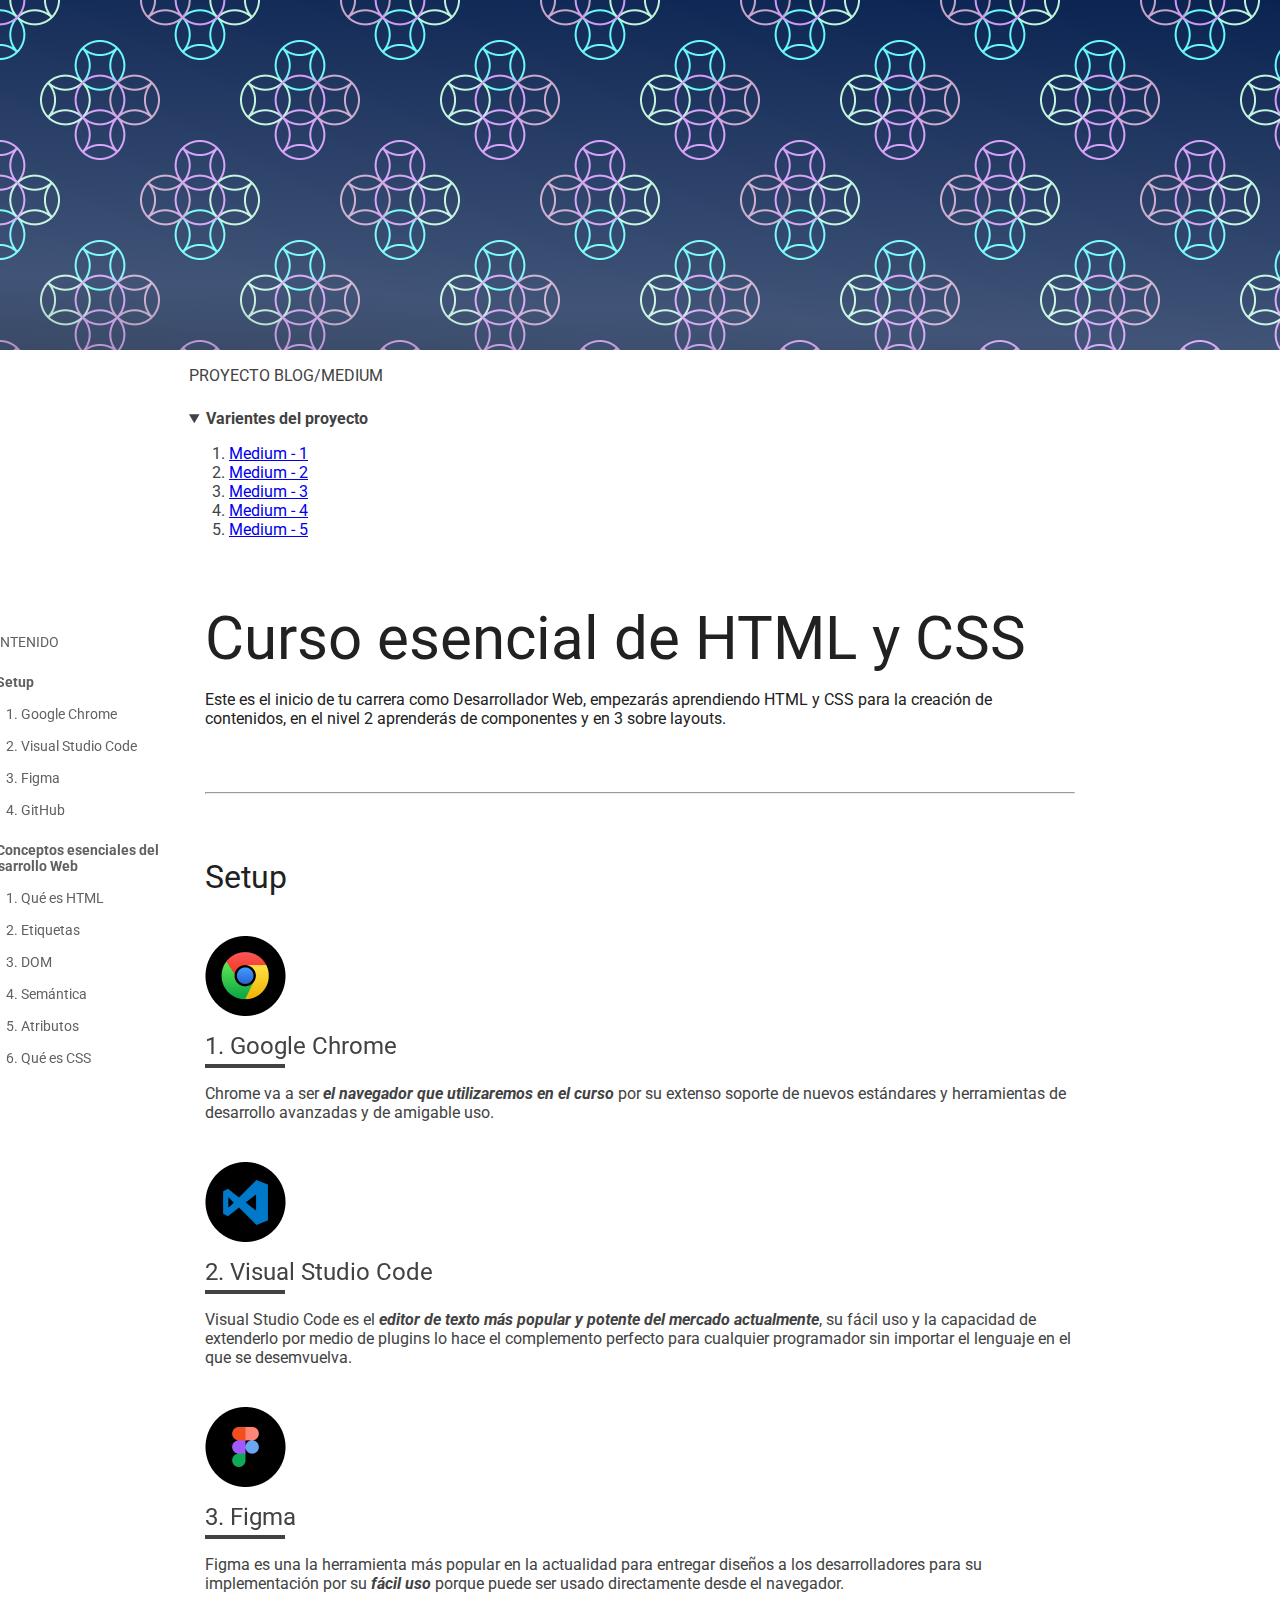
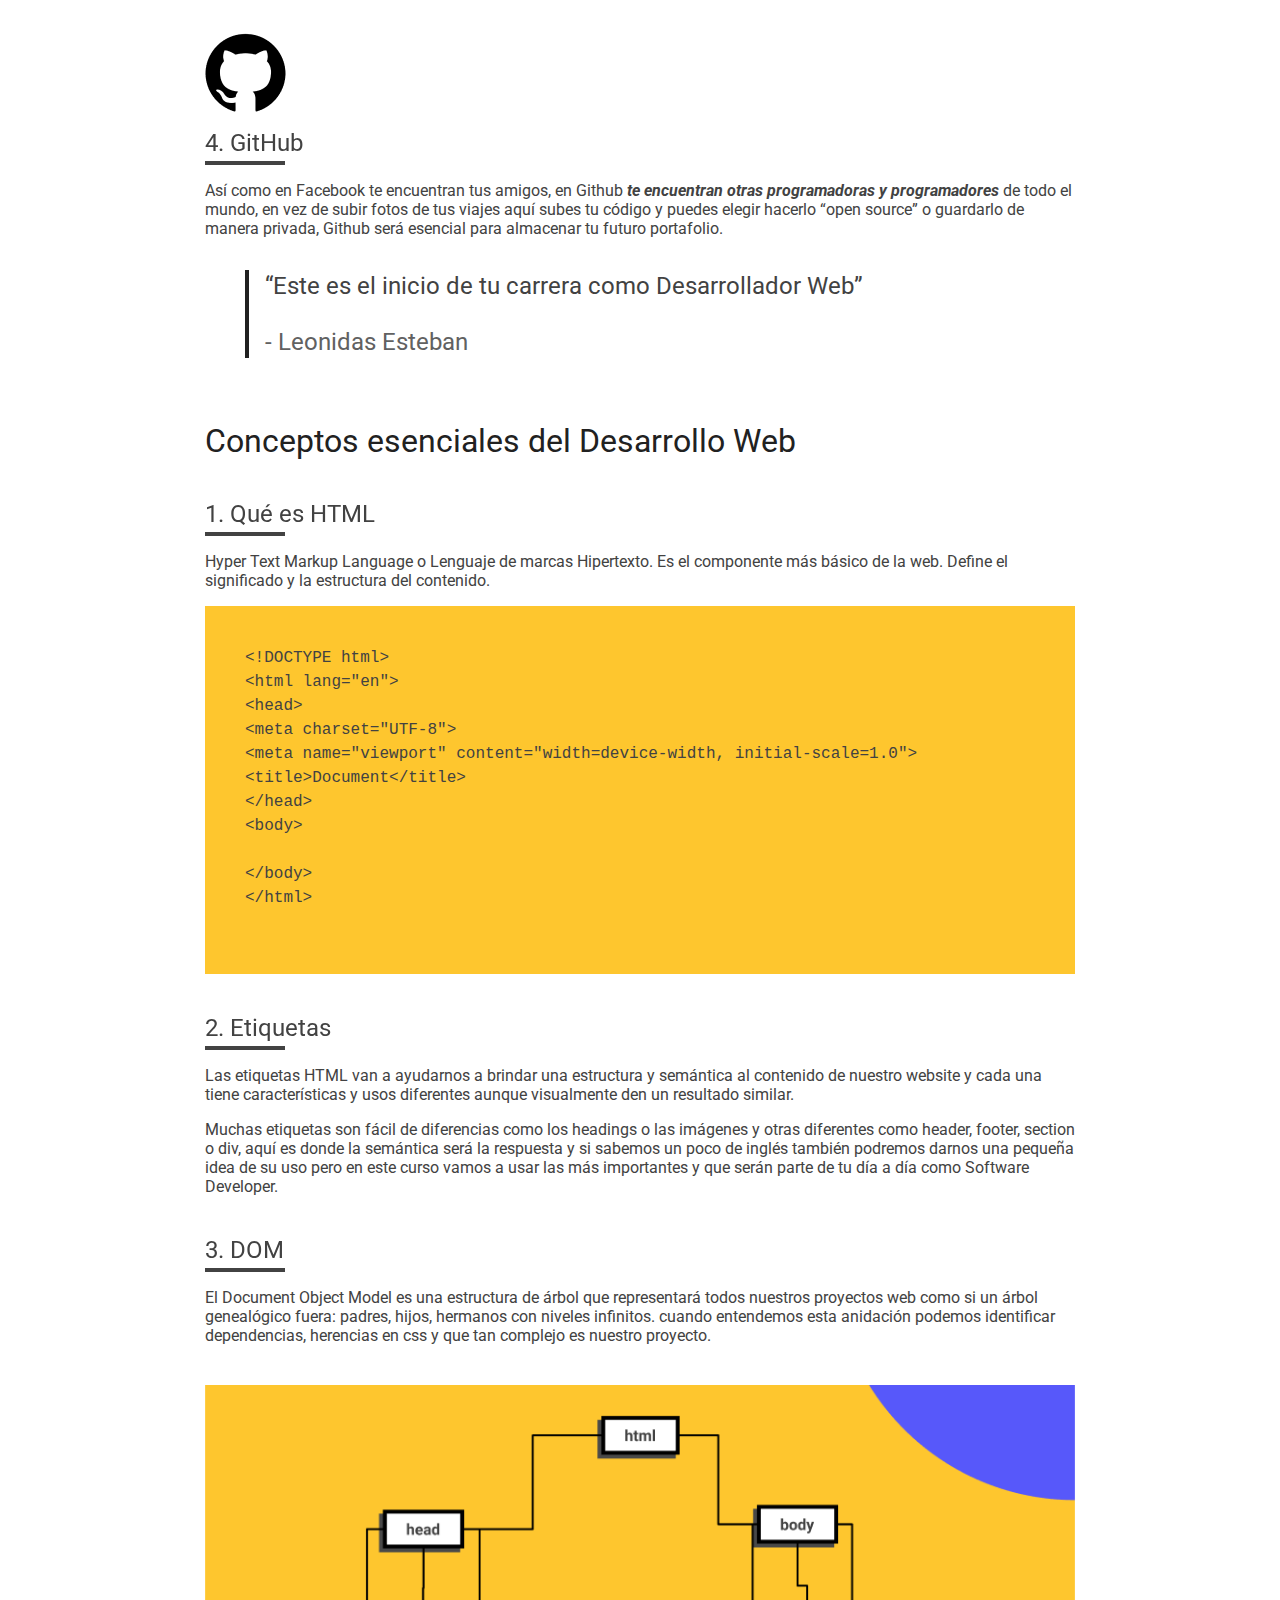
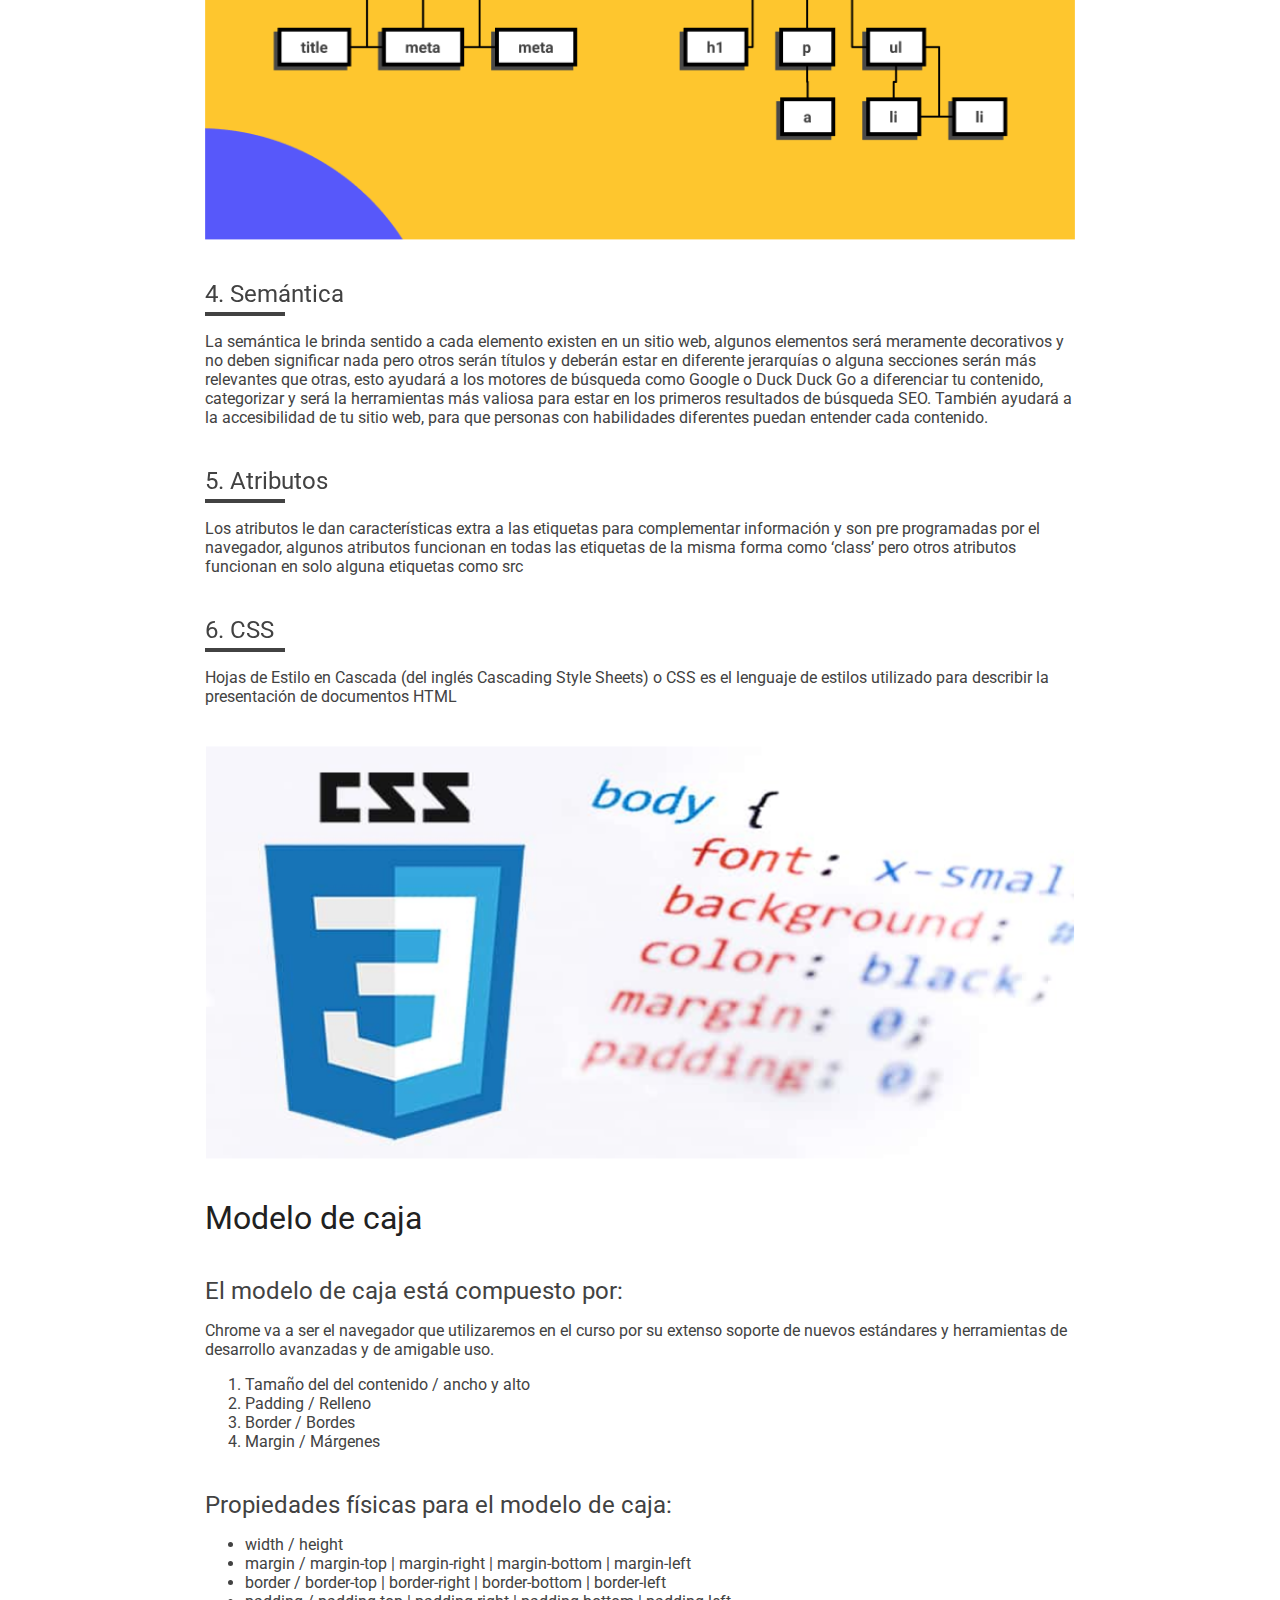
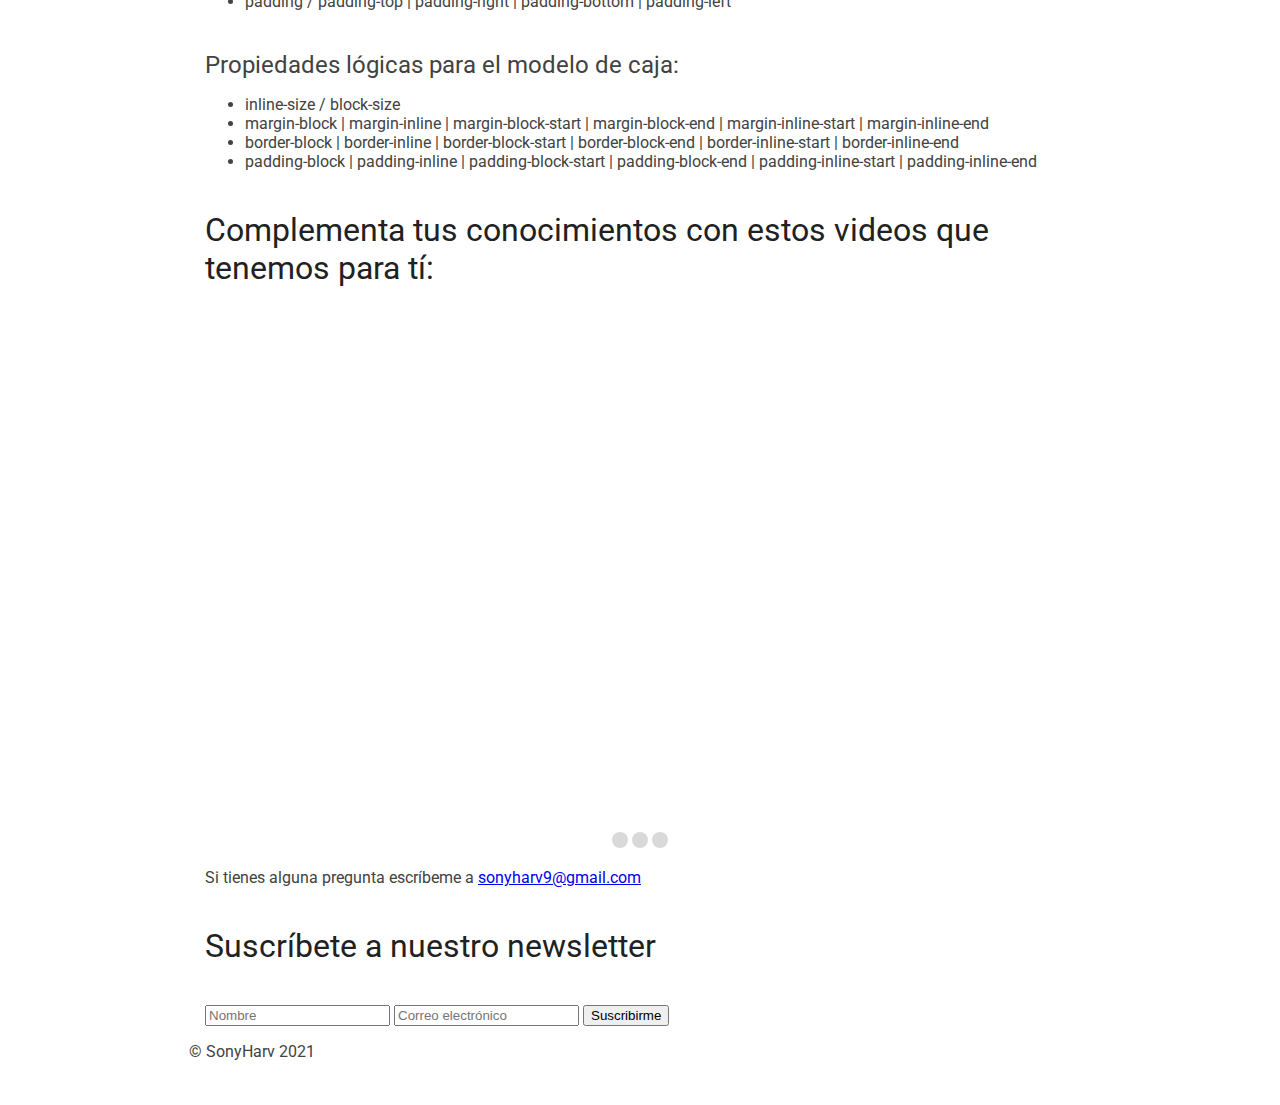
<file: index.html>
<!DOCTYPE html>
<html lang="en">

<head>
    <meta charset="UTF-8" />
    <meta http-equiv="X-UA-Compatible" content="IE=edge" />
    <meta name="viewport" content="width=device-width, initial-scale=1.0" />
    <meta name="description" content="Todo lo que necesitas saber en tu día a día como Fronted Developer" />
    <link rel="stylesheet" href="./css/styles.css" />
    <link rel="preconnect" href="https://fonts.gstatic.com" />
    <link href="https://fonts.googleapis.com/css2?family=Roboto:ital,wght@0,400;0,700;1,400;1,700&display=swap" rel="stylesheet" />
    <link rel="apple-touch-icon" sizes="57x57" href="./favicon/apple-icon-57x57.png">
    <link rel="apple-touch-icon" sizes="60x60" href="./favicon/apple-icon-60x60.png">
    <link rel="apple-touch-icon" sizes="72x72" href="./favicon/apple-icon-72x72.png">
    <link rel="apple-touch-icon" sizes="76x76" href="./favicon/apple-icon-76x76.png">
    <link rel="apple-touch-icon" sizes="114x114" href="./favicon/apple-icon-114x114.png">
    <link rel="apple-touch-icon" sizes="120x120" href="./favicon/apple-icon-120x120.png">
    <link rel="apple-touch-icon" sizes="144x144" href="./favicon/apple-icon-144x144.png">
    <link rel="apple-touch-icon" sizes="152x152" href="./favicon/apple-icon-152x152.png">
    <link rel="apple-touch-icon" sizes="180x180" href="./favicon/apple-icon-180x180.png">
    <link rel="icon" type="image/png" sizes="192x192" href="./favicon/android-icon-192x192.png">
    <link rel="icon" type="image/png" sizes="32x32" href="./favicon/favicon-32x32.png">
    <link rel="icon" type="image/png" sizes="96x96" href="./favicon/favicon-96x96.png">
    <link rel="icon" type="image/png" sizes="16x16" href="./favicon/favicon-16x16.png">
    <link rel="manifest" href="./favicon/manifest.json">
    <meta name="msapplication-TileColor" content="#ffffff">
    <meta name="msapplication-TileImage" content="/ms-icon-144x144.png">
    <meta name="theme-color" content="#ffffff">
    <meta property="og:title" content="Proyecto Blog/Medium" />
    <meta property="og:type" content="website" />
    <meta property="og:description" content="Todo lo que necesitas saber en tu día a día como Fronted Developer" />
    <meta property="og:url" content="https://sonyharv.github.io/Medium-Blog--Different-Styles/" />
    <meta property="og:image" content="https://sonyharv.github.io/Medium-Blog--Different-Styles/images/dom.png" />
    <title>El blog de Sony</title>
</head>

<body>
    <div class="hero"></div>
    <div class="hVariantes">
        <div class="wrapper">
            <div class="hVariantes-content">
                <div class="headerV">
                    <p>PROYECTO BLOG/MEDIUM</p>
                    <nav>
                        <details open>
                            <summary>Varientes del proyecto</summary>
                            <ol>
                                <li>
                                    <a class="active" href="./index.html">Medium - 1</a>
                                </li>
                                <li>
                                    <a href="./medium-2.html">Medium - 2</a>
                                </li>
                                <li>
                                    <a href="./medium-3.html">Medium - 3</a>
                                </li>
                                <li>
                                    <a href="./medium-4.html">Medium - 4</a>
                                </li>
                                <li>
                                    <a href="./medium-5.html">Medium - 5</a>
                                </li>
                            </ol>
                        </details>
                    </nav>
                </div>
            </div>
        </div>
    </div>
    <div class="header">
        <div class="wrapper">
            <div class="header-content">
                <header>
                    <!-- <nav>
                        <details>
                            <summary>Varientes del proyecto</summary>
                            <ol>
                                <li>
                                    <a href="#medium1">Medium-1</a>
                                </li>
                                <li>
                                    <a href="#medium2">Medium-2</a>
                                </li>
                                <li>
                                    <a href="#medium3">Medium-3</a>
                                </li>
                                <li>
                                    <a href="#medium4">Medium-4</a>
                                </li>
                                <li>
                                    <a href="#medium5">Medium-5</a>
                                </li>
                            </ol>
                        </details>
                    </nav> -->
                    <p>CONTENIDO</p>
                    <nav>
                        <details open>
                            <summary>Setup</summary>
                            <ol>
                                <li>
                                    <a href="#google">Google Chrome</a>
                                </li>
                                <li>
                                    <a href="#vscode">Visual Studio Code</a>
                                </li>
                                <li>
                                    <a href="#figma">Figma</a>
                                </li>
                                <li>
                                    <a href="#github">GitHub</a>
                                </li>
                            </ol>
                        </details>
                        <details open>
                            <summary>Conceptos esenciales del Desarrollo Web</summary>
                            <ol>
                                <li>
                                    <a href="#html">Qué es HTML</a>
                                </li>
                                <li>
                                    <a href="#etiquetas">Etiquetas</a>
                                </li>
                                <li>
                                    <a href="#dom">DOM</a>
                                </li>
                                <li>
                                    <a href="#semantica">Semántica</a>
                                </li>
                                <li>
                                    <a href="#atributo">Atributos</a>
                                </li>
                                <li>
                                    <a href="#css">Qué es CSS</a>
                                </li>
                            </ol>
                        </details>
                    </nav>
                </header>
            </div>
        </div>
    </div>
    <main class="main">
        <div class="wrapper">
            <div class="main-content">
                <h1>Curso esencial de HTML y CSS</h1>
                <p>
                    Este es el inicio de tu carrera como Desarrollador Web, empezarás aprendiendo HTML y CSS para la creación de contenidos, en el nivel 2 aprenderás de componentes y en 3 sobre layouts.
                </p>
                <hr />
                <section class="section-content">
                    <h2>Setup</h2>
                    <img src="./images/google-chrome.png" alt="Logo Google Chrome" title="Logo Google Chrome" />
                    <h3 class="section-h3" id="google">Google Chrome</h3>
                    <p>
                        Chrome va a ser
                        <em>el navegador que utilizaremos en el curso</em> por su extenso soporte de nuevos estándares y herramientas de desarrollo avanzadas y de amigable uso.
                    </p>
                    <img src="./images/visual-studio-code.png" alt="Logo Visual Studio Code" title="Logo Visual Studio Code" />
                    <h3 class="section-h3" id="vscode">Visual Studio Code</h3>
                    <p>
                        Visual Studio Code es el
                        <em>editor de texto más popular y potente del mercado actualmente</em>, su fácil uso y la capacidad de extenderlo por medio de plugins lo hace el complemento perfecto para cualquier programador sin importar el lenguaje en el que
                        se desemvuelva.
                    </p>
                    <img src="./images/figma.png" alt="Logo de Figma" title="Logo de Figma" />
                    <h3 class="section-h3" id="figma">Figma</h3>
                    <p>
                        Figma es una la herramienta más popular en la actualidad para entregar diseños a los desarrolladores para su implementación por su <em>fácil uso</em> porque puede ser usado directamente desde el navegador.
                    </p>
                    <img src="./images/github.png" alt="Logo de GitHub" title="Logo de GitHub" />
                    <h3 class="section-h3" id="github">GitHub</h3>
                    <p>
                        Así como en Facebook te encuentran tus amigos, en Github <em>te encuentran otras programadoras y programadores</em> de todo el mundo, en vez de subir fotos de tus viajes aquí subes tu código y puedes elegir hacerlo “open source”
                        o guardarlo de manera privada, Github será esencial para almacenar tu futuro portafolio.
                    </p>
                    <blockquote>
                        <p>“Este es el inicio de tu carrera como Desarrollador Web”</p>
                        <p>
                            <span> Leonidas Esteban </span>
                        </p>
                    </blockquote>
                </section>
                <section class="section-content">
                    <h2>Conceptos esenciales del Desarrollo Web</h2>
                    <h3 id="html">Qué es HTML</h3>
                    <p>
                        Hyper Text Markup Language o Lenguaje de marcas Hipertexto. Es el componente más básico de la web. Define el significado y la estructura del contenido.
                    </p>
                    <pre>
&lt;!DOCTYPE html&gt;
&lt;html lang=&quot;en&quot;&gt;
&lt;head&gt;
&lt;meta charset=&quot;UTF-8&quot;&gt;
&lt;meta name=&quot;viewport&quot; content=&quot;width=device-width, initial-scale=1.0&quot;&gt;
&lt;title&gt;Document&lt;/title&gt;
&lt;/head&gt;
&lt;body&gt;

&lt;/body&gt;
&lt;/html&gt;
                  </pre
            >
            <h3 id="etiquetas">Etiquetas</h3>
            <p>
              Las etiquetas HTML van a ayudarnos a brindar una estructura y
              semántica al contenido de nuestro website y cada una tiene
              características y usos diferentes aunque visualmente den un
              resultado similar.
            </p>
            <p>
              Muchas etiquetas son fácil de diferencias como los headings o las
              imágenes y otras diferentes como header, footer, section o div,
              aquí es donde la semántica será la respuesta y si sabemos un poco
              de inglés también podremos darnos una pequeña idea de su uso pero
              en este curso vamos a usar las más importantes y que serán parte
              de tu día a día como Software Developer.
            </p>
            <h3 id="dom">DOM</h3>
            <p>
              El Document Object Model es una estructura de árbol que
              representará todos nuestros proyectos web como si un árbol
              genealógico fuera: padres, hijos, hermanos con niveles infinitos.
              cuando entendemos esta anidación podemos identificar dependencias,
              herencias en css y que tan complejo es nuestro proyecto.
            </p>
            <img
              src="./images/dom.png"
              alt="Gráfico de Estructura DOM"
              title="Gráfico de Estructura DOM"
            />
            <h3 id="semantica">Semántica</h3>
            <p>
              La semántica le brinda sentido a cada elemento existen en un sitio
              web, algunos elementos será meramente decorativos y no deben
              significar nada pero otros serán títulos y deberán estar en
              diferente jerarquías o alguna secciones serán más relevantes que
              otras, esto ayudará a los motores de búsqueda como Google o Duck
              Duck Go a diferenciar tu contenido, categorizar y será la
              herramientas más valiosa para estar en los primeros resultados de
              búsqueda SEO. También ayudará a la accesibilidad de tu sitio web,
              para que personas con habilidades diferentes puedan entender cada
              contenido.
            </p>
            <h3 id="atributo">Atributos</h3>
            <p>
              Los atributos le dan características extra a las etiquetas para
              complementar información y son pre programadas por el navegador,
              algunos atributos funcionan en todas las etiquetas de la misma
              forma como ‘class’ pero otros atributos funcionan en solo alguna
              etiquetas como src
            </p>
            <h3 id="css">CSS</h3>
            <p>
              Hojas de Estilo en Cascada (del inglés Cascading Style Sheets) o
              CSS es el lenguaje de estilos utilizado para describir la
              presentación de documentos HTML
            </p>
            <img src="./images/css.png" alt="Gráfico Css" title="Gráfico Css" />
          </section>
          <section class="section-contentEnd">
            <h2>Modelo de caja</h2>
            <h3>El modelo de caja está compuesto por:</h3>
            <p>
              Chrome va a ser el navegador que utilizaremos en el curso por su
              extenso soporte de nuevos estándares y herramientas de desarrollo
              avanzadas y de amigable uso.
            </p>
            <ol>
              <li>Tamaño del del contenido / ancho y alto</li>
              <li>Padding / Relleno</li>
              <li>Border / Bordes</li>
              <li>Margin / Márgenes</li>
            </ol>
            <h3>Propiedades físicas para el modelo de caja:</h3>
            <ul>
              <li>width / height</li>
              <li>
                margin / margin-top | margin-right | margin-bottom | margin-left
              </li>
              <li>
                border / border-top | border-right | border-bottom | border-left
              </li>
              <li>
                padding / padding-top | padding-right | padding-bottom |
                padding-left
              </li>
            </ul>
            <h3>Propiedades lógicas para el modelo de caja:</h3>
            <ul>
              <li>inline-size / block-size</li>
              <li>
                margin-block | margin-inline | margin-block-start |
                margin-block-end | margin-inline-start | margin-inline-end
              </li>
              <li>
                border-block | border-inline | border-block-start |
                border-block-end | border-inline-start | border-inline-end
              </li>
              <li>
                padding-block | padding-inline | padding-block-start |
                padding-block-end | padding-inline-start | padding-inline-end
              </li>
            </ul>
          </section>
          <div class="section-content">
            <h2>
              Complementa tus conocimientos con estos videos que tenemos para
              tí:
            </h2>
            <div class="slider">
              <scroll-container class="slider-container">
                <scroll-page class="slider-slide" id="video1">
                  <iframe
                    class="video"
                    width="560"
                    height="315"
                    src="https://www.youtube.com/embed/ON7lHY05sqE"
                    title="YouTube video player"
                    frameborder="0"
                    allow="accelerometer; autoplay; clipboard-write; encrypted-media; gyroscope; picture-in-picture"
                    allowfullscreen
                  ></iframe>
                </scroll-page>
                <scroll-page class="slider-slide" id="video2">
                  <iframe
                    class="video"
                    width="560"
                    height="315"
                    src="https://www.youtube.com/embed/gxWCAzrx3pQ"
                    title="YouTube video player"
                    frameborder="0"
                    allow="accelerometer; autoplay; clipboard-write; encrypted-media; gyroscope; picture-in-picture"
                    allowfullscreen
                  ></iframe>
                </scroll-page>
                <scroll-page class="slider-slide" id="video3">
                  <iframe
                    class="video"
                    width="560"
                    height="315"
                    src="https://www.youtube.com/embed/rbuYtrNUxg4"
                    title="YouTube video player"
                    frameborder="0"
                    allow="accelerometer; autoplay; clipboard-write; encrypted-media; gyroscope; picture-in-picture"
                    allowfullscreen
                  ></iframe>
                </scroll-page>
              </scroll-container>
              <div class="slider-bullet-list">
                <a href="#video1" class="slider-bullet"></a>
                <a href="#video2" class="slider-bullet"></a>
                <a href="#video3" class="slider-bullet"></a>
              </div>
            </div>
            <p class="mailto">
              Si tienes alguna pregunta escríbeme a
              <a href="mailto:sonyharv9@gmail.com">sonyharv9@gmail.com</a>
            </p>
          </div>
          <div class="section-content">
            <h2 class="newsletter-h2">Suscríbete a nuestro newsletter</h2>
            <form action="#" class="form">
              <input type="text" required placeholder="Nombre" />
              <input type="email" required placeholder="Correo electrónico" />
              <input type="submit" value="Suscribirme" />
            </form>
          </div>
        </div>
      </div>
    </main>
    <footer class="footer">
      <div class="wrapper">
        <div class="footer-content">
          <p>© SonyHarv 2021</p>
          <img
            src="./images/instagram.png"
            alt="Logo Instagram"
            title="Logo Instagram"
          />
          <img
            src="./images/facebook.png"
            alt="Logo Facebook"
            title="Logo Facebook"
          />
          <img
            src="./images/twitter.png"
            alt="Logo Twitter"
            title="Logo Twitter"
          />
        </div>
      </div>
    </footer>
  </body>
</html>
</file>
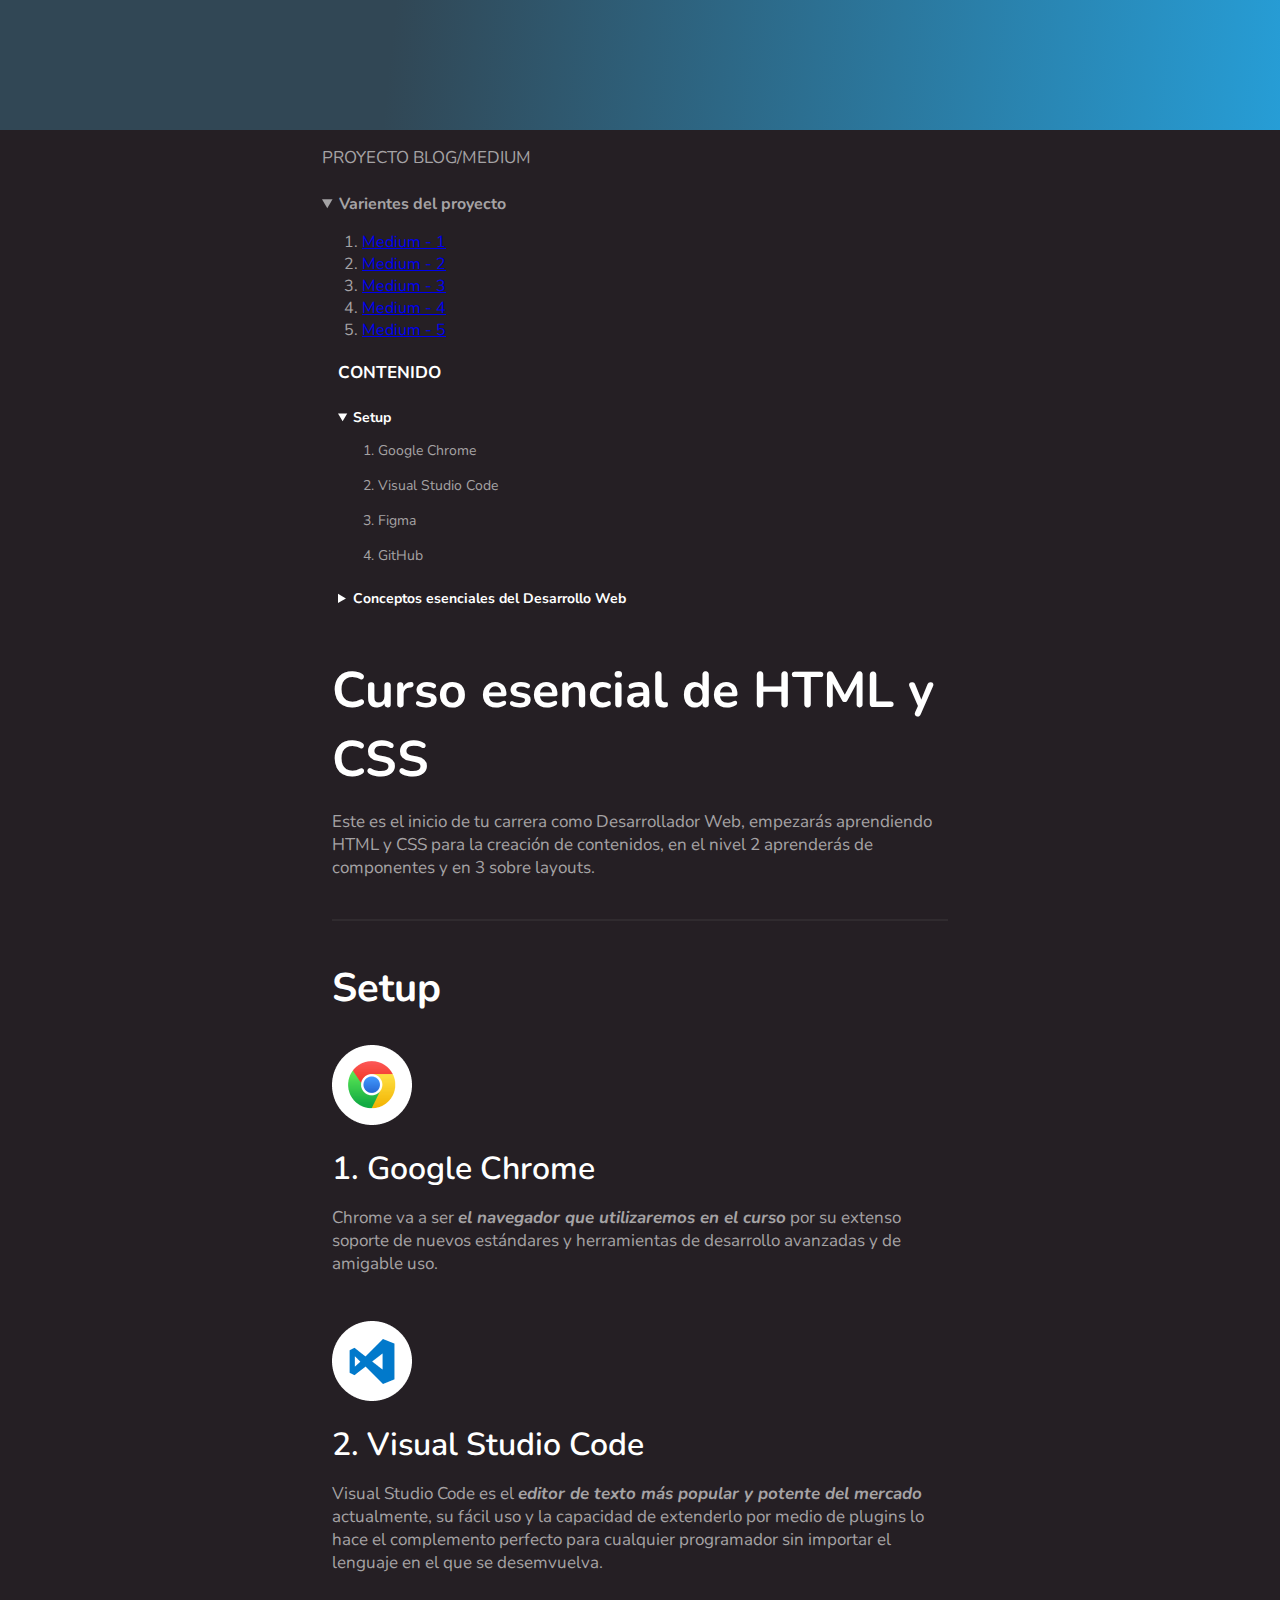
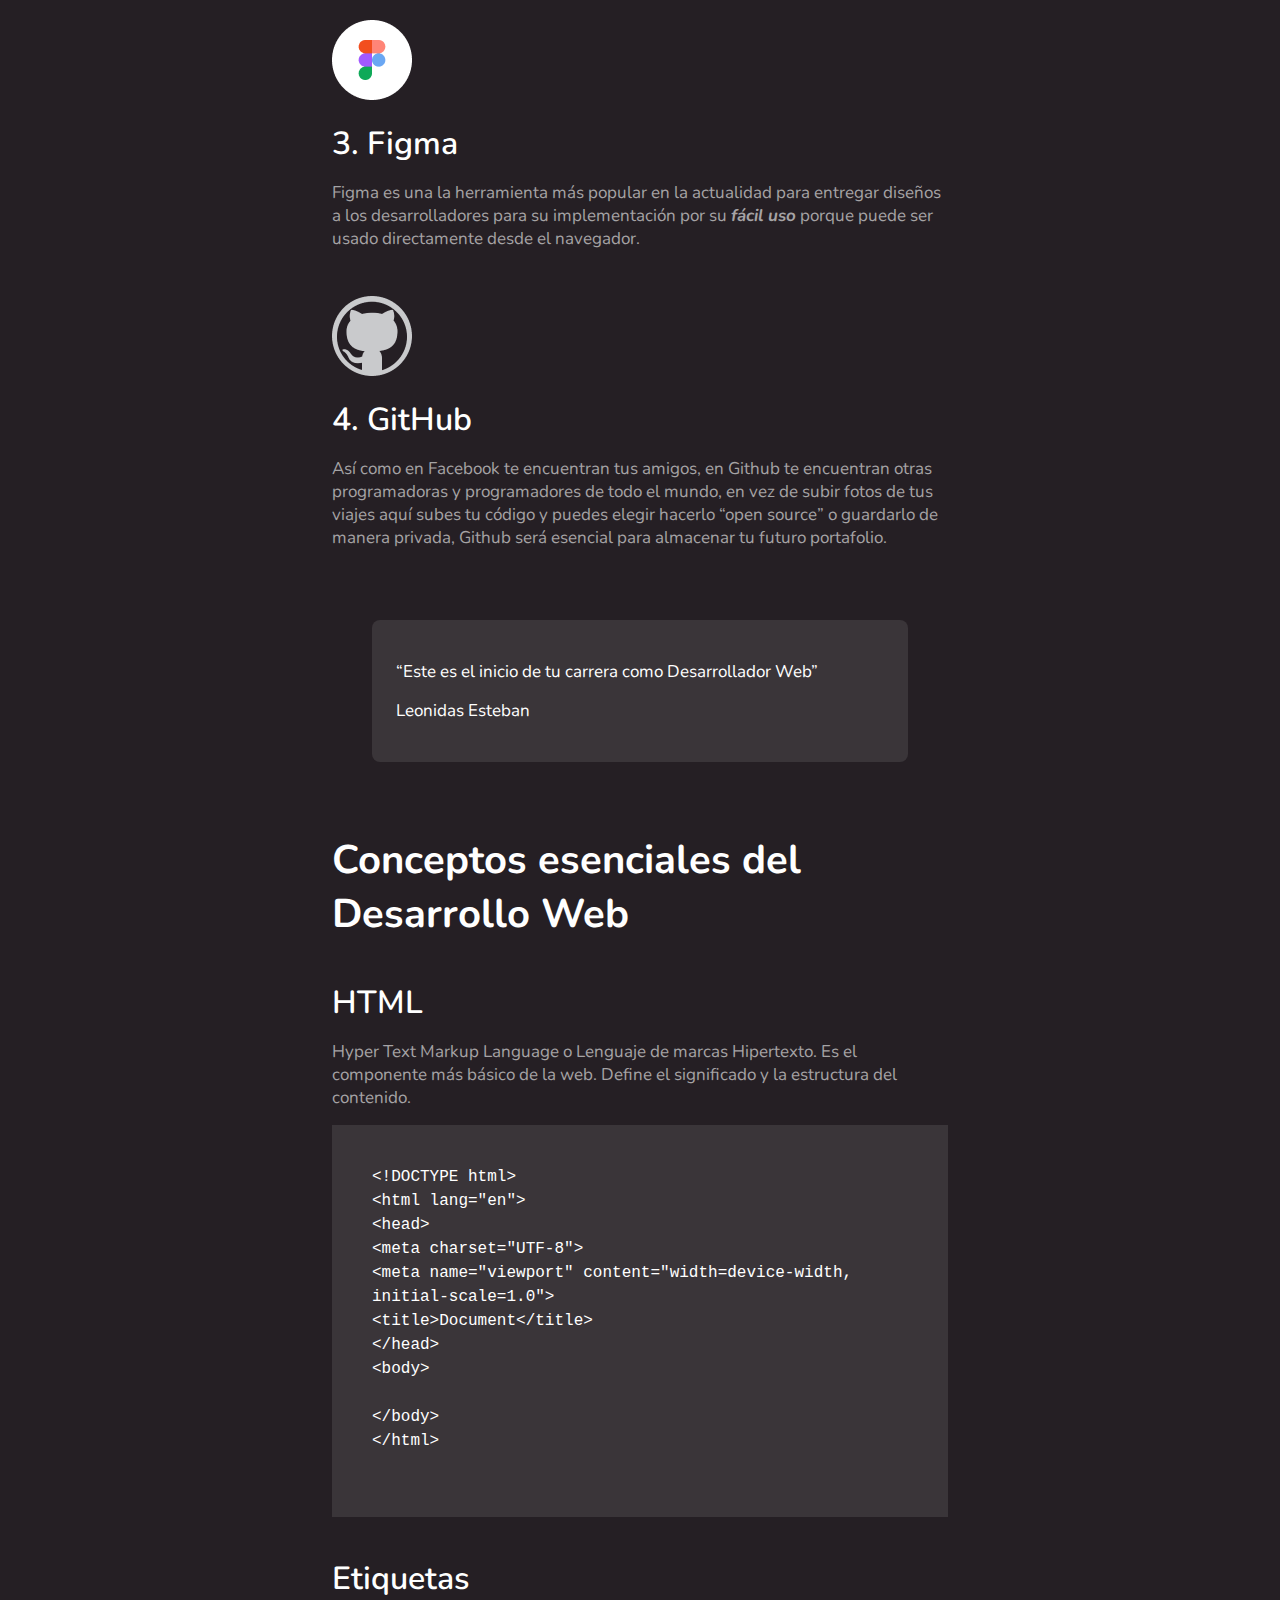
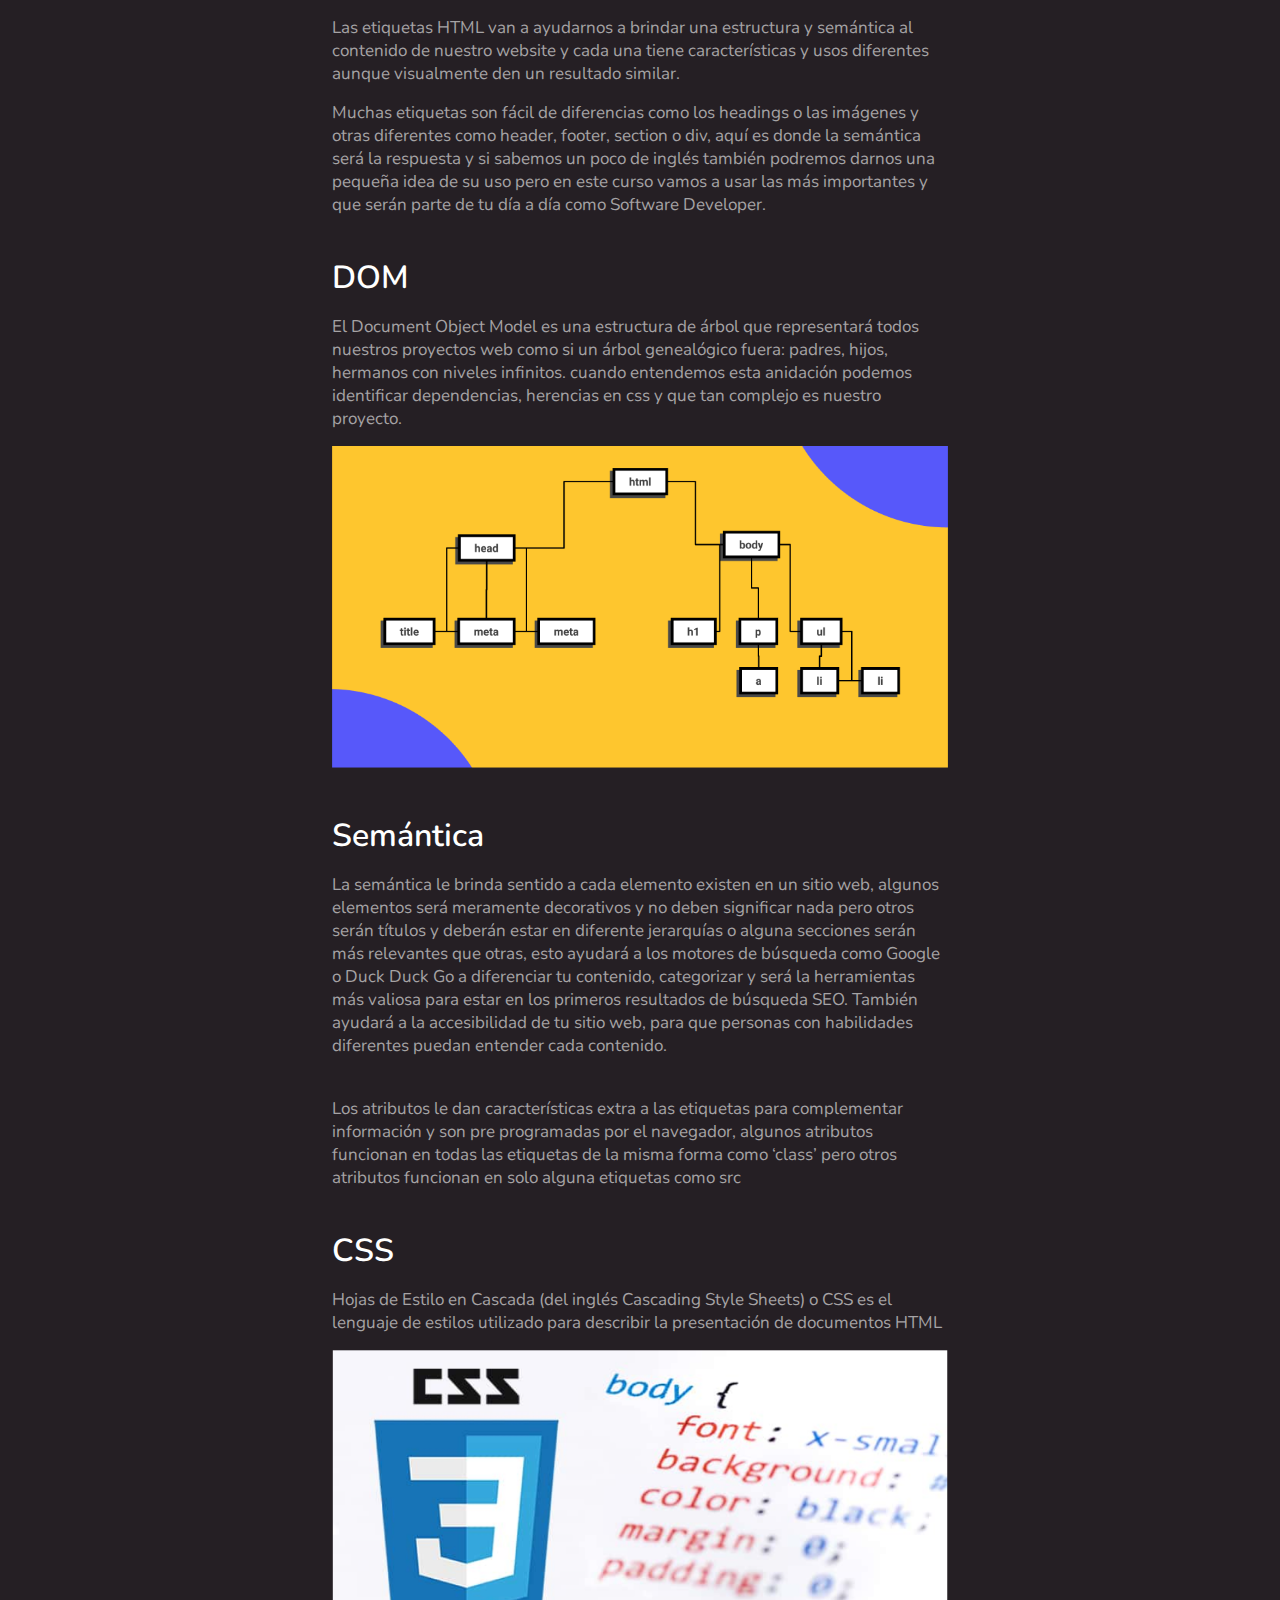
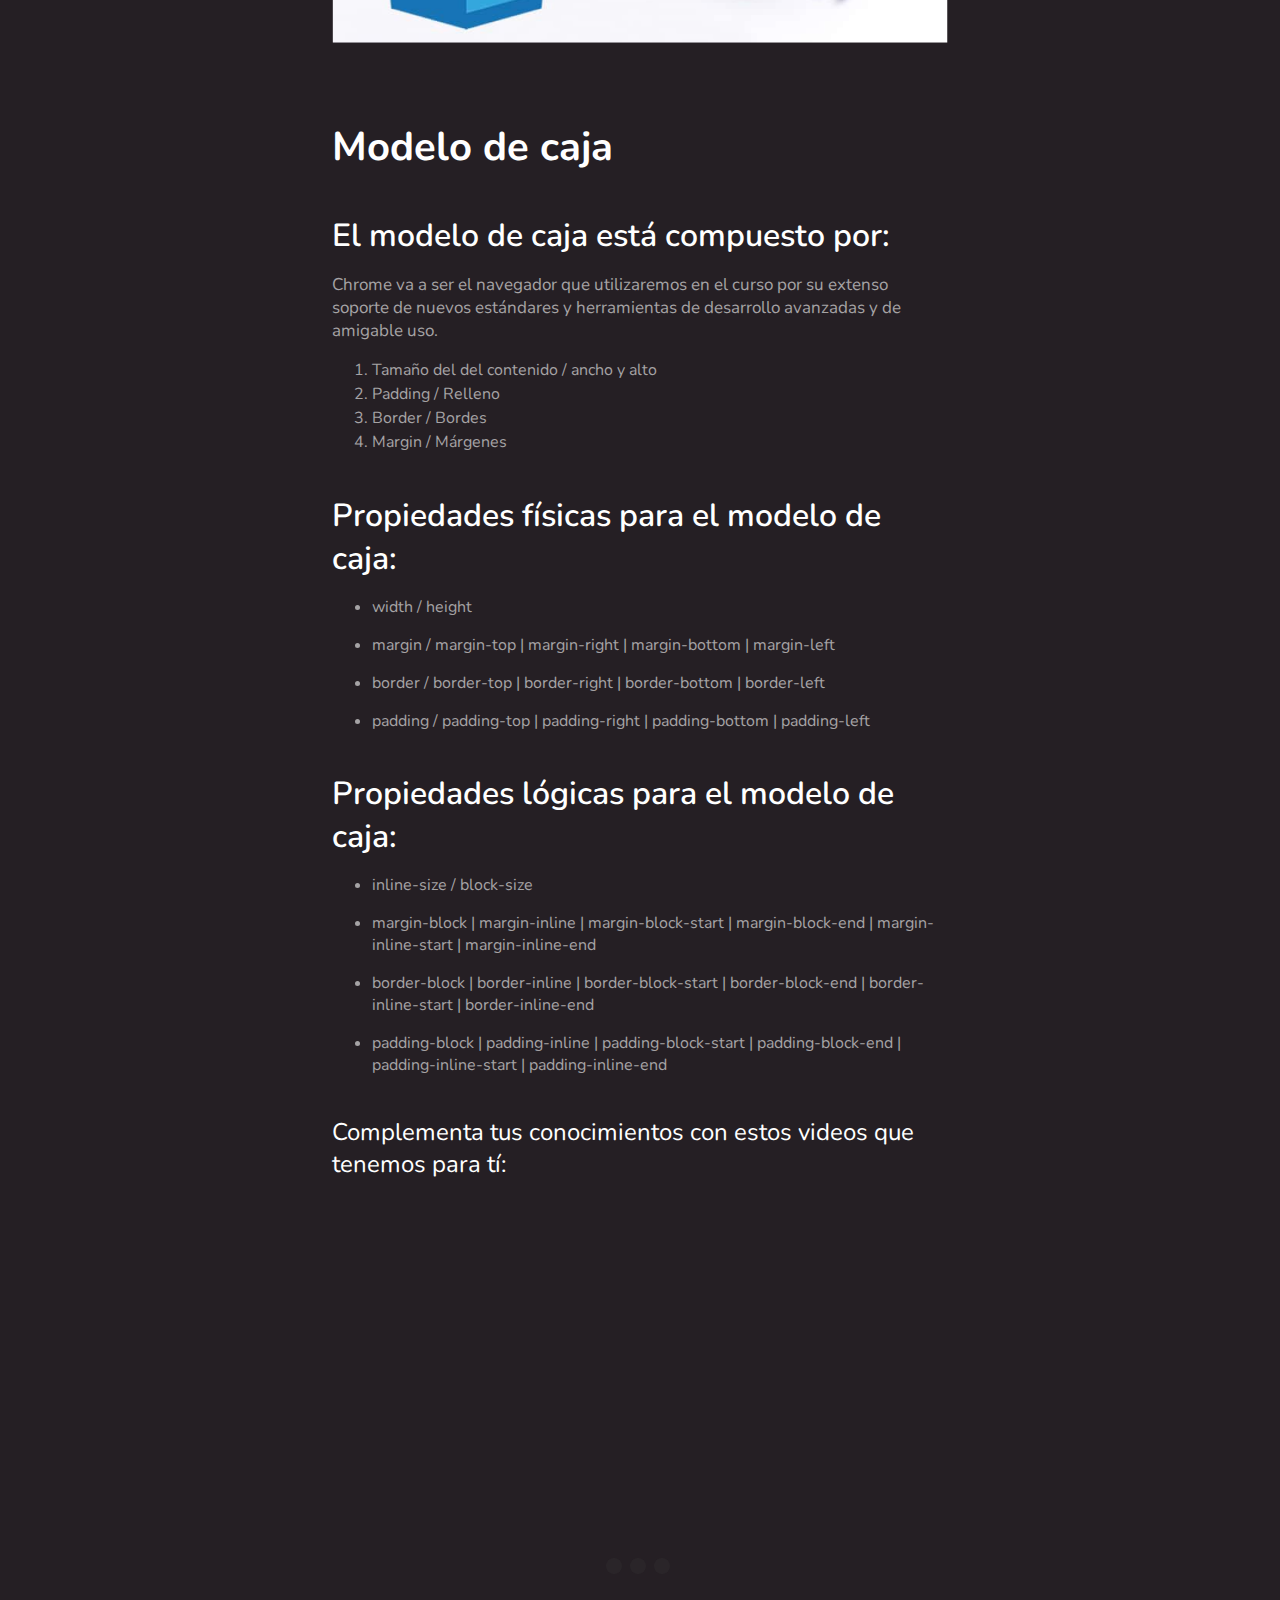
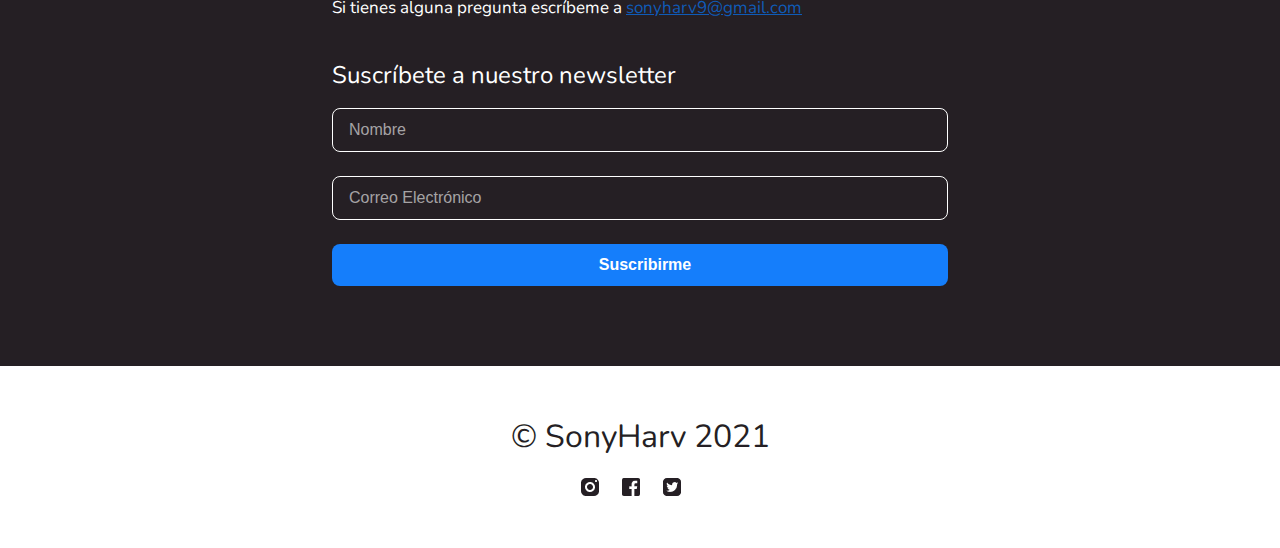
<file: medium-2.html>
<!DOCTYPE html>
<html lang="en">

<head>
    <meta charset="UTF-8">
    <meta http-equiv="X-UA-Compatible" content="IE=edge">
    <meta name="viewport" content="width=device-width, initial-scale=1.0">
    <meta name="description" content="Todo lo que necesitas saber en tu día a día como Fronted Developer" />
    <link rel="stylesheet" href="./css/styles-2.css">
    <link rel="preconnect" href="https://fonts.gstatic.com">
    <link href="https://fonts.googleapis.com/css2?family=Nunito:ital,wght@0,400;0,700;1,400;1,700&display=swap" rel="stylesheet">
    <link rel="apple-touch-icon" sizes="57x57" href="./favicon/apple-icon-57x57.png">
    <link rel="apple-touch-icon" sizes="60x60" href="./favicon/apple-icon-60x60.png">
    <link rel="apple-touch-icon" sizes="72x72" href="./favicon/apple-icon-72x72.png">
    <link rel="apple-touch-icon" sizes="76x76" href="./favicon/apple-icon-76x76.png">
    <link rel="apple-touch-icon" sizes="114x114" href="./favicon/apple-icon-114x114.png">
    <link rel="apple-touch-icon" sizes="120x120" href="./favicon/apple-icon-120x120.png">
    <link rel="apple-touch-icon" sizes="144x144" href="./favicon/apple-icon-144x144.png">
    <link rel="apple-touch-icon" sizes="152x152" href="./favicon/apple-icon-152x152.png">
    <link rel="apple-touch-icon" sizes="180x180" href="./favicon/apple-icon-180x180.png">
    <link rel="icon" type="image/png" sizes="192x192" href="./favicon/android-icon-192x192.png">
    <link rel="icon" type="image/png" sizes="32x32" href="./favicon/favicon-32x32.png">
    <link rel="icon" type="image/png" sizes="96x96" href="./favicon/favicon-96x96.png">
    <link rel="icon" type="image/png" sizes="16x16" href="./favicon/favicon-16x16.png">
    <link rel="manifest" href="./favicon/manifest.json">
    <meta name="msapplication-TileColor" content="#ffffff">
    <meta name="msapplication-TileImage" content="/ms-icon-144x144.png">
    <meta name="theme-color" content="#ffffff">
    <meta property="og:title" content="Proyecto Blog/Medium" />
    <meta property="og:type" content="website" />
    <meta property="og:description" content="Todo lo que necesitas saber en tu día a día como Fronted Developer" />
    <meta property="og:url" content="https://sonyharv.github.io/Medium-Blog--Different-Styles/" />
    <meta property="og:image" content="https://sonyharv.github.io/Medium-Blog--Different-Styles/images/dom.png" />
    <title>El blog de Sony</title>
</head>

<body>
    <div class="hero"></div>
    <div class="hVariantes">
        <div class="wrapper">
            <div class="hVariantes-content">
                <div class="headerV">
                    <p>PROYECTO BLOG/MEDIUM</p>
                    <nav>
                        <details open>
                            <summary>Varientes del proyecto</summary>
                            <ol>
                                <li>
                                    <a href="./index.html">Medium - 1</a>
                                </li>
                                <li>
                                    <a class="active" href="./medium-2.html">Medium - 2</a>
                                </li>
                                <li>
                                    <a href="./medium-3.html">Medium - 3</a>
                                </li>
                                <li>
                                    <a href="./medium-4.html">Medium - 4</a>
                                </li>
                                <li>
                                    <a href="./medium-5.html">Medium - 5</a>
                                </li>
                            </ol>
                        </details>
                    </nav>
                </div>
            </div>
        </div>
    </div>
    <div class="header">
        <div class="wrapper">
            <div class="header-content">
                <header>
                    <p>CONTENIDO</p>
                    <nav>
                        <details open>
                            <summary>Setup</summary>
                            <ol>
                                <li>
                                    <a href="#google">Google Chrome</a>
                                </li>
                                <li>
                                    <a href="#vscode">Visual Studio Code</a>
                                </li>
                                <li>
                                    <a href="#figma">Figma</a>
                                </li>
                                <li>
                                    <a href="#github">GitHub</a>
                                </li>
                            </ol>
                        </details>
                        <details>
                            <summary>Conceptos esenciales del Desarrollo Web</summary>
                            <ol>
                                <li>
                                    <a href="#html">Qué es HTML</a>
                                </li>
                                <li>
                                    <a href="#etiquetas">Etiquetas</a>
                                </li>
                                <li>
                                    <a href="#dom">DOM</a>
                                </li>
                                <li>
                                    <a href="#semantica">Semántica</a>
                                </li>
                                <li>
                                    <a href="#atributos">Atributos</a>
                                </li>
                                <li>
                                    <a href="#css">Qué es CSS</a>
                                </li>
                            </ol>
                        </details>
                    </nav>
                </header>
            </div>
        </div>
    </div>
    <main class="main">
        <div class="wrapper">
            <div class="main-content">
                <h1>Curso esencial de HTML y CSS</h1>
                <p>Este es el inicio de tu carrera como Desarrollador Web, empezarás aprendiendo HTML y CSS para la creación de contenidos, en el nivel 2 aprenderás de componentes y en 3 sobre layouts.</p>
                <hr>
                <section class="section-content">
                    <h2>Setup</h2>
                    <img src="./images/Google Chrome White.png" alt="Logo de Google Chrome" title="Logo de Google Chrome">
                    <h3 id="google">Google Chrome</h3>
                    <p>Chrome va a ser <em>el navegador que utilizaremos en el curso</em> por su extenso soporte de nuevos estándares y herramientas de desarrollo avanzadas y de amigable uso.</p>
                    <img src="./images/Visual Studio Code White.png" alt="Logo de Visual Studio Code" title="Logo de Visual Studio Code">
                    <h3 id="vscode">Visual Studio Code</h3>
                    <p>Visual Studio Code es el <em>editor de texto más popular y potente del mercado</em> actualmente, su fácil uso y la capacidad de extenderlo por medio de plugins lo hace el complemento perfecto para cualquier programador sin importar
                        el lenguaje en el que se desemvuelva.</p>
                    <img src="./images/Figma White.png" alt="Logo de Figma" title="Logo de Figma">
                    <h3 id="figma">Figma</h3>
                    <p>Figma es una la herramienta más popular en la actualidad para entregar diseños a los desarrolladores para su implementación por su <em>fácil uso</em> porque puede ser usado directamente desde el navegador.</p>
                    <img src="./images/GitHub White.png" alt="Logo de GitHub" title="Logo de GitHub">
                    <h3 id="github">GitHub</h3>
                    <p>Así como en Facebook te encuentran tus amigos, en Github te encuentran otras programadoras y programadores de todo el mundo, en vez de subir fotos de tus viajes aquí subes tu código y puedes elegir hacerlo “open source” o guardarlo
                        de manera privada, Github será esencial para almacenar tu futuro portafolio.</p>
                    <blockquote>
                        <p>“Este es el inicio de tu carrera como Desarrollador Web”</p>
                        <p><span>Leonidas Esteban</span></p>
                    </blockquote>
                </section>
                <section class="section-contentEnd">
                    <h2>Conceptos esenciales del Desarrollo Web</h2>
                    <h3 id="html">HTML</h3>
                    <p>Hyper Text Markup Language o Lenguaje de marcas Hipertexto. Es el componente más básico de la web. Define el significado y la estructura del contenido.</p>
                    <pre>
&lt;!DOCTYPE html&gt;
&lt;html lang="en"&gt;
&lt;head&gt;
&lt;meta charset="UTF-8"&gt;
&lt;meta name="viewport" content="width=device-width, 
initial-scale=1.0"&gt;
&lt;title&gt;Document&lt;/title&gt;
&lt;/head&gt;
&lt;body&gt;

&lt;/body&gt;
&lt;/html&gt;
                    </pre>
                    <h3 id="etiquetas">Etiquetas</h3>
                    <p>Las etiquetas HTML van a ayudarnos a brindar una estructura y semántica al contenido de nuestro website y cada una tiene características y usos diferentes aunque visualmente den un resultado similar.</p>
                    <p>Muchas etiquetas son fácil de diferencias como los headings o las imágenes y otras diferentes como header, footer, section o div, aquí es donde la semántica será la respuesta y si sabemos un poco de inglés también podremos darnos una
                        pequeña idea de su uso pero en este curso vamos a usar las más importantes y que serán parte de tu día a día como Software Developer.</p>
                    <h3 id="dom">DOM</h3>
                    <p>El Document Object Model es una estructura de árbol que representará todos nuestros proyectos web como si un árbol genealógico fuera: padres, hijos, hermanos con niveles infinitos. cuando entendemos esta anidación podemos identificar
                        dependencias, herencias en css y que tan complejo es nuestro proyecto.</p>
                    <img src="./images/dom.png" alt="Esquema del DOM" title="Esquema del DOM">
                    <h3 id="semantica">Semántica</h3>
                    <p>La semántica le brinda sentido a cada elemento existen en un sitio web, algunos elementos será meramente decorativos y no deben significar nada pero otros serán títulos y deberán estar en diferente jerarquías o alguna secciones serán
                        más relevantes que otras, esto ayudará a los motores de búsqueda como Google o Duck Duck Go a diferenciar tu contenido, categorizar y será la herramientas más valiosa para estar en los primeros resultados de búsqueda SEO. También
                        ayudará a la accesibilidad de tu sitio web, para que personas con habilidades diferentes puedan entender cada contenido.</p>
                    <h3 id="atributos"></h3>
                    <p>Los atributos le dan características extra a las etiquetas para complementar información y son pre programadas por el navegador, algunos atributos funcionan en todas las etiquetas de la misma forma como ‘class’ pero otros atributos
                        funcionan en solo alguna etiquetas como src</p>
                    <h3 id="css">CSS</h3>
                    <p>Hojas de Estilo en Cascada (del inglés Cascading Style Sheets) o CSS es el lenguaje de estilos utilizado para describir la presentación de documentos HTML</p>
                    <img src="./images/css.png" alt="Imagen del logo de CSS  y estructura" title="Imagen del logo de CSS  y estructura">
                </section>
                <section class="section-contentEnd">
                    <h2>Modelo de caja</h2>
                    <h3>El modelo de caja está compuesto por:</h3>
                    <p>Chrome va a ser el navegador que utilizaremos en el curso por su extenso soporte de nuevos estándares y herramientas de desarrollo avanzadas y de amigable uso.</p>
                    <ol>
                        <li>
                            Tamaño del del contenido / ancho y alto
                        </li>
                        <li>
                            Padding / Relleno
                        </li>
                        <li>
                            Border / Bordes
                        </li>
                        <li>
                            Margin / Márgenes
                        </li>
                    </ol>
                    <h3>Propiedades físicas para el modelo de caja:</h3>
                    <ul>
                        <li>
                            width / height
                        </li>
                        <li>
                            margin / margin-top | margin-right | margin-bottom | margin-left
                        </li>
                        <li>
                            border / border-top | border-right | border-bottom | border-left
                        </li>
                        <li>
                            padding / padding-top | padding-right | padding-bottom | padding-left
                        </li>
                    </ul>
                    <h3>Propiedades lógicas para el modelo de caja:</h3>
                    <ul>
                        <li>
                            inline-size / block-size
                        </li>
                        <li>
                            margin-block | margin-inline | margin-block-start | margin-block-end | margin-inline-start | margin-inline-end
                        </li>
                        <li>
                            border-block | border-inline | border-block-start | border-block-end | border-inline-start | border-inline-end
                        </li>
                        <li>
                            padding-block | padding-inline | padding-block-start | padding-block-end | padding-inline-start | padding-inline-end
                        </li>
                    </ul>
                </section>
                <div class="section-contentH2">
                    <h2>Complementa tus conocimientos con estos videos que tenemos para tí:</h2>
                </div>
                <div class="slider">
                    <scroll-container class="slider-container">
                        <scroll-page class="slider-slide" id="video1">
                            <iframe class="video" width="560" height="315" src="https://www.youtube.com/embed/ON7lHY05sqE" title="YouTube video player" frameborder="0" allow="accelerometer; autoplay; clipboard-write; encrypted-media; gyroscope; picture-in-picture" allowfullscreen></iframe>
                        </scroll-page>
                        <scroll-page class="slider-slide" id="video2">
                            <iframe class="video" width="560" height="315" src="https://www.youtube.com/embed/gxWCAzrx3pQ" title="YouTube video player" frameborder="0" allow="accelerometer; autoplay; clipboard-write; encrypted-media; gyroscope; picture-in-picture" allowfullscreen></iframe>
                        </scroll-page>
                        <scroll-page class="slider-slide" id="video3">
                            <iframe class="video" width="560" height="315" src="https://www.youtube.com/embed/rbuYtrNUxg4" title="YouTube video player" frameborder="0" allow="accelerometer; autoplay; clipboard-write; encrypted-media; gyroscope; picture-in-picture" allowfullscreen></iframe>
                        </scroll-page>
                    </scroll-container>
                    <div class="slider-bullet-list">
                        <a href="#video1" class="slider-bullet"></a>
                        <a href="#video2" class="slider-bullet"></a>
                        <a href="#video3" class="slider-bullet"></a>
                    </div>
                </div>
                <p class="mailto">Si tienes alguna pregunta escríbeme a
                    <a href="mailto:sonyharv9@gmail.com">sonyharv9@gmail.com</a>
                </p>
                <div class="section-contentLetter">
                    <h2>Suscríbete a nuestro newsletter</h2>
                    <form action="#" class="form">
                        <input type="text" required placeholder="Nombre">
                        <input type="email" required placeholder="Correo Electrónico">
                        <input type="submit" value="Suscribirme">
                    </form>
                </div>
            </div>
        </div>
    </main>
    <footer class="footer">
        <div class="wrapper">
            <div class="section-footer">
                <p>© SonyHarv 2021</p>
                <img src="./images/instagram-black.png" alt="Logo Instagram" title="Logo Instagram" />
                <img src="./images/facebook-black.png" alt="Logo Facebook" title="Logo Facebook" />
                <img src="./images/twitter-black.png" alt="Logo Twitter" title="Logo Twitter" />
            </div>
        </div>
    </footer>
</body>

</html>
</file>
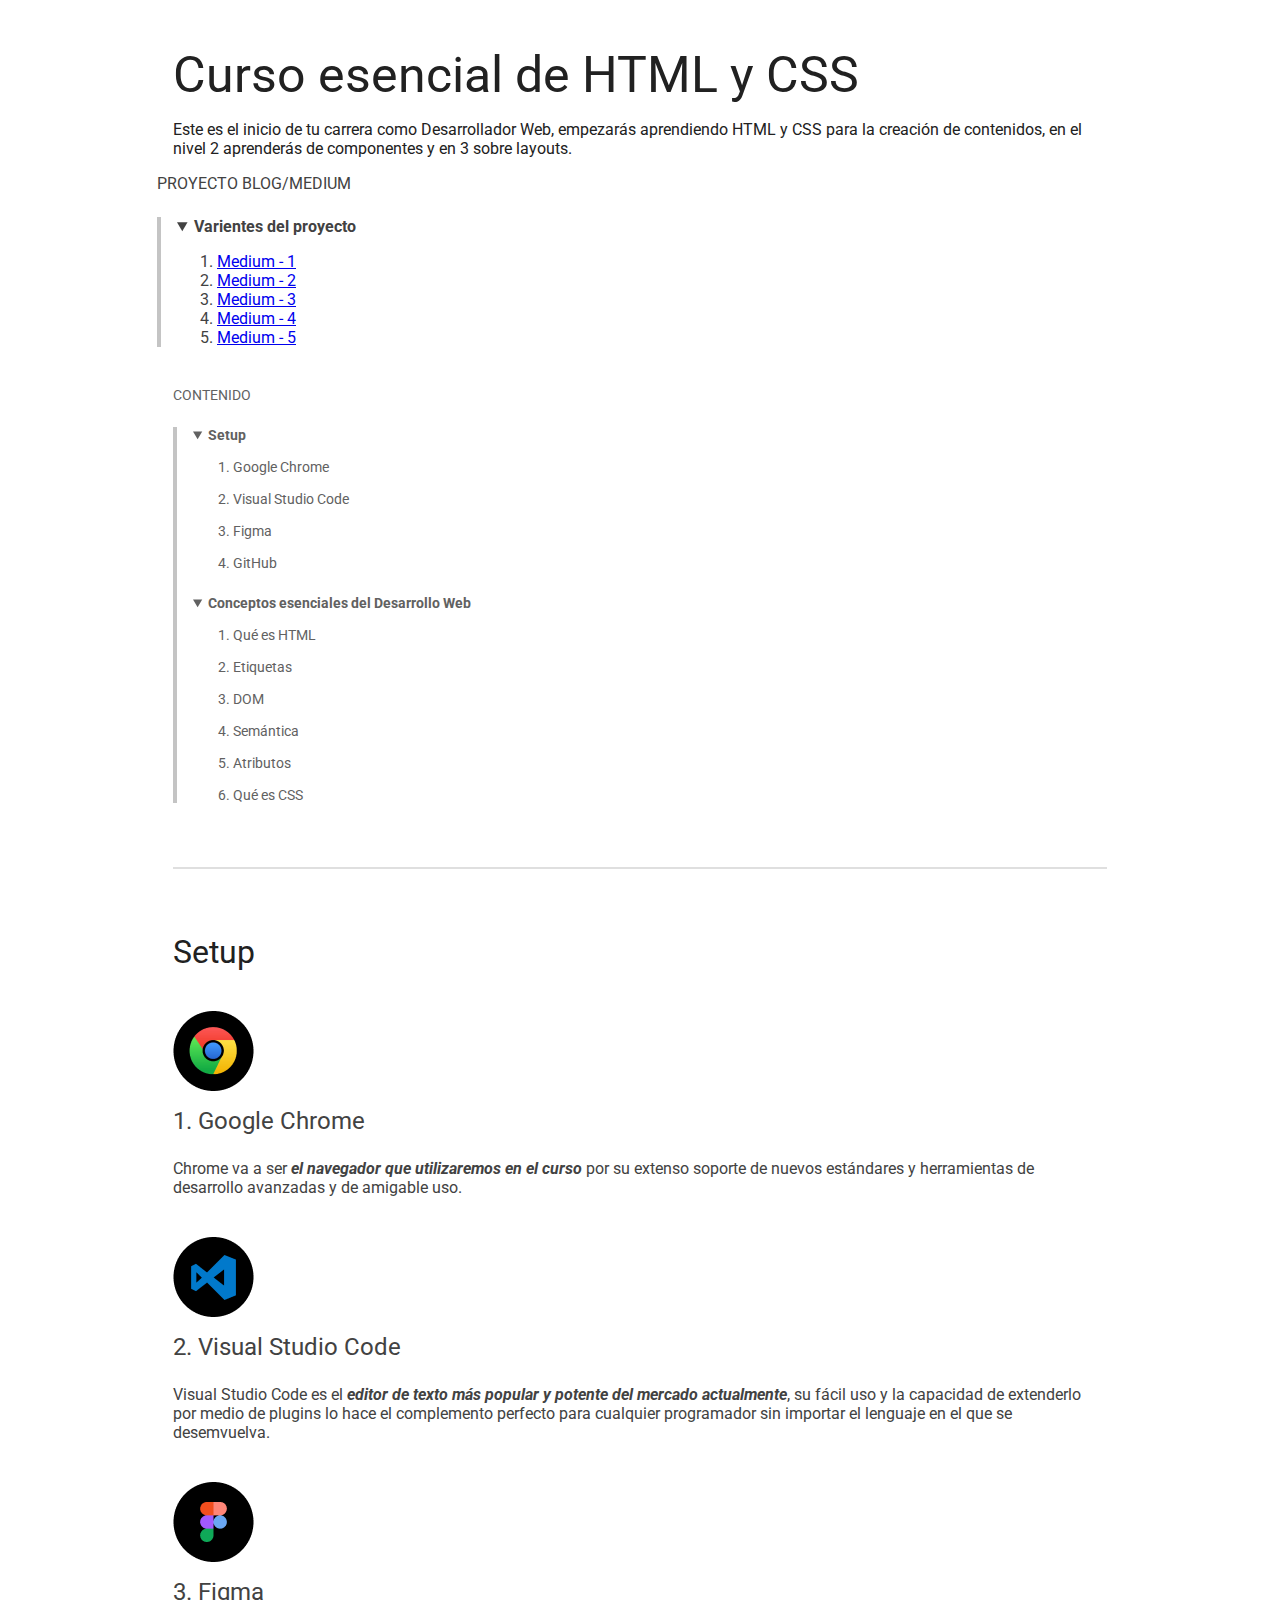
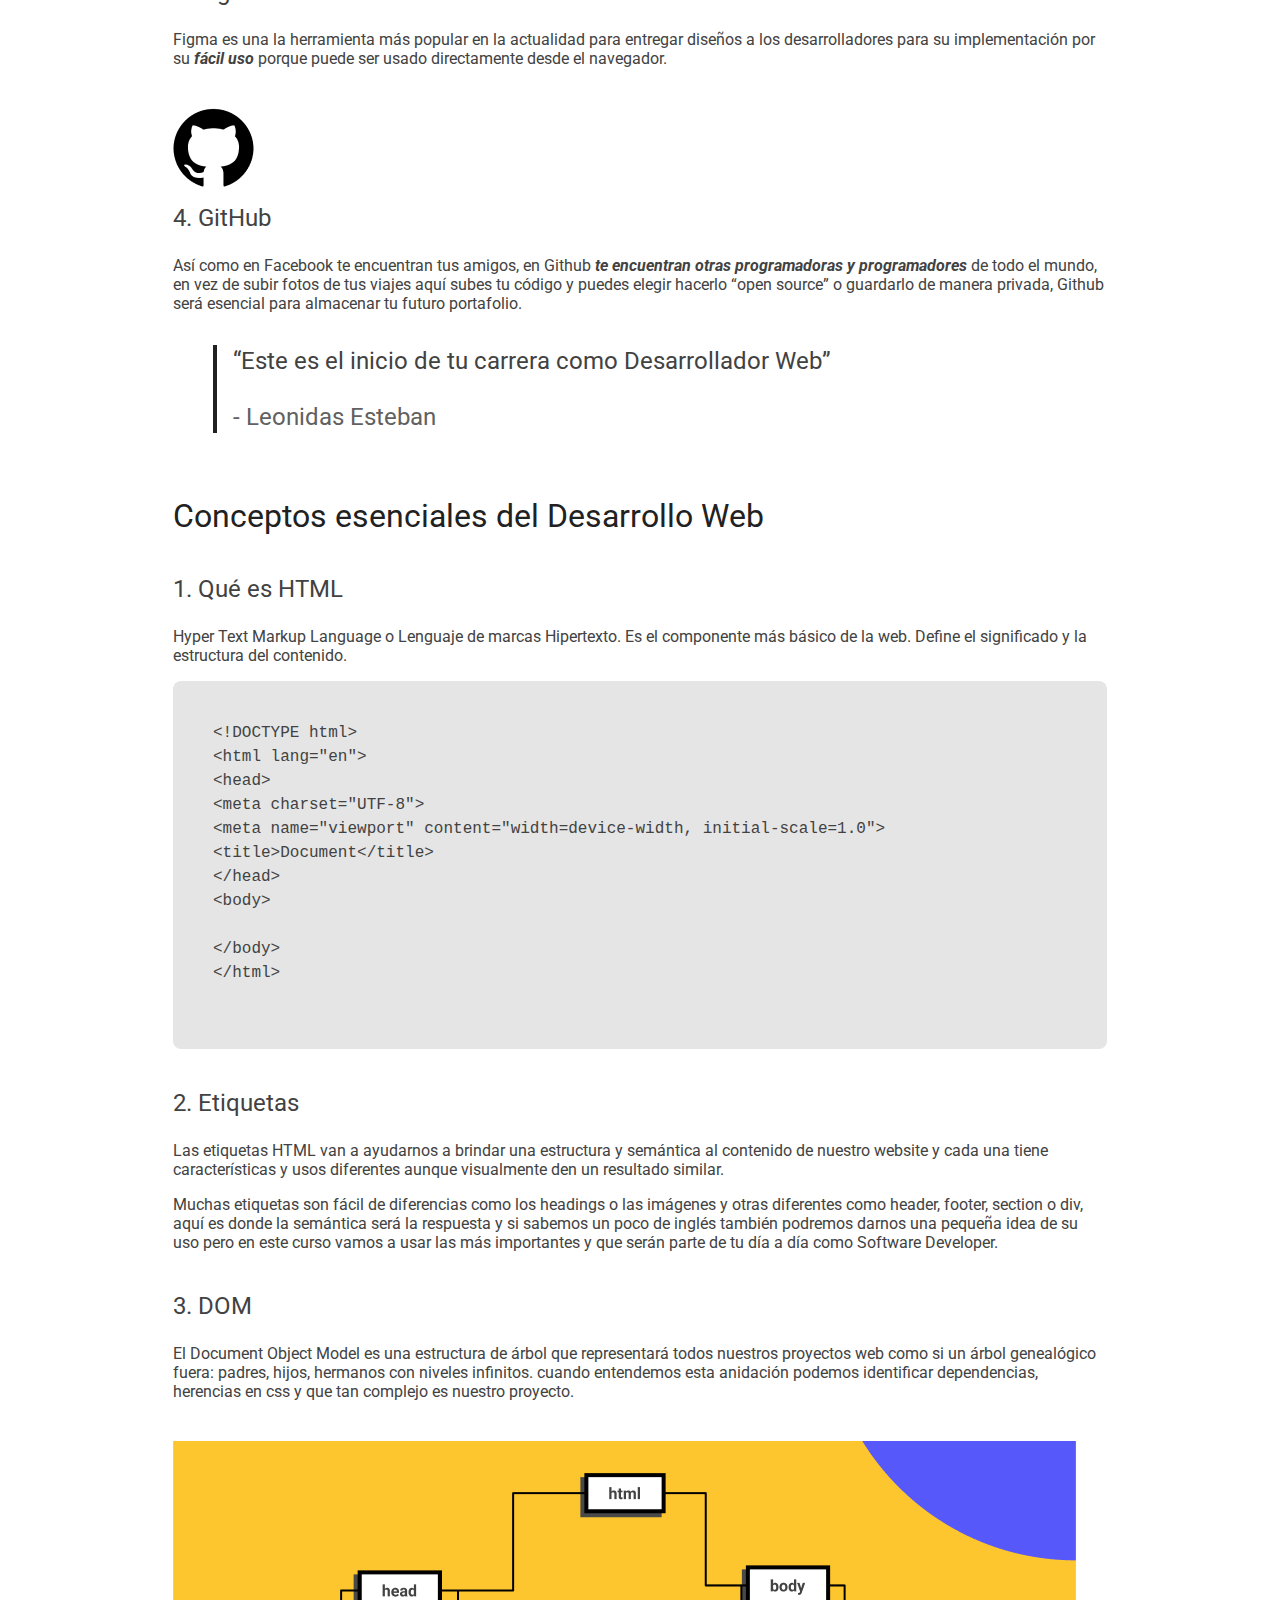
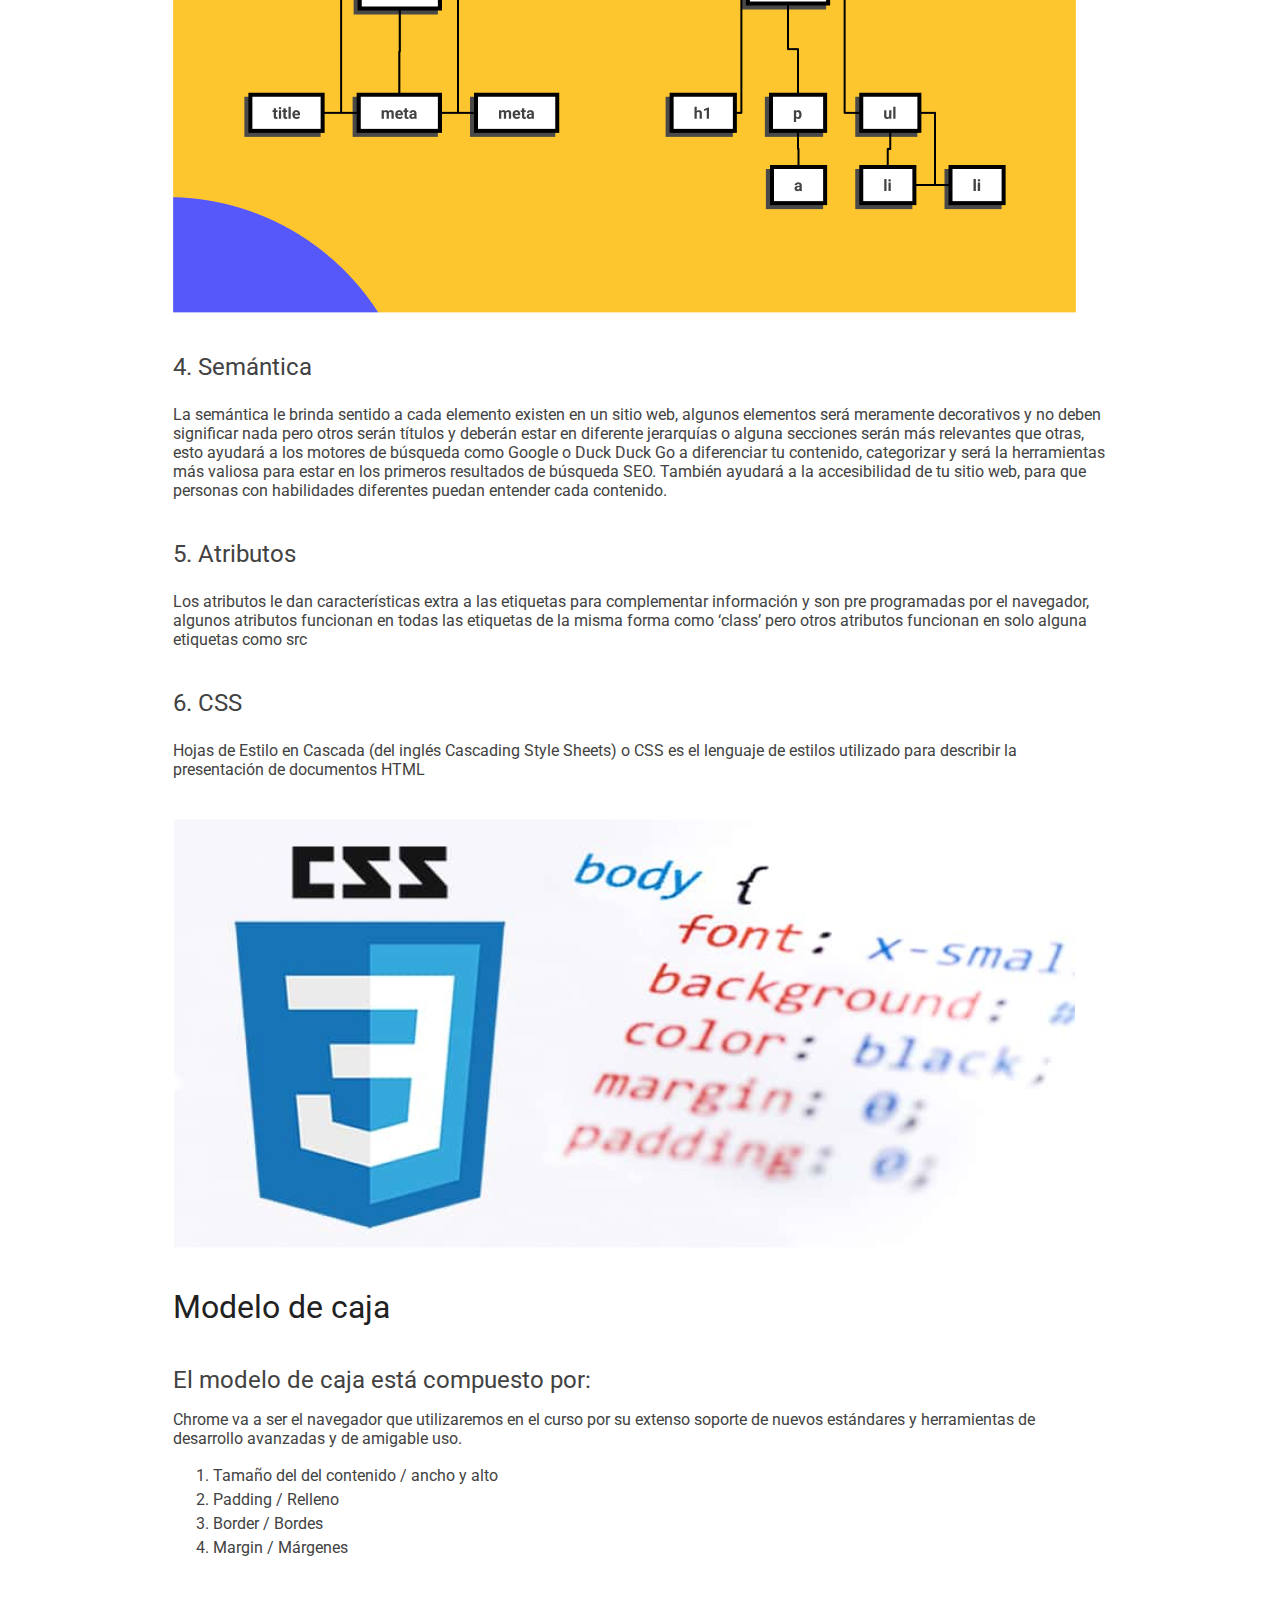
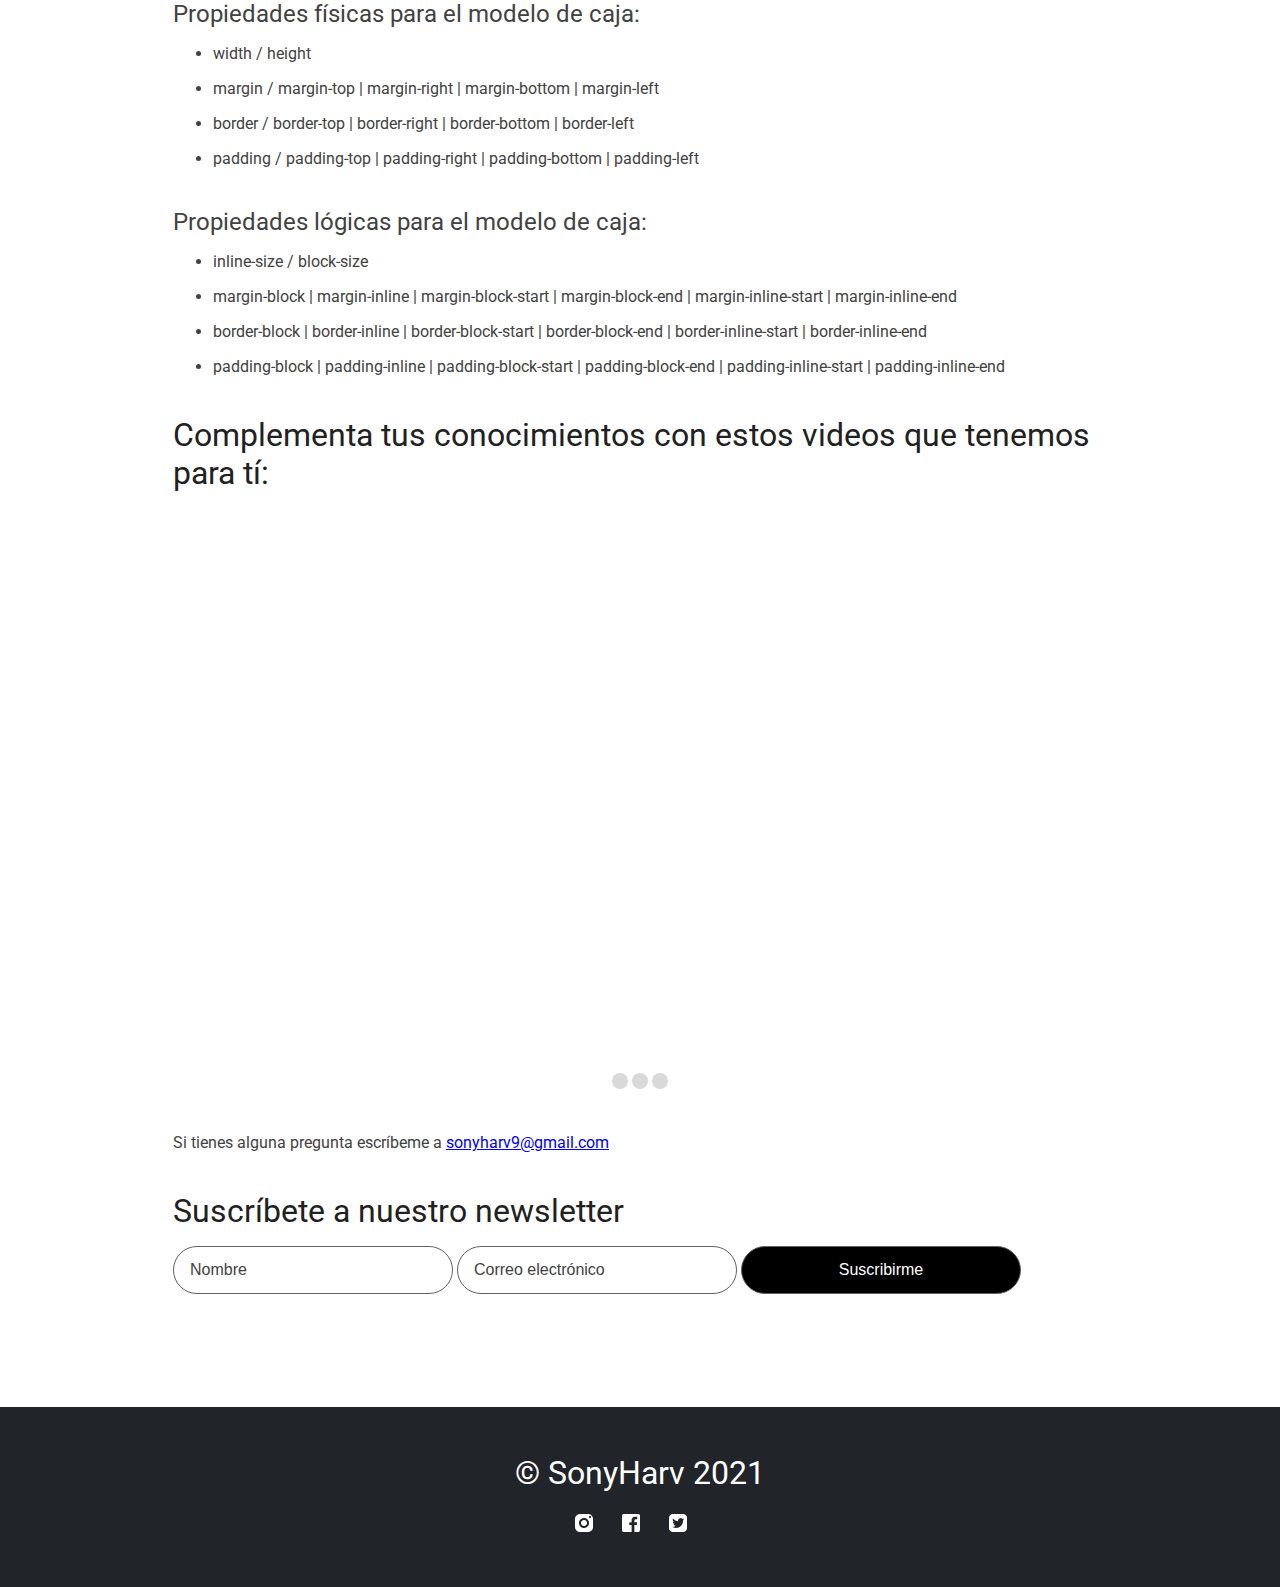
<file: medium-3.html>
<!DOCTYPE html>
<html lang="en">

<head>
    <meta charset="UTF-8" />
    <meta http-equiv="X-UA-Compatible" content="IE=edge" />
    <meta name="viewport" content="width=device-width, initial-scale=1.0" />
    <meta name="description" content="Todo lo que necesitas saber en tu día a día como Fronted Developer" />
    <link rel="stylesheet" href="./css/styles-3.css" />
    <link rel="preconnect" href="https://fonts.gstatic.com" />
    <link href="https://fonts.googleapis.com/css2?family=Roboto:ital,wght@0,400;0,700;1,400;1,700&display=swap" rel="stylesheet" />
    <link rel="apple-touch-icon" sizes="57x57" href="./favicon/apple-icon-57x57.png">
    <link rel="apple-touch-icon" sizes="60x60" href="./favicon/apple-icon-60x60.png">
    <link rel="apple-touch-icon" sizes="72x72" href="./favicon/apple-icon-72x72.png">
    <link rel="apple-touch-icon" sizes="76x76" href="./favicon/apple-icon-76x76.png">
    <link rel="apple-touch-icon" sizes="114x114" href="./favicon/apple-icon-114x114.png">
    <link rel="apple-touch-icon" sizes="120x120" href="./favicon/apple-icon-120x120.png">
    <link rel="apple-touch-icon" sizes="144x144" href="./favicon/apple-icon-144x144.png">
    <link rel="apple-touch-icon" sizes="152x152" href="./favicon/apple-icon-152x152.png">
    <link rel="apple-touch-icon" sizes="180x180" href="./favicon/apple-icon-180x180.png">
    <link rel="icon" type="image/png" sizes="192x192" href="./favicon/android-icon-192x192.png">
    <link rel="icon" type="image/png" sizes="32x32" href="./favicon/favicon-32x32.png">
    <link rel="icon" type="image/png" sizes="96x96" href="./favicon/favicon-96x96.png">
    <link rel="icon" type="image/png" sizes="16x16" href="./favicon/favicon-16x16.png">
    <link rel="manifest" href="./favicon/manifest.json">
    <meta name="msapplication-TileColor" content="#ffffff">
    <meta name="msapplication-TileImage" content="/ms-icon-144x144.png">
    <meta name="theme-color" content="#ffffff">
    <meta property="og:title" content="Proyecto Blog/Medium" />
    <meta property="og:type" content="website" />
    <meta property="og:description" content="Todo lo que necesitas saber en tu día a día como Fronted Developer" />
    <meta property="og:url" content="https://sonyharv.github.io/Medium-Blog--Different-Styles/" />
    <meta property="og:image" content="https://sonyharv.github.io/Medium-Blog--Different-Styles/images/dom.png" />
    <title>El blog de Sony</title>
</head>

<body>
    <div class="hero">
        <div class="wrapper">
            <div class="hero-content">
                <h1>Curso esencial de HTML y CSS</h1>
                <p>
                    Este es el inicio de tu carrera como Desarrollador Web, empezarás aprendiendo HTML y CSS para la creación de contenidos, en el nivel 2 aprenderás de componentes y en 3 sobre layouts.
                </p>
            </div>
        </div>
    </div>
    <div class="hVariantes">
        <div class="wrapper">
            <div class="hVariantes-content">
                <div class="headerV">
                    <p>PROYECTO BLOG/MEDIUM</p>
                    <nav class="nav1">
                        <details open>
                            <summary>Varientes del proyecto</summary>
                            <ol>
                                <li>
                                    <a href="./index.html">Medium - 1</a>
                                </li>
                                <li>
                                    <a href="./medium-2.html">Medium - 2</a>
                                </li>
                                <li>
                                    <a class="active" href="./medium-3.html">Medium - 3</a>
                                </li>
                                <li>
                                    <a href="./medium-4.html">Medium - 4</a>
                                </li>
                                <li>
                                    <a href="./medium-5.html">Medium - 5</a>
                                </li>
                            </ol>
                        </details>
                    </nav>
                </div>
            </div>
        </div>
    </div>
    <div class="header">
        <div class="wrapper">
            <div class="header-content">
                <header>
                    <p>CONTENIDO</p>
                    <nav>
                        <details open>
                            <summary>Setup</summary>
                            <ol>
                                <li>
                                    <a href="#google">Google Chrome</a>
                                </li>
                                <li>
                                    <a href="#vscode">Visual Studio Code</a>
                                </li>
                                <li>
                                    <a href="#figma">Figma</a>
                                </li>
                                <li>
                                    <a href="#github">GitHub</a>
                                </li>
                            </ol>
                        </details>
                        <details open>
                            <summary>Conceptos esenciales del Desarrollo Web</summary>
                            <ol>
                                <li>
                                    <a href="#html">Qué es HTML</a>
                                </li>
                                <li>
                                    <a href="#etiquetas">Etiquetas</a>
                                </li>
                                <li>
                                    <a href="#dom">DOM</a>
                                </li>
                                <li>
                                    <a href="#semantica">Semántica</a>
                                </li>
                                <li>
                                    <a href="#atributo">Atributos</a>
                                </li>
                                <li>
                                    <a href="#css">Qué es CSS</a>
                                </li>
                            </ol>
                        </details>
                    </nav>
                </header>
            </div>
        </div>
    </div>
    <main class="main">
        <div class="wrapper">
            <div class="main-content">
                <hr />
                <section class="section-content">
                    <h2>Setup</h2>
                    <img src="./images/google-chrome.png" alt="Logo Google Chrome" title="Logo Google Chrome" />
                    <h3 class="section-h3" id="google">Google Chrome</h3>
                    <p>
                        Chrome va a ser
                        <em>el navegador que utilizaremos en el curso</em> por su extenso soporte de nuevos estándares y herramientas de desarrollo avanzadas y de amigable uso.
                    </p>
                    <img src="./images/visual-studio-code.png" alt="Logo Visual Studio Code" title="Logo Visual Studio Code" />
                    <h3 class="section-h3" id="vscode">Visual Studio Code</h3>
                    <p>
                        Visual Studio Code es el
                        <em>editor de texto más popular y potente del mercado actualmente</em>, su fácil uso y la capacidad de extenderlo por medio de plugins lo hace el complemento perfecto para cualquier programador sin importar el lenguaje en el que
                        se desemvuelva.
                    </p>
                    <img src="./images/figma.png" alt="Logo de Figma" title="Logo de Figma" />
                    <h3 class="section-h3" id="figma">Figma</h3>
                    <p>
                        Figma es una la herramienta más popular en la actualidad para entregar diseños a los desarrolladores para su implementación por su <em>fácil uso</em> porque puede ser usado directamente desde el navegador.
                    </p>
                    <img src="./images/github.png" alt="Logo de GitHub" title="Logo de GitHub" />
                    <h3 class="section-h3" id="github">GitHub</h3>
                    <p>
                        Así como en Facebook te encuentran tus amigos, en Github <em>te encuentran otras programadoras y programadores</em> de todo el mundo, en vez de subir fotos de tus viajes aquí subes tu código y puedes elegir hacerlo “open source”
                        o guardarlo de manera privada, Github será esencial para almacenar tu futuro portafolio.
                    </p>
                    <blockquote>
                        <p>“Este es el inicio de tu carrera como Desarrollador Web”</p>
                        <p>
                            <span> Leonidas Esteban </span>
                        </p>
                    </blockquote>
                </section>
                <section class="section-content">
                    <h2>Conceptos esenciales del Desarrollo Web</h2>
                    <h3 id="html">Qué es HTML</h3>
                    <p>
                        Hyper Text Markup Language o Lenguaje de marcas Hipertexto. Es el componente más básico de la web. Define el significado y la estructura del contenido.
                    </p>
                    <pre>
&lt;!DOCTYPE html&gt;
&lt;html lang=&quot;en&quot;&gt;
&lt;head&gt;
&lt;meta charset=&quot;UTF-8&quot;&gt;
&lt;meta name=&quot;viewport&quot; content=&quot;width=device-width, initial-scale=1.0&quot;&gt;
&lt;title&gt;Document&lt;/title&gt;
&lt;/head&gt;
&lt;body&gt;

&lt;/body&gt;
&lt;/html&gt;
                  </pre
            >
            <h3 id="etiquetas">Etiquetas</h3>
            <p>
              Las etiquetas HTML van a ayudarnos a brindar una estructura y
              semántica al contenido de nuestro website y cada una tiene
              características y usos diferentes aunque visualmente den un
              resultado similar.
            </p>
            <p>
              Muchas etiquetas son fácil de diferencias como los headings o las
              imágenes y otras diferentes como header, footer, section o div,
              aquí es donde la semántica será la respuesta y si sabemos un poco
              de inglés también podremos darnos una pequeña idea de su uso pero
              en este curso vamos a usar las más importantes y que serán parte
              de tu día a día como Software Developer.
            </p>
            <h3 id="dom">DOM</h3>
            <p>
              El Document Object Model es una estructura de árbol que
              representará todos nuestros proyectos web como si un árbol
              genealógico fuera: padres, hijos, hermanos con niveles infinitos.
              cuando entendemos esta anidación podemos identificar dependencias,
              herencias en css y que tan complejo es nuestro proyecto.
            </p>
            <img
              src="./images/dom.png"
              alt="Gráfico de Estructura DOM"
              title="Gráfico de Estructura DOM"
            />
            <h3 id="semantica">Semántica</h3>
            <p>
              La semántica le brinda sentido a cada elemento existen en un sitio
              web, algunos elementos será meramente decorativos y no deben
              significar nada pero otros serán títulos y deberán estar en
              diferente jerarquías o alguna secciones serán más relevantes que
              otras, esto ayudará a los motores de búsqueda como Google o Duck
              Duck Go a diferenciar tu contenido, categorizar y será la
              herramientas más valiosa para estar en los primeros resultados de
              búsqueda SEO. También ayudará a la accesibilidad de tu sitio web,
              para que personas con habilidades diferentes puedan entender cada
              contenido.
            </p>
            <h3 id="atributo">Atributos</h3>
            <p>
              Los atributos le dan características extra a las etiquetas para
              complementar información y son pre programadas por el navegador,
              algunos atributos funcionan en todas las etiquetas de la misma
              forma como ‘class’ pero otros atributos funcionan en solo alguna
              etiquetas como src
            </p>
            <h3 id="css">CSS</h3>
            <p>
              Hojas de Estilo en Cascada (del inglés Cascading Style Sheets) o
              CSS es el lenguaje de estilos utilizado para describir la
              presentación de documentos HTML
            </p>
            <img src="./images/css.png" alt="Gráfico Css" title="Gráfico Css" />
          </section>
          <section class="section-contentEnd">
            <h2>Modelo de caja</h2>
            <h3>El modelo de caja está compuesto por:</h3>
            <p>
              Chrome va a ser el navegador que utilizaremos en el curso por su
              extenso soporte de nuevos estándares y herramientas de desarrollo
              avanzadas y de amigable uso.
            </p>
            <ol>
              <li>Tamaño del del contenido / ancho y alto</li>
              <li>Padding / Relleno</li>
              <li>Border / Bordes</li>
              <li>Margin / Márgenes</li>
            </ol>
            <h3>Propiedades físicas para el modelo de caja:</h3>
            <ul>
              <li>width / height</li>
              <li>
                margin / margin-top | margin-right | margin-bottom | margin-left
              </li>
              <li>
                border / border-top | border-right | border-bottom | border-left
              </li>
              <li>
                padding / padding-top | padding-right | padding-bottom |
                padding-left
              </li>
            </ul>
            <h3>Propiedades lógicas para el modelo de caja:</h3>
            <ul>
              <li>inline-size / block-size</li>
              <li>
                margin-block | margin-inline | margin-block-start |
                margin-block-end | margin-inline-start | margin-inline-end
              </li>
              <li>
                border-block | border-inline | border-block-start |
                border-block-end | border-inline-start | border-inline-end
              </li>
              <li>
                padding-block | padding-inline | padding-block-start |
                padding-block-end | padding-inline-start | padding-inline-end
              </li>
            </ul>
          </section>
          <div class="section-content">
            <h2>
              Complementa tus conocimientos con estos videos que tenemos para
              tí:
            </h2>
            <div class="slider">
              <scroll-container class="slider-container">
                <scroll-page class="slider-slide" id="video1">
                  <iframe
                    class="video"
                    width="560"
                    height="315"
                    src="https://www.youtube.com/embed/ON7lHY05sqE"
                    title="YouTube video player"
                    frameborder="0"
                    allow="accelerometer; autoplay; clipboard-write; encrypted-media; gyroscope; picture-in-picture"
                    allowfullscreen
                  ></iframe>
                </scroll-page>
                <scroll-page class="slider-slide" id="video2">
                  <iframe
                    class="video"
                    width="560"
                    height="315"
                    src="https://www.youtube.com/embed/gxWCAzrx3pQ"
                    title="YouTube video player"
                    frameborder="0"
                    allow="accelerometer; autoplay; clipboard-write; encrypted-media; gyroscope; picture-in-picture"
                    allowfullscreen
                  ></iframe>
                </scroll-page>
                <scroll-page class="slider-slide" id="video3">
                  <iframe
                    class="video"
                    width="560"
                    height="315"
                    src="https://www.youtube.com/embed/rbuYtrNUxg4"
                    title="YouTube video player"
                    frameborder="0"
                    allow="accelerometer; autoplay; clipboard-write; encrypted-media; gyroscope; picture-in-picture"
                    allowfullscreen
                  ></iframe>
                </scroll-page>
              </scroll-container>
              <div class="slider-bullet-list">
                <a href="#video1" class="slider-bullet"></a>
                <a href="#video2" class="slider-bullet"></a>
                <a href="#video3" class="slider-bullet"></a>
              </div>
            </div>
            <p class="mailto">
              Si tienes alguna pregunta escríbeme a
              <a href="mailto:sonyharv9@gmail.com">sonyharv9@gmail.com</a>
            </p>
          </div>
          <div class="section-content">
            <h2 class="newsletter-h2">Suscríbete a nuestro newsletter</h2>
            <form action="#" class="form">
              <input type="text" required placeholder="Nombre" />
              <input type="email" required placeholder="Correo electrónico" />
              <input type="submit" value="Suscribirme" />
            </form>
          </div>
        </div>
      </div>
    </main>
    <footer class="footer">
      <div class="wrapper">
        <div class="footer-content">
          <p>© SonyHarv 2021</p>
          <img
            src="./images/instagram.png"
            alt="Logo Instagram"
            title="Logo Instagram"
          />
          <img
            src="./images/facebook.png"
            alt="Logo Facebook"
            title="Logo Facebook"
          />
          <img
            src="./images/twitter.png"
            alt="Logo Twitter"
            title="Logo Twitter"
          />
        </div>
      </div>
    </footer>
  </body>
</html>
</file>
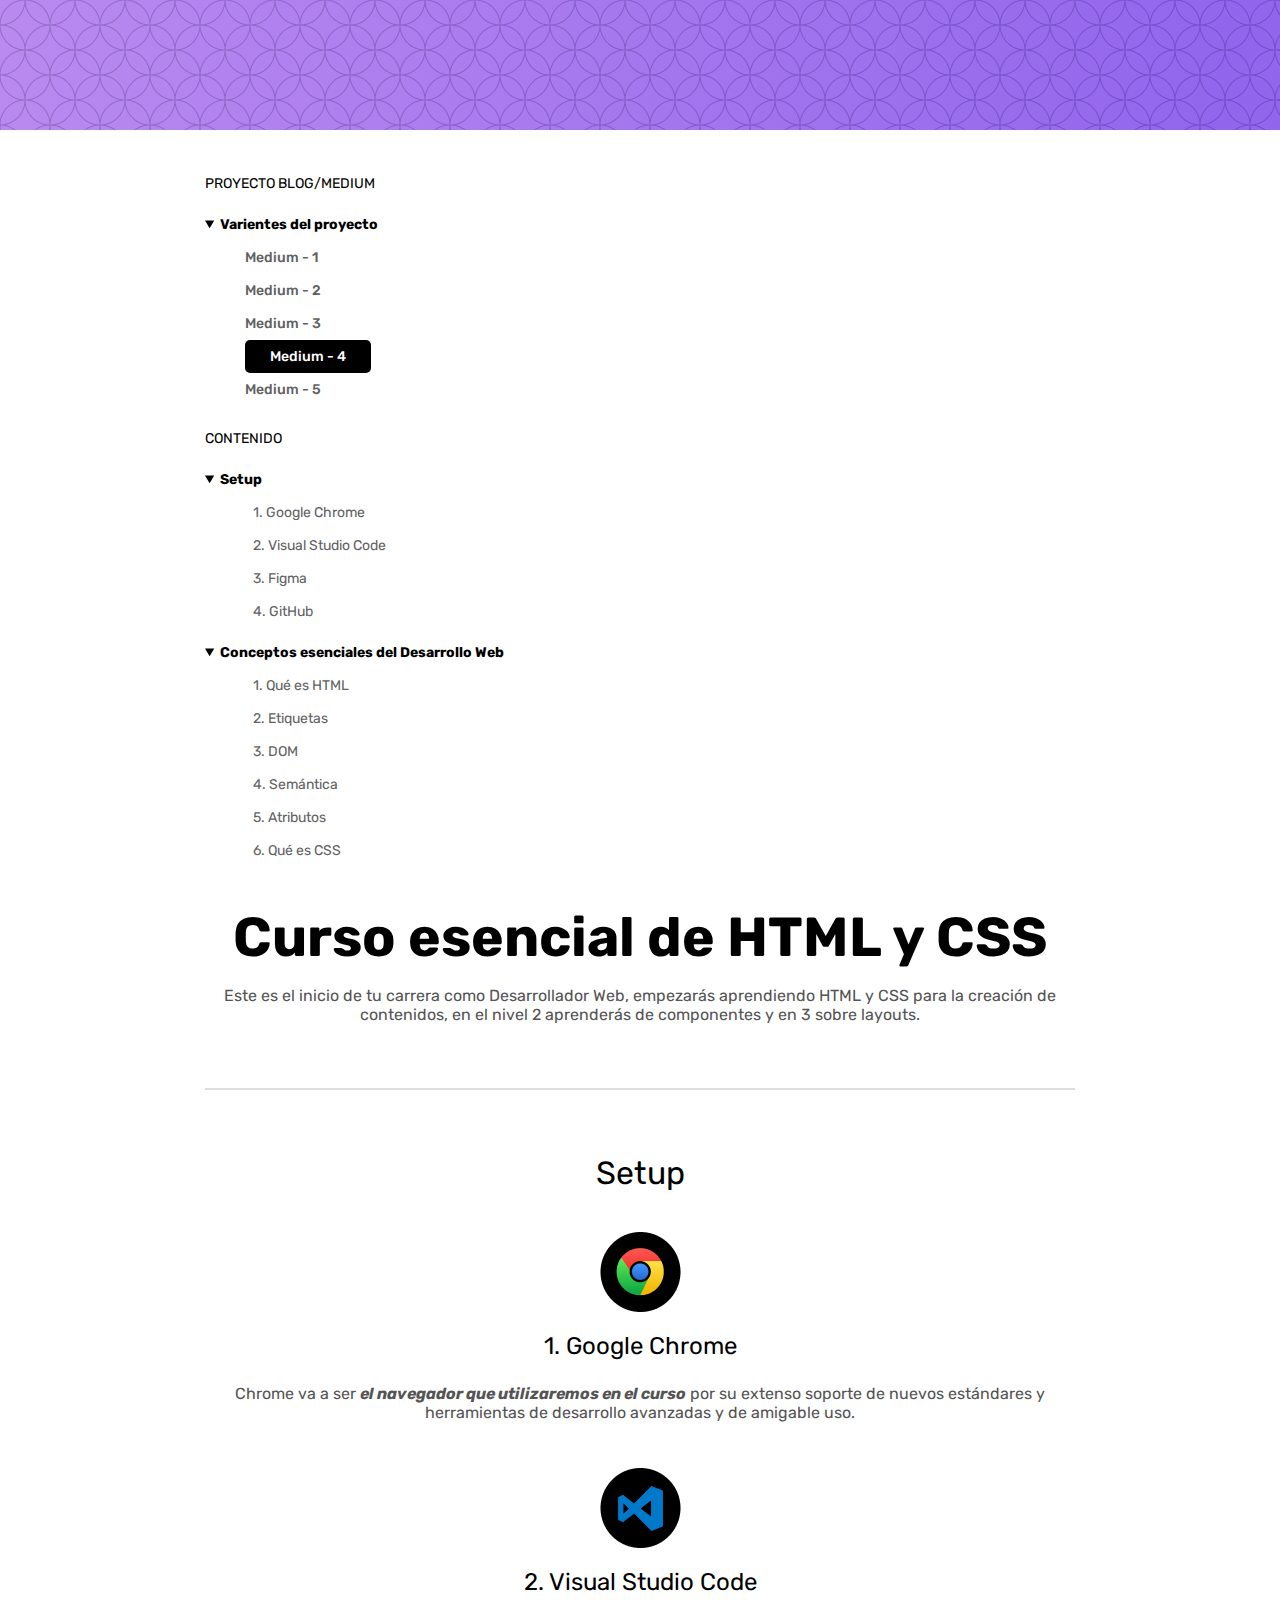
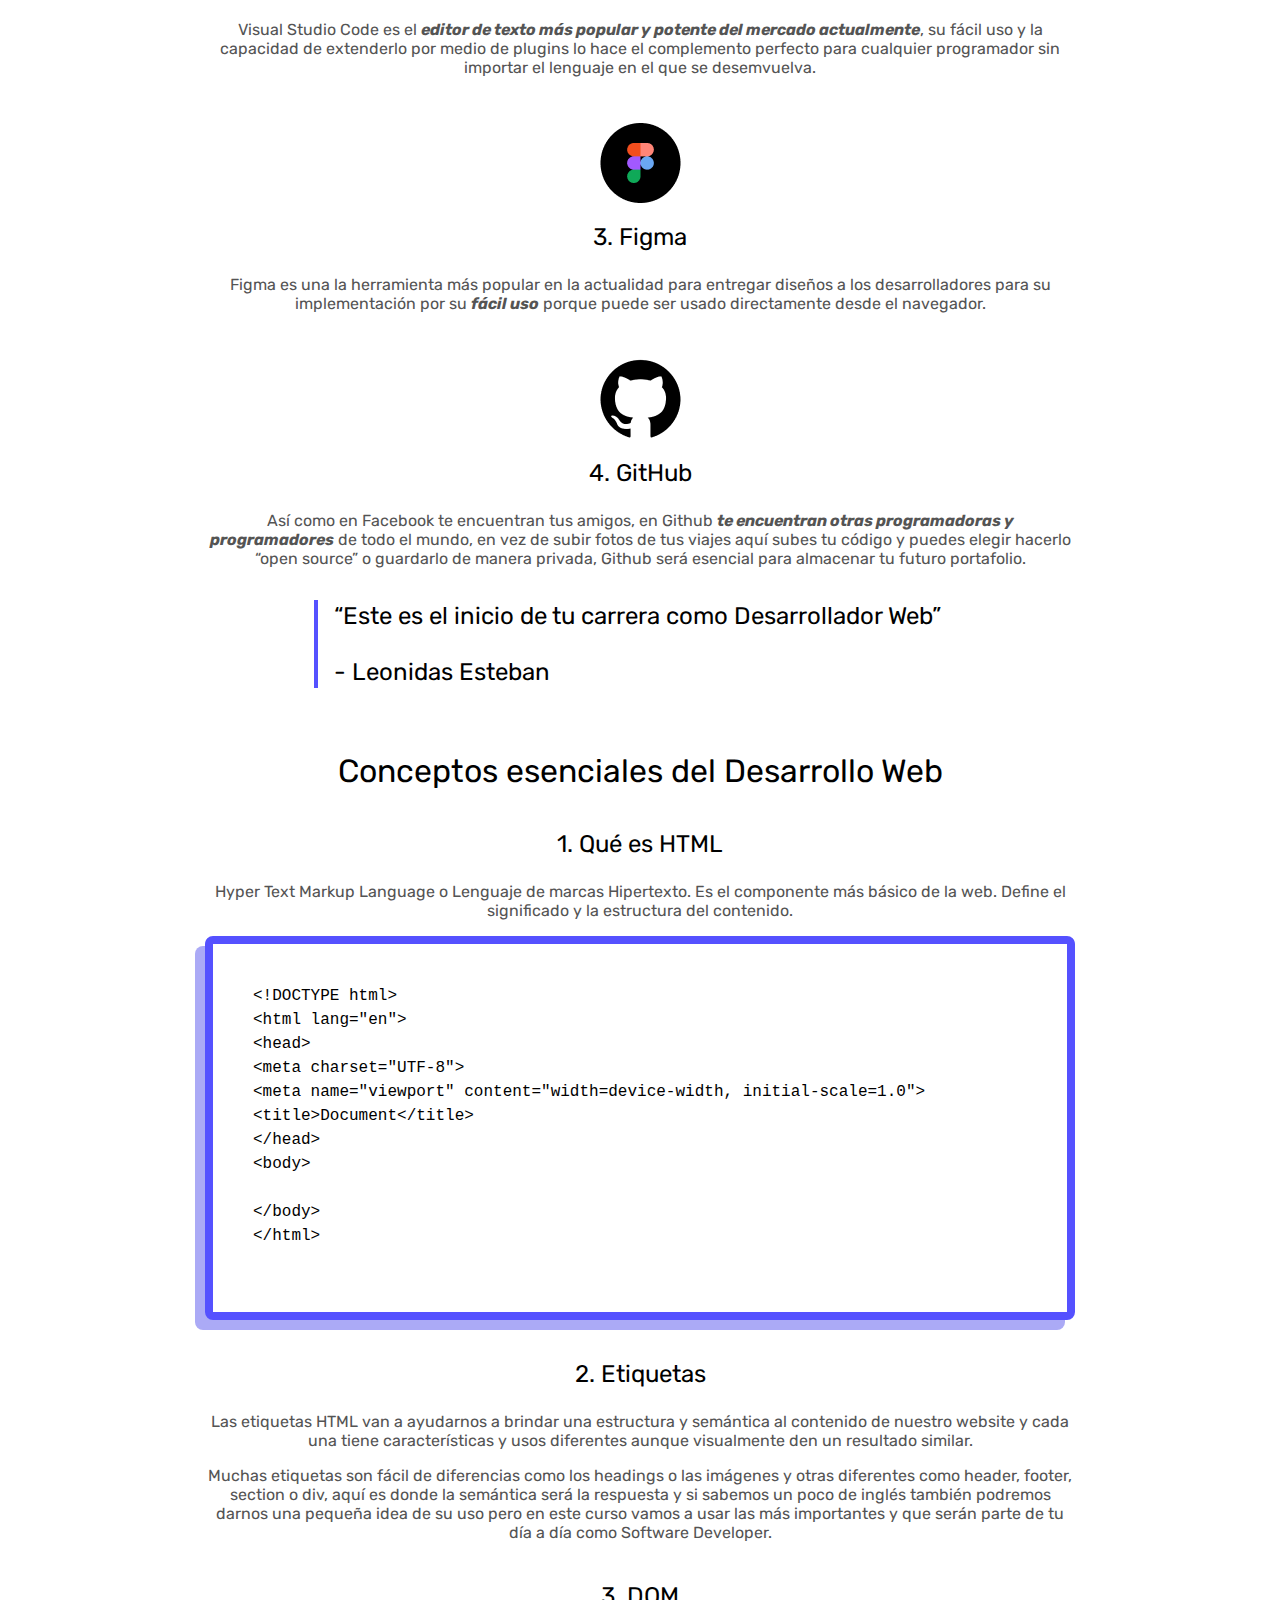
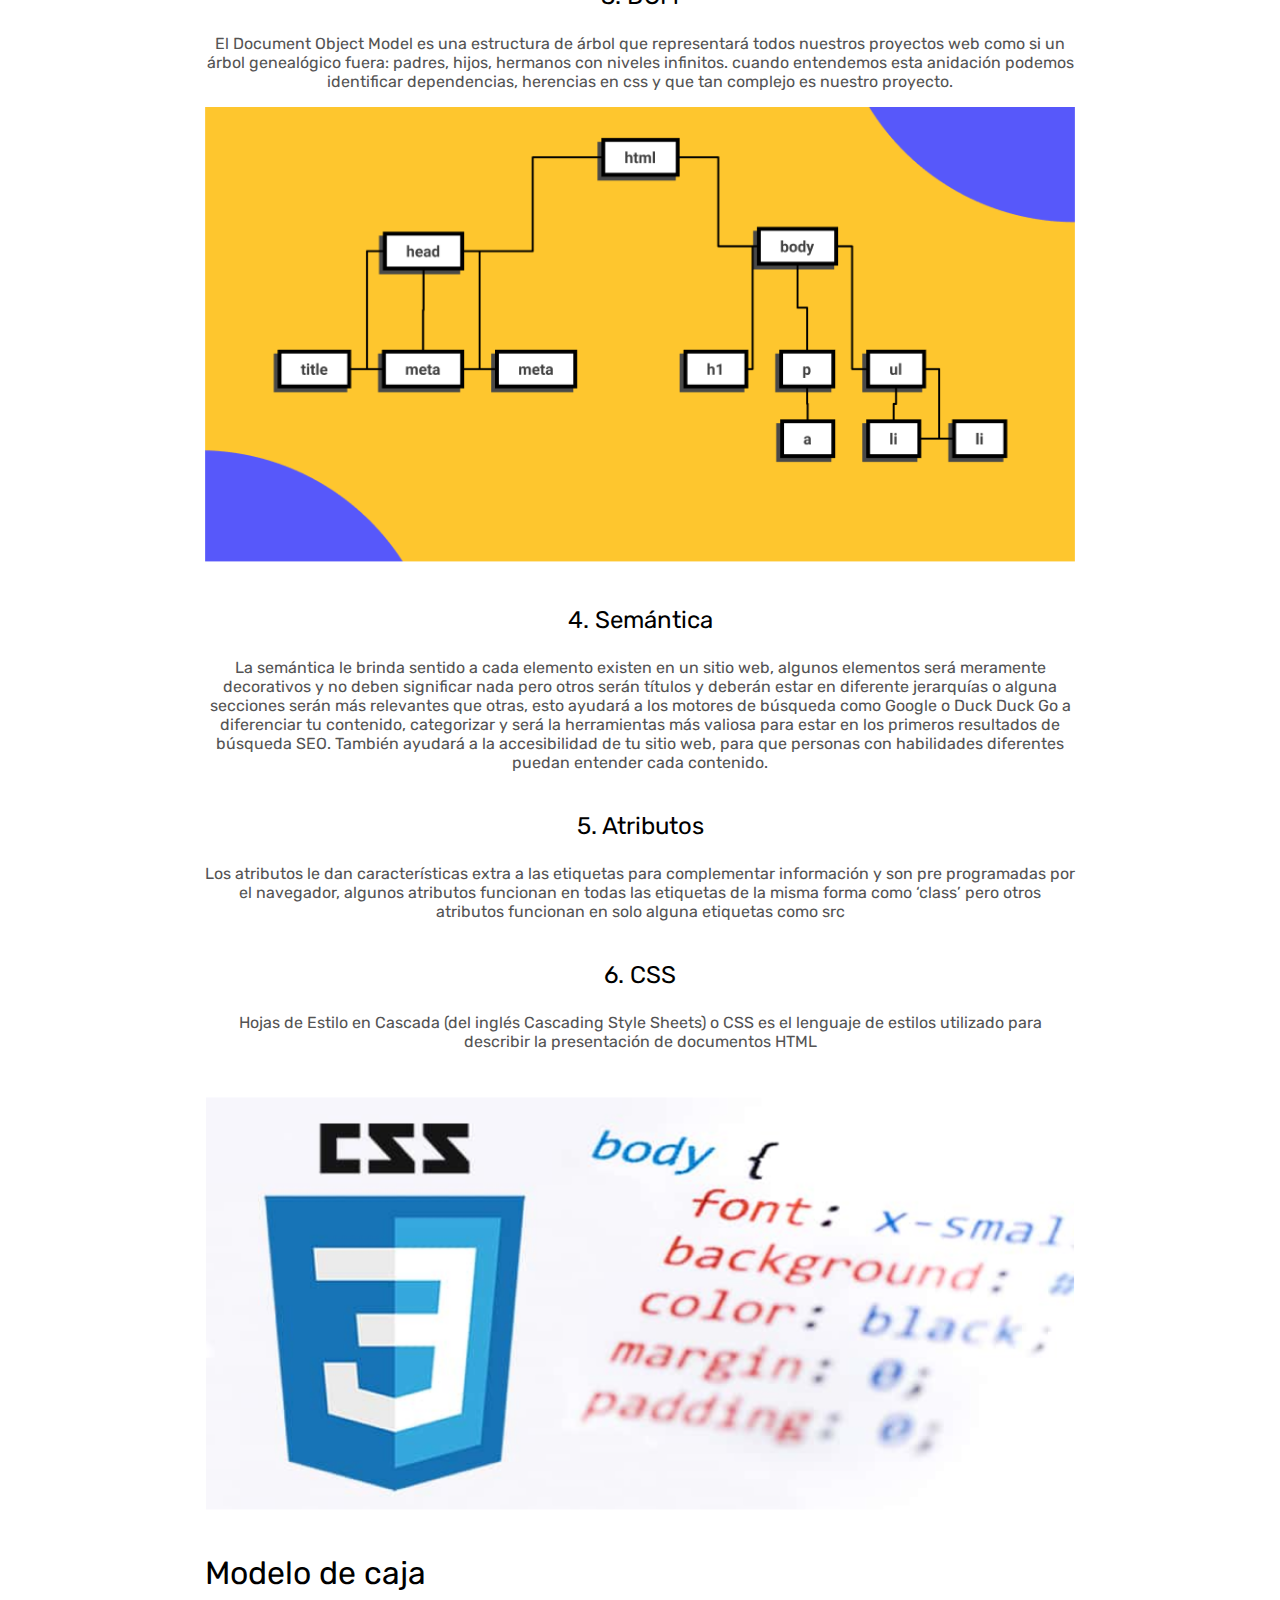
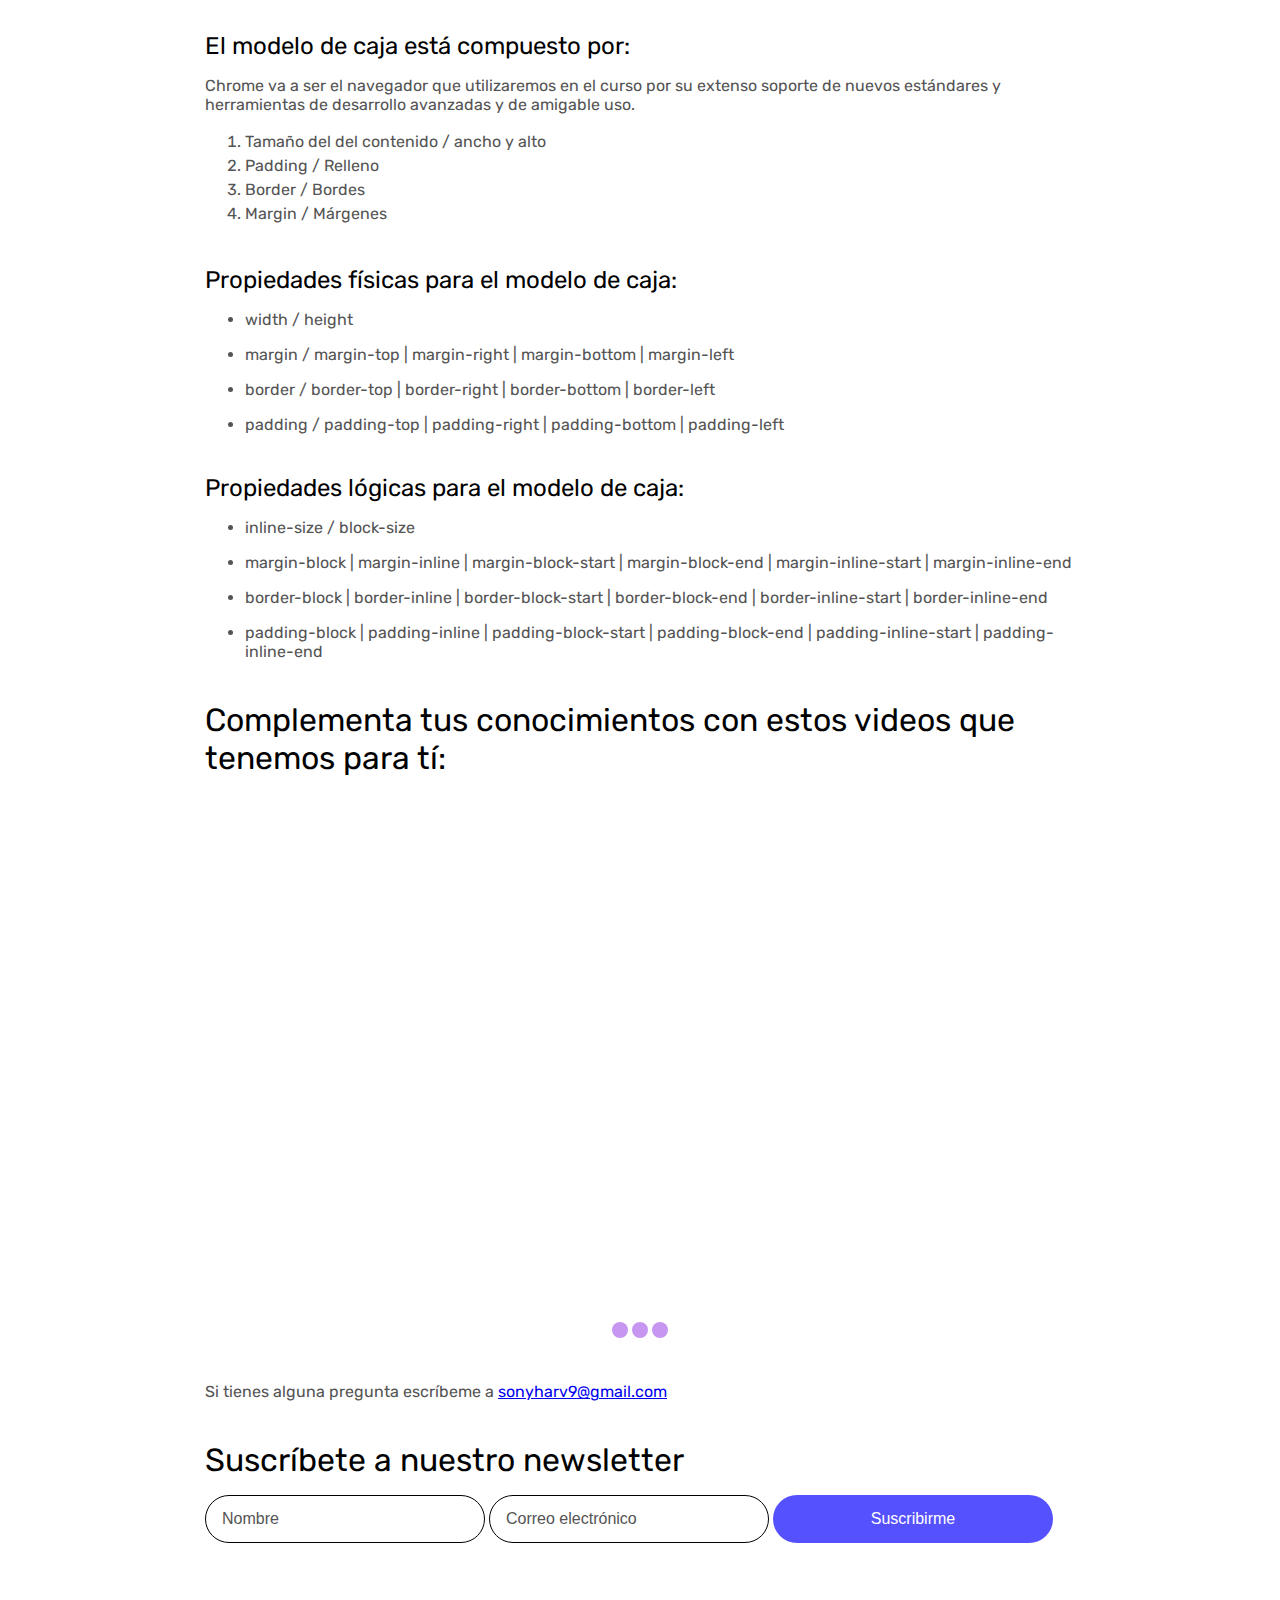
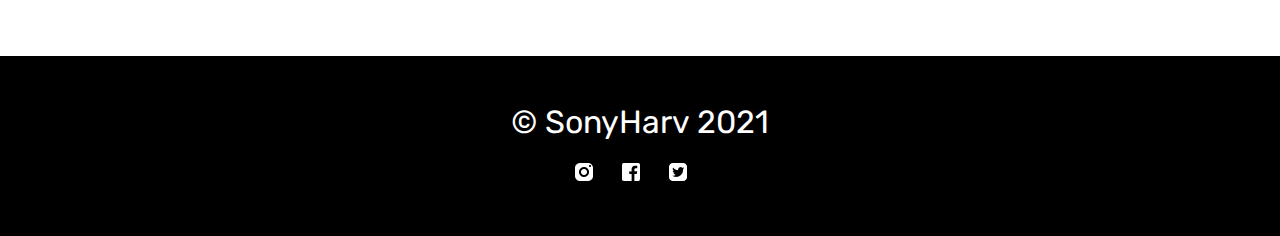
<file: medium-4.html>
<!DOCTYPE html>
<html lang="en">

<head>
    <meta charset="UTF-8" />
    <meta http-equiv="X-UA-Compatible" content="IE=edge" />
    <meta name="viewport" content="width=device-width, initial-scale=1.0" />
    <meta name="description" content="Todo lo que necesitas saber en tu día a día como Fronted Developer" />
    <link rel="stylesheet" href="./css/styles-4.css" />
    <link rel="preconnect" href="https://fonts.gstatic.com">
    <link href="https://fonts.googleapis.com/css2?family=Rubik:ital,wght@0,400;0,700;1,400;1,700&display=swap" rel="stylesheet">
    <link rel="apple-touch-icon" sizes="57x57" href="./favicon/apple-icon-57x57.png">
    <link rel="apple-touch-icon" sizes="60x60" href="./favicon/apple-icon-60x60.png">
    <link rel="apple-touch-icon" sizes="72x72" href="./favicon/apple-icon-72x72.png">
    <link rel="apple-touch-icon" sizes="76x76" href="./favicon/apple-icon-76x76.png">
    <link rel="apple-touch-icon" sizes="114x114" href="./favicon/apple-icon-114x114.png">
    <link rel="apple-touch-icon" sizes="120x120" href="./favicon/apple-icon-120x120.png">
    <link rel="apple-touch-icon" sizes="144x144" href="./favicon/apple-icon-144x144.png">
    <link rel="apple-touch-icon" sizes="152x152" href="./favicon/apple-icon-152x152.png">
    <link rel="apple-touch-icon" sizes="180x180" href="./favicon/apple-icon-180x180.png">
    <link rel="icon" type="image/png" sizes="192x192" href="./favicon/android-icon-192x192.png">
    <link rel="icon" type="image/png" sizes="32x32" href="./favicon/favicon-32x32.png">
    <link rel="icon" type="image/png" sizes="96x96" href="./favicon/favicon-96x96.png">
    <link rel="icon" type="image/png" sizes="16x16" href="./favicon/favicon-16x16.png">
    <link rel="manifest" href="./favicon/manifest.json">
    <meta name="msapplication-TileColor" content="#ffffff">
    <meta name="msapplication-TileImage" content="/ms-icon-144x144.png">
    <meta name="theme-color" content="#ffffff">
    <meta property="og:title" content="Proyecto Blog/Medium" />
    <meta property="og:type" content="website" />
    <meta property="og:description" content="Todo lo que necesitas saber en tu día a día como Fronted Developer" />
    <meta property="og:url" content="https://sonyharv.github.io/Medium-Blog--Different-Styles/" />
    <meta property="og:image" content="https://sonyharv.github.io/Medium-Blog--Different-Styles/images/dom.png" />
    <title>El blog de Sony</title>
</head>

<body>
    <div class="hero"></div>
    <div class="hVariantes">
        <div class="wrapper">
            <div class="hVariantes-content">
                <div class="headerV">
                    <p>PROYECTO BLOG/MEDIUM</p>
                    <nav>
                        <details open>
                            <summary>Varientes del proyecto</summary>
                            <ol>
                                <li>
                                    <a href="./index.html">Medium - 1</a>
                                </li>
                                <li>
                                    <a href="./medium-2.html">Medium - 2</a>
                                </li>
                                <li>
                                    <a href="./medium-3.html">Medium - 3</a>
                                </li>
                                <li>
                                    <a class="active" href="./medium-4.html">Medium - 4</a>
                                </li>
                                <li>
                                    <a href="./medium-5.html">Medium - 5</a>
                                </li>
                            </ol>
                        </details>
                    </nav>
                </div>
            </div>
        </div>
    </div>
    <div class="header">
        <div class="wrapper">
            <div class="header-content">
                <header>
                    <p>CONTENIDO</p>
                    <nav>
                        <details open>
                            <summary>Setup</summary>
                            <ol>
                                <li>
                                    <a href="#google">1. Google Chrome</a>
                                </li>
                                <li>
                                    <a href="#vscode">2. Visual Studio Code</a>
                                </li>
                                <li>
                                    <a href="#figma">3. Figma</a>
                                </li>
                                <li>
                                    <a href="#github">4. GitHub</a>
                                </li>
                            </ol>
                        </details>
                        <details open>
                            <summary>Conceptos esenciales del Desarrollo Web</summary>
                            <ol>
                                <li>
                                    <a href="#html">1. Qué es HTML</a>
                                </li>
                                <li>
                                    <a href="#etiquetas">2. Etiquetas</a>
                                </li>
                                <li>
                                    <a href="#dom">3. DOM</a>
                                </li>
                                <li>
                                    <a href="#semantica">4. Semántica</a>
                                </li>
                                <li>
                                    <a href="#atributo">5. Atributos</a>
                                </li>
                                <li>
                                    <a href="#css">6. Qué es CSS</a>
                                </li>
                            </ol>
                        </details>
                    </nav>
                </header>
            </div>
        </div>
    </div>
    <main class="main">
        <div class="wrapper">
            <div class="main-content">
                <h1>Curso esencial de HTML y CSS</h1>
                <p>
                    Este es el inicio de tu carrera como Desarrollador Web, empezarás aprendiendo HTML y CSS para la creación de contenidos, en el nivel 2 aprenderás de componentes y en 3 sobre layouts.
                </p>
                <hr />
                <section class="section-content">
                    <h2>Setup</h2>
                    <img src="./images/google-chrome.png" alt="Logo Google Chrome" title="Logo Google Chrome" />
                    <h3 class="section-h3" id="google">Google Chrome</h3>
                    <p>
                        Chrome va a ser
                        <em>el navegador que utilizaremos en el curso</em> por su extenso soporte de nuevos estándares y herramientas de desarrollo avanzadas y de amigable uso.
                    </p>
                    <img src="./images/visual-studio-code.png" alt="Logo Visual Studio Code" title="Logo Visual Studio Code" />
                    <h3 class="section-h3" id="vscode">Visual Studio Code</h3>
                    <p>
                        Visual Studio Code es el
                        <em>editor de texto más popular y potente del mercado actualmente</em>, su fácil uso y la capacidad de extenderlo por medio de plugins lo hace el complemento perfecto para cualquier programador sin importar el lenguaje en el que
                        se desemvuelva.
                    </p>
                    <img src="./images/figma.png" alt="Logo de Figma" title="Logo de Figma" />
                    <h3 class="section-h3" id="figma">Figma</h3>
                    <p>
                        Figma es una la herramienta más popular en la actualidad para entregar diseños a los desarrolladores para su implementación por su <em>fácil uso</em> porque puede ser usado directamente desde el navegador.
                    </p>
                    <img src="./images/github.png" alt="Logo de GitHub" title="Logo de GitHub" />
                    <h3 class="section-h3" id="github">GitHub</h3>
                    <p>
                        Así como en Facebook te encuentran tus amigos, en Github <em>te encuentran otras programadoras y programadores</em> de todo el mundo, en vez de subir fotos de tus viajes aquí subes tu código y puedes elegir hacerlo “open source”
                        o guardarlo de manera privada, Github será esencial para almacenar tu futuro portafolio.
                    </p>
                    <blockquote>
                        <p>“Este es el inicio de tu carrera como Desarrollador Web”</p>
                        <p>
                            <span> Leonidas Esteban </span>
                        </p>
                    </blockquote>
                </section>
                <section class="section-content">
                    <h2>Conceptos esenciales del Desarrollo Web</h2>
                    <h3 id="html">Qué es HTML</h3>
                    <p>
                        Hyper Text Markup Language o Lenguaje de marcas Hipertexto. Es el componente más básico de la web. Define el significado y la estructura del contenido.
                    </p>
                    <pre>
&lt;!DOCTYPE html&gt;
&lt;html lang=&quot;en&quot;&gt;
&lt;head&gt;
&lt;meta charset=&quot;UTF-8&quot;&gt;
&lt;meta name=&quot;viewport&quot; content=&quot;width=device-width, initial-scale=1.0&quot;&gt;
&lt;title&gt;Document&lt;/title&gt;
&lt;/head&gt;
&lt;body&gt;

&lt;/body&gt;
&lt;/html&gt;
                  </pre
            >
            <h3 id="etiquetas">Etiquetas</h3>
            <p>
              Las etiquetas HTML van a ayudarnos a brindar una estructura y
              semántica al contenido de nuestro website y cada una tiene
              características y usos diferentes aunque visualmente den un
              resultado similar.
            </p>
            <p>
              Muchas etiquetas son fácil de diferencias como los headings o las
              imágenes y otras diferentes como header, footer, section o div,
              aquí es donde la semántica será la respuesta y si sabemos un poco
              de inglés también podremos darnos una pequeña idea de su uso pero
              en este curso vamos a usar las más importantes y que serán parte
              de tu día a día como Software Developer.
            </p>
            <h3 id="dom">DOM</h3>
            <p>
              El Document Object Model es una estructura de árbol que
              representará todos nuestros proyectos web como si un árbol
              genealógico fuera: padres, hijos, hermanos con niveles infinitos.
              cuando entendemos esta anidación podemos identificar dependencias,
              herencias en css y que tan complejo es nuestro proyecto.
            </p>
            <img
              src="./images/dom.png"
              alt="Gráfico de Estructura DOM"
              title="Gráfico de Estructura DOM"
            />
            <h3 id="semantica">Semántica</h3>
            <p>
              La semántica le brinda sentido a cada elemento existen en un sitio
              web, algunos elementos será meramente decorativos y no deben
              significar nada pero otros serán títulos y deberán estar en
              diferente jerarquías o alguna secciones serán más relevantes que
              otras, esto ayudará a los motores de búsqueda como Google o Duck
              Duck Go a diferenciar tu contenido, categorizar y será la
              herramientas más valiosa para estar en los primeros resultados de
              búsqueda SEO. También ayudará a la accesibilidad de tu sitio web,
              para que personas con habilidades diferentes puedan entender cada
              contenido.
            </p>
            <h3 id="atributo">Atributos</h3>
            <p>
              Los atributos le dan características extra a las etiquetas para
              complementar información y son pre programadas por el navegador,
              algunos atributos funcionan en todas las etiquetas de la misma
              forma como ‘class’ pero otros atributos funcionan en solo alguna
              etiquetas como src
            </p>
            <h3 id="css">CSS</h3>
            <p>
              Hojas de Estilo en Cascada (del inglés Cascading Style Sheets) o
              CSS es el lenguaje de estilos utilizado para describir la
              presentación de documentos HTML
            </p>
            <img src="./images/css.png" alt="Gráfico Css" title="Gráfico Css" />
          </section>
          <section class="section-contentEnd">
            <h2>Modelo de caja</h2>
            <h3>El modelo de caja está compuesto por:</h3>
            <p>
              Chrome va a ser el navegador que utilizaremos en el curso por su
              extenso soporte de nuevos estándares y herramientas de desarrollo
              avanzadas y de amigable uso.
            </p>
            <ol>
              <li>Tamaño del del contenido / ancho y alto</li>
              <li>Padding / Relleno</li>
              <li>Border / Bordes</li>
              <li>Margin / Márgenes</li>
            </ol>
            <h3>Propiedades físicas para el modelo de caja:</h3>
            <ul>
              <li>width / height</li>
              <li>
                margin / margin-top | margin-right | margin-bottom | margin-left
              </li>
              <li>
                border / border-top | border-right | border-bottom | border-left
              </li>
              <li>
                padding / padding-top | padding-right | padding-bottom |
                padding-left
              </li>
            </ul>
            <h3>Propiedades lógicas para el modelo de caja:</h3>
            <ul>
              <li>inline-size / block-size</li>
              <li>
                margin-block | margin-inline | margin-block-start |
                margin-block-end | margin-inline-start | margin-inline-end
              </li>
              <li>
                border-block | border-inline | border-block-start |
                border-block-end | border-inline-start | border-inline-end
              </li>
              <li>
                padding-block | padding-inline | padding-block-start |
                padding-block-end | padding-inline-start | padding-inline-end
              </li>
            </ul>
          </section>
          <div class="section-contentEnd">
            <h2>
              Complementa tus conocimientos con estos videos que tenemos para
              tí:
            </h2>
            <div class="slider">
              <scroll-container class="slider-container">
                <scroll-page class="slider-slide" id="video1">
                  <iframe
                    class="video"
                    width="560"
                    height="315"
                    src="https://www.youtube.com/embed/ON7lHY05sqE"
                    title="YouTube video player"
                    frameborder="0"
                    allow="accelerometer; autoplay; clipboard-write; encrypted-media; gyroscope; picture-in-picture"
                    allowfullscreen
                  ></iframe>
                </scroll-page>
                <scroll-page class="slider-slide" id="video2">
                  <iframe
                    class="video"
                    width="560"
                    height="315"
                    src="https://www.youtube.com/embed/gxWCAzrx3pQ"
                    title="YouTube video player"
                    frameborder="0"
                    allow="accelerometer; autoplay; clipboard-write; encrypted-media; gyroscope; picture-in-picture"
                    allowfullscreen
                  ></iframe>
                </scroll-page>
                <scroll-page class="slider-slide" id="video3">
                  <iframe
                    class="video"
                    width="560"
                    height="315"
                    src="https://www.youtube.com/embed/rbuYtrNUxg4"
                    title="YouTube video player"
                    frameborder="0"
                    allow="accelerometer; autoplay; clipboard-write; encrypted-media; gyroscope; picture-in-picture"
                    allowfullscreen
                  ></iframe>
                </scroll-page>
              </scroll-container>
              <div class="slider-bullet-list">
                <a href="#video1" class="slider-bullet"></a>
                <a href="#video2" class="slider-bullet"></a>
                <a href="#video3" class="slider-bullet"></a>
              </div>
            </div>
            <p class="mailto">
              Si tienes alguna pregunta escríbeme a
              <a href="mailto:sonyharv9@gmail.com">sonyharv9@gmail.com</a>
            </p>
          </div>
          <div class="section-contentEnd">
            <h2 class="newsletter-h2">Suscríbete a nuestro newsletter</h2>
            <form action="#" class="form">
              <input type="text" required placeholder="Nombre" />
              <input type="email" required placeholder="Correo electrónico" />
              <input type="submit" value="Suscribirme" />
            </form>
          </div>
        </div>
      </div>
    </main>
    <footer class="footer">
      <div class="wrapper">
        <div class="footer-content">
          <p>© SonyHarv 2021</p>
          <img
            src="./images/instagram.png"
            alt="Logo Instagram"
            title="Logo Instagram"
          />
          <img
            src="./images/facebook.png"
            alt="Logo Facebook"
            title="Logo Facebook"
          />
          <img
            src="./images/twitter.png"
            alt="Logo Twitter"
            title="Logo Twitter"
          />
        </div>
      </div>
    </footer>
  </body>
</html>
</file>
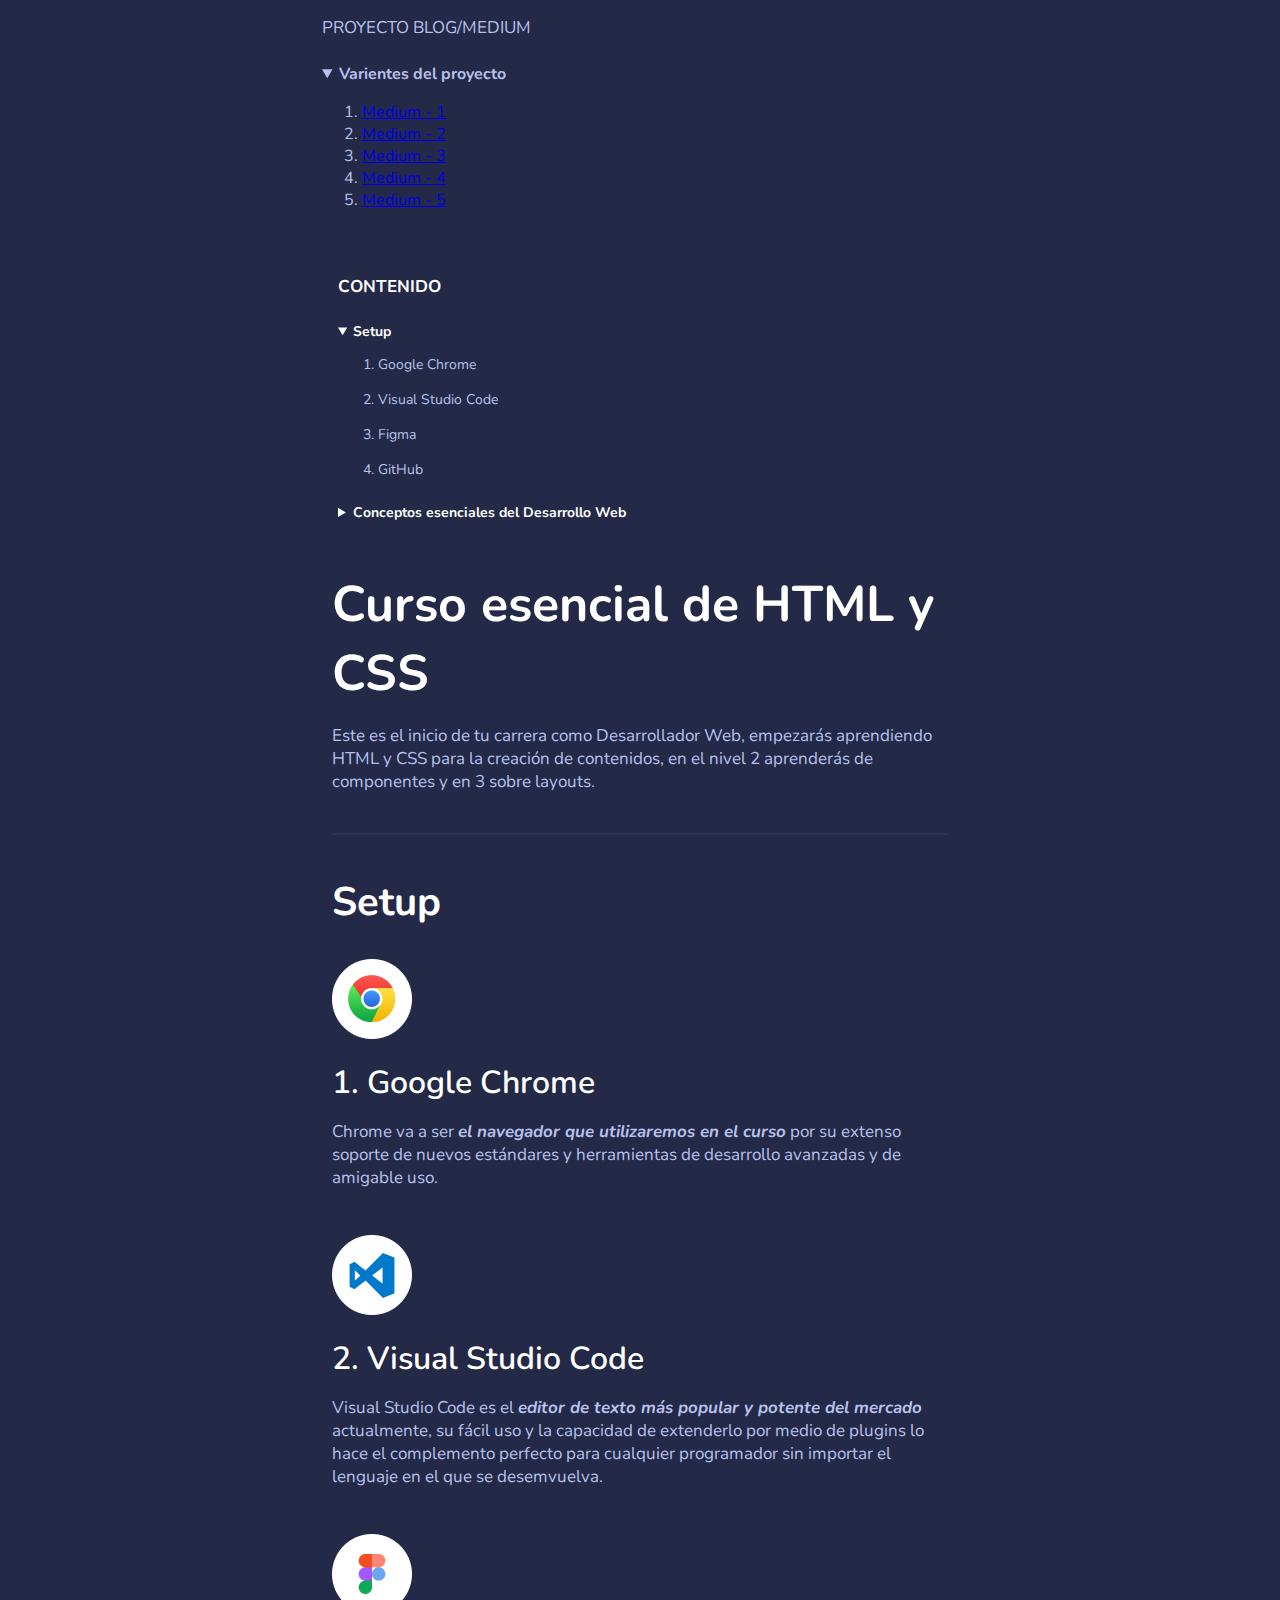
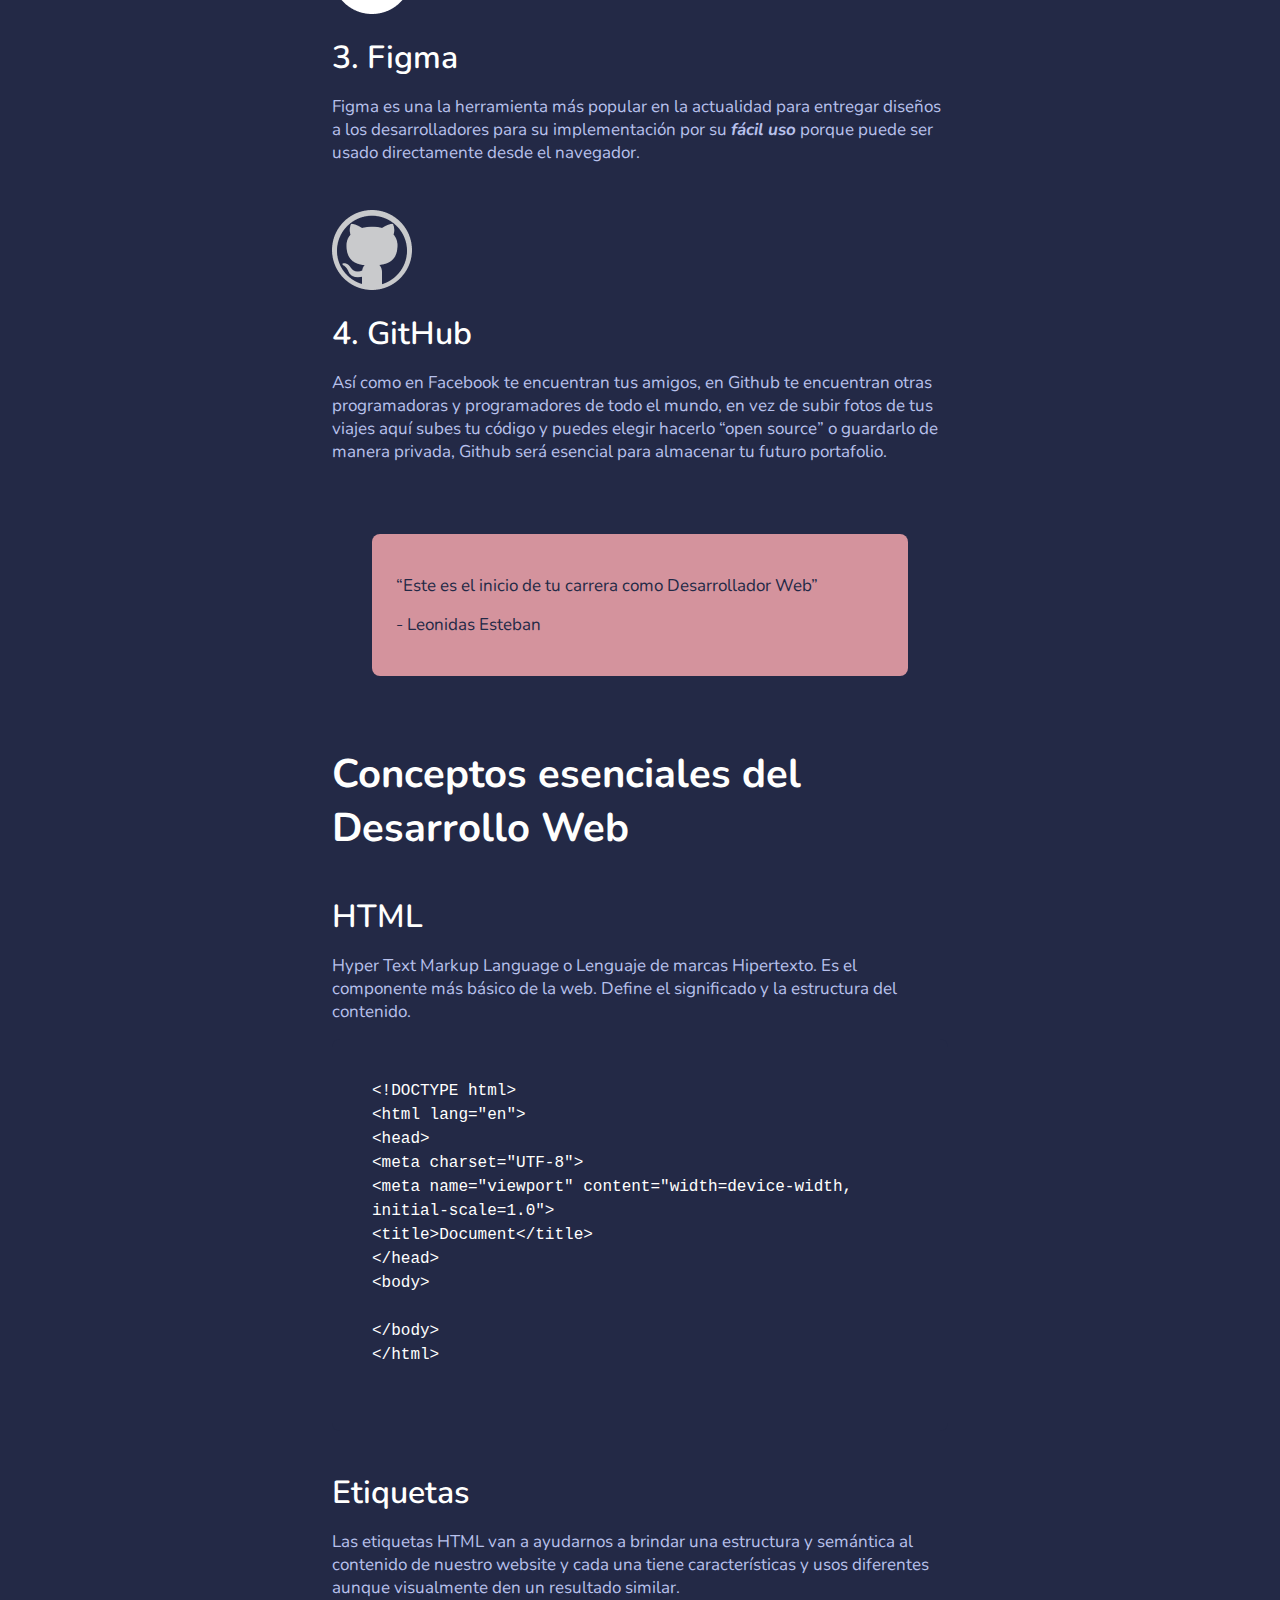
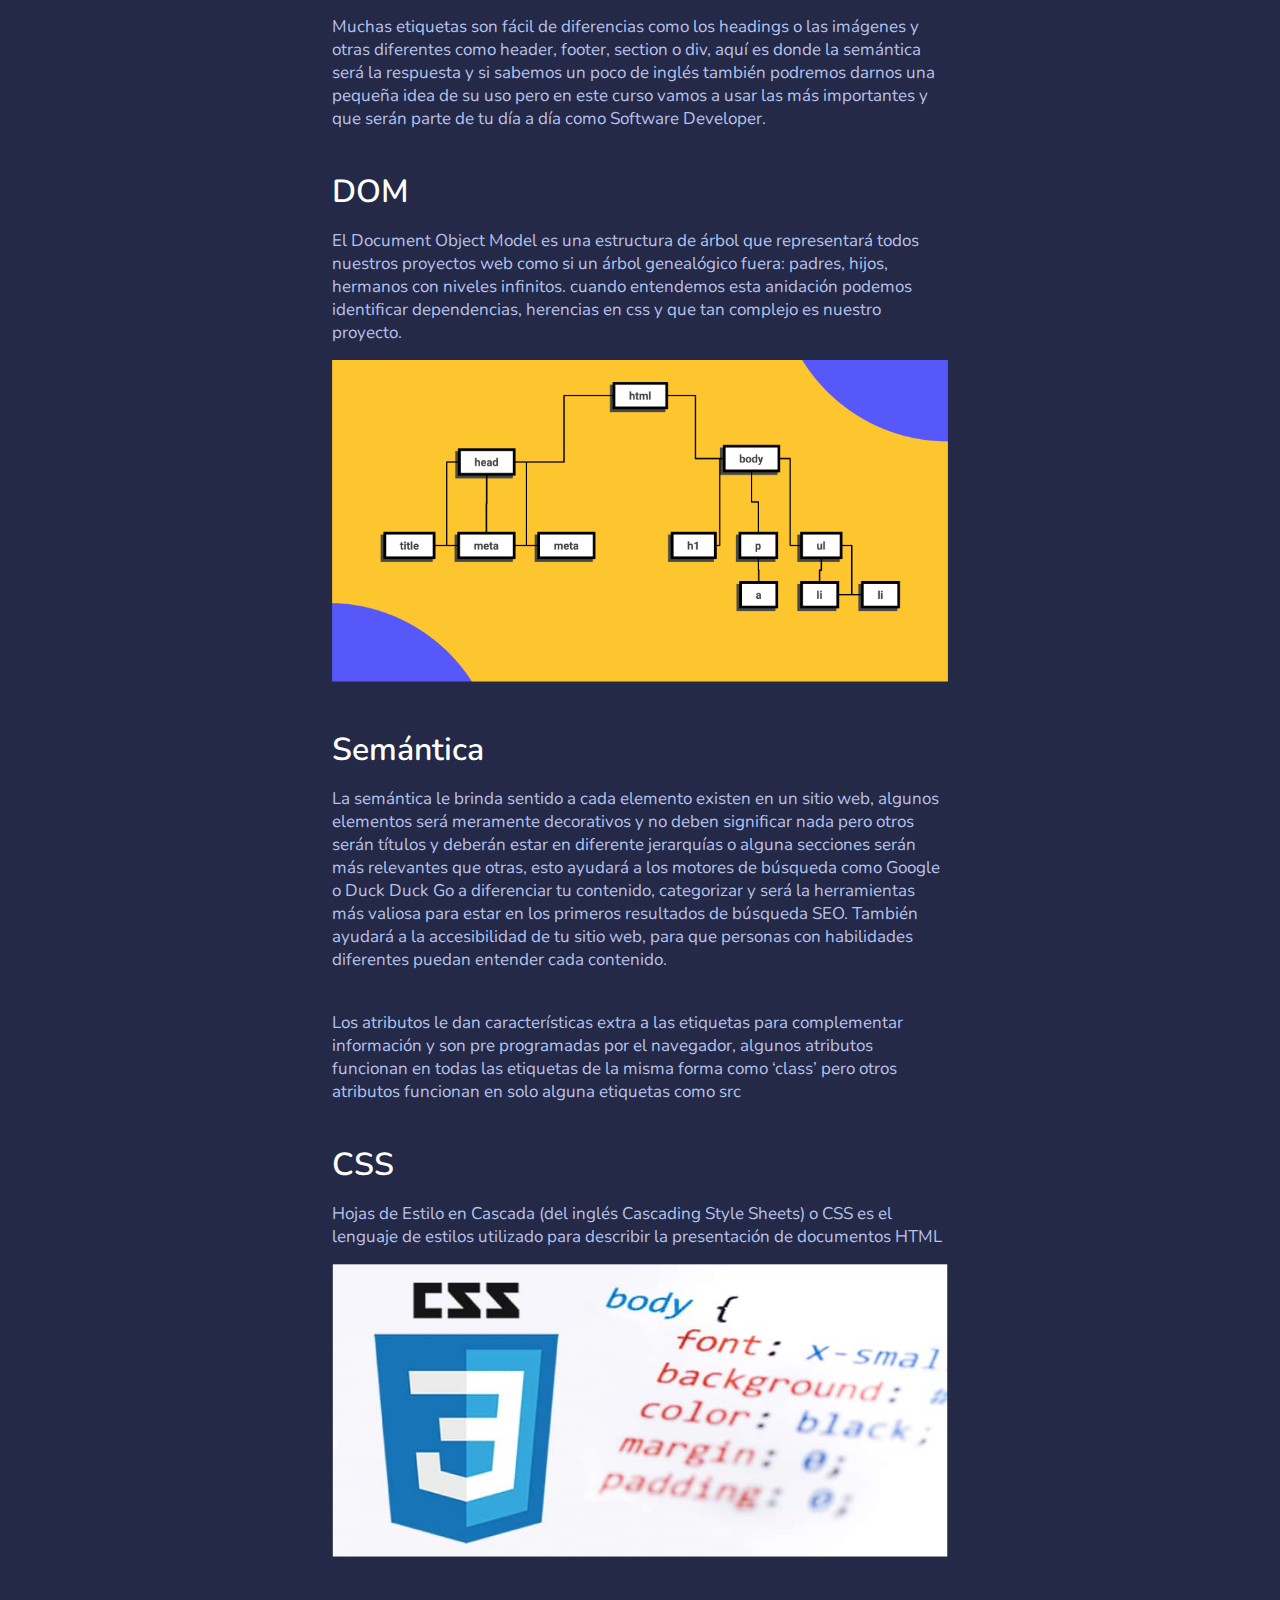
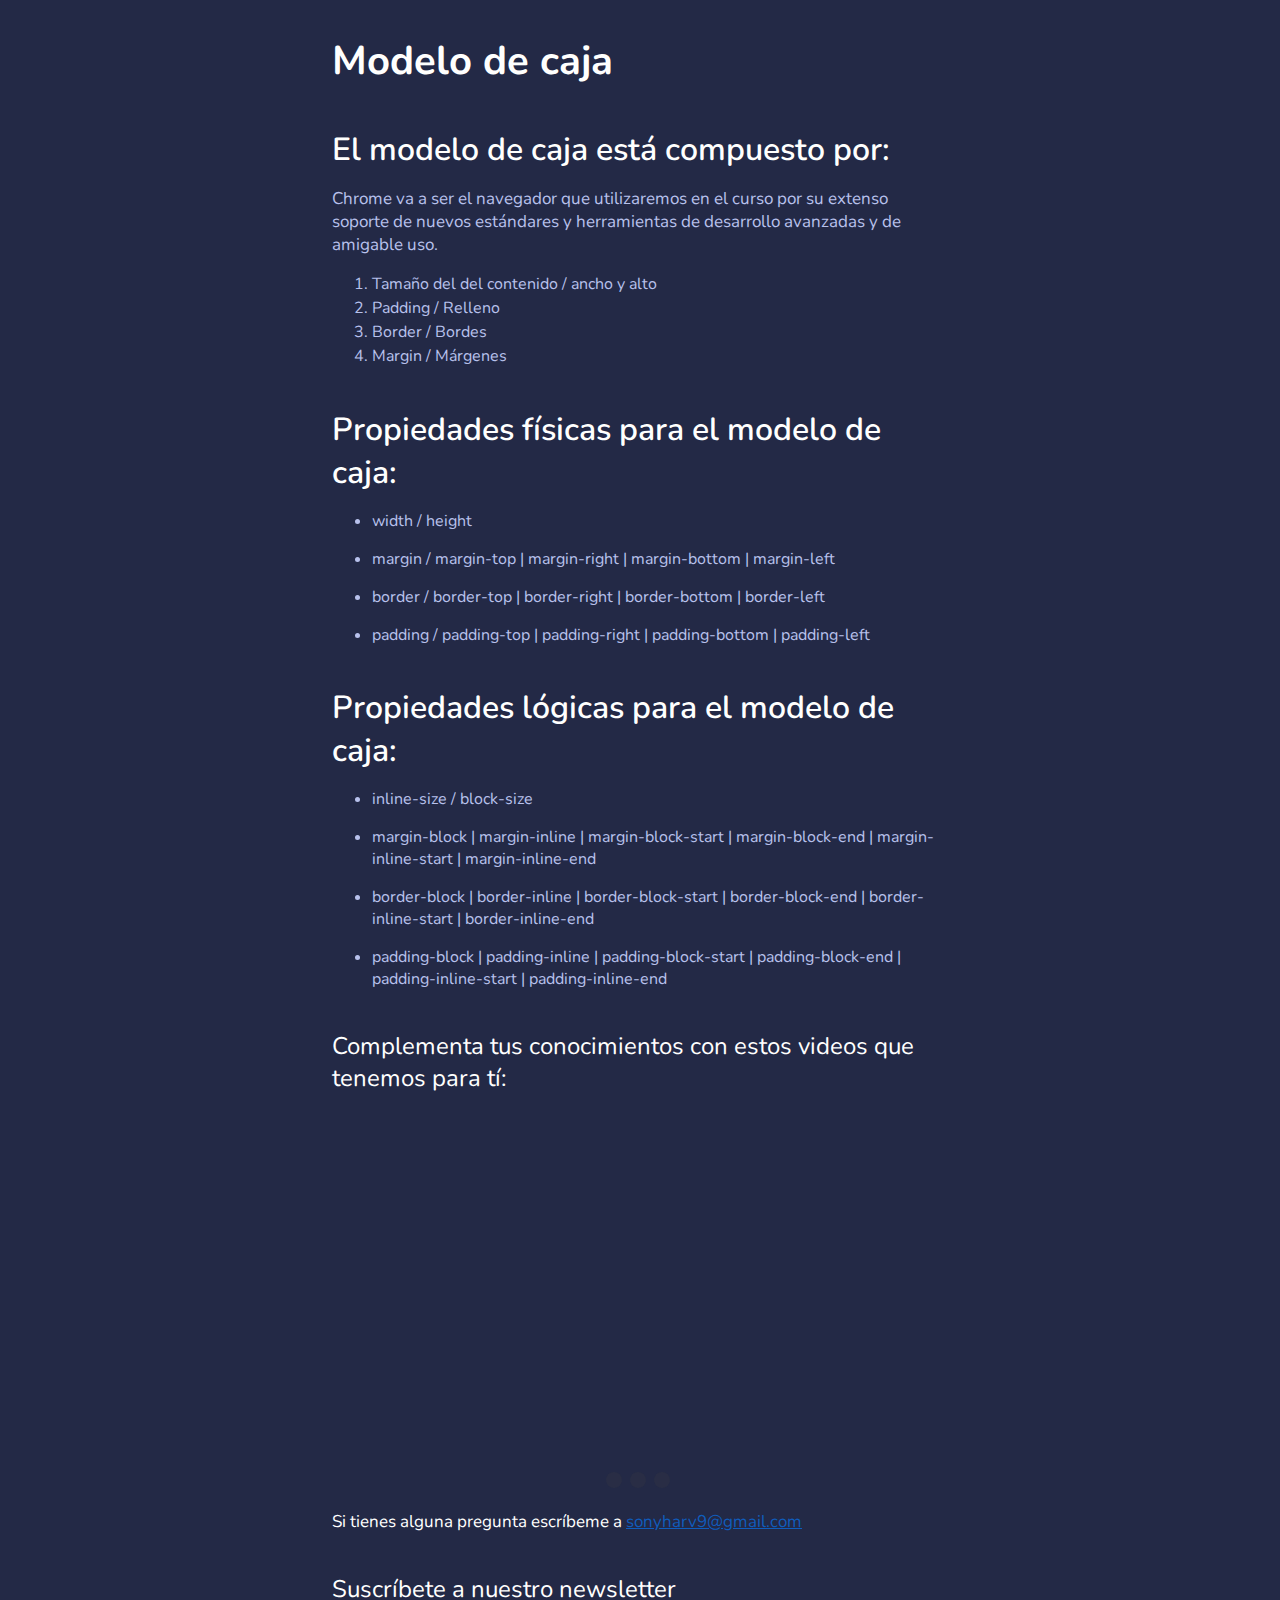
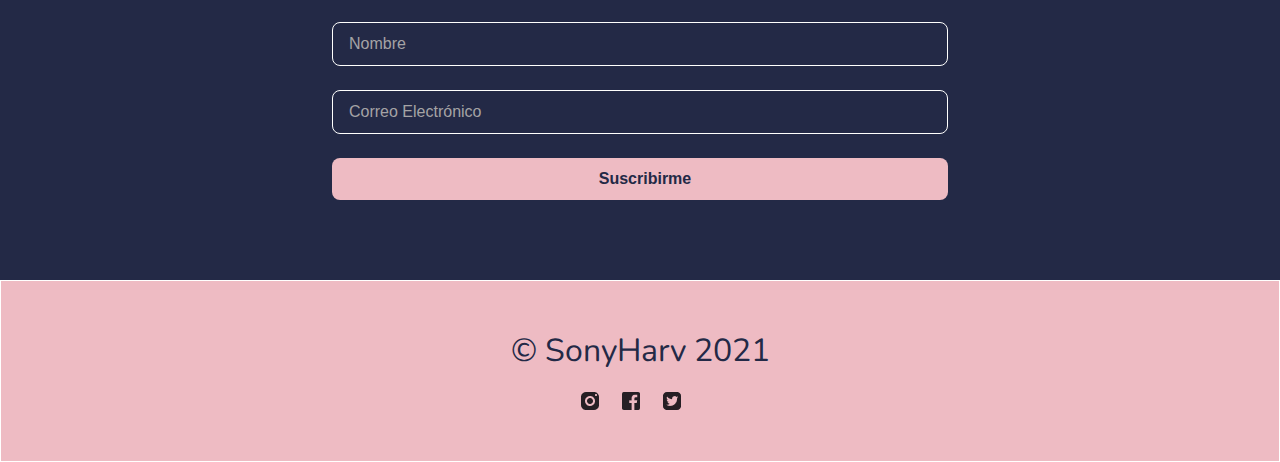
<file: medium-5.html>
<!DOCTYPE html>
<html lang="en">

<head>
    <meta charset="UTF-8">
    <meta http-equiv="X-UA-Compatible" content="IE=edge">
    <meta name="viewport" content="width=device-width, initial-scale=1.0">
    <meta name="description" content="Todo lo que necesitas saber en tu día a día como Fronted Developer" />
    <link rel="stylesheet" href="./css/styles-5.css">
    <link rel="preconnect" href="https://fonts.gstatic.com">
    <link href="https://fonts.googleapis.com/css2?family=Nunito:ital,wght@0,400;0,700;1,400;1,700&display=swap" rel="stylesheet">
    <link rel="apple-touch-icon" sizes="57x57" href="./favicon/apple-icon-57x57.png">
    <link rel="apple-touch-icon" sizes="60x60" href="./favicon/apple-icon-60x60.png">
    <link rel="apple-touch-icon" sizes="72x72" href="./favicon/apple-icon-72x72.png">
    <link rel="apple-touch-icon" sizes="76x76" href="./favicon/apple-icon-76x76.png">
    <link rel="apple-touch-icon" sizes="114x114" href="./favicon/apple-icon-114x114.png">
    <link rel="apple-touch-icon" sizes="120x120" href="./favicon/apple-icon-120x120.png">
    <link rel="apple-touch-icon" sizes="144x144" href="./favicon/apple-icon-144x144.png">
    <link rel="apple-touch-icon" sizes="152x152" href="./favicon/apple-icon-152x152.png">
    <link rel="apple-touch-icon" sizes="180x180" href="./favicon/apple-icon-180x180.png">
    <link rel="icon" type="image/png" sizes="192x192" href="./favicon/android-icon-192x192.png">
    <link rel="icon" type="image/png" sizes="32x32" href="./favicon/favicon-32x32.png">
    <link rel="icon" type="image/png" sizes="96x96" href="./favicon/favicon-96x96.png">
    <link rel="icon" type="image/png" sizes="16x16" href="./favicon/favicon-16x16.png">
    <link rel="manifest" href="./favicon/manifest.json">
    <meta name="msapplication-TileColor" content="#ffffff">
    <meta name="msapplication-TileImage" content="/ms-icon-144x144.png">
    <meta name="theme-color" content="#ffffff">
    <meta property="og:title" content="Proyecto Blog/Medium" />
    <meta property="og:type" content="website" />
    <meta property="og:description" content="Todo lo que necesitas saber en tu día a día como Fronted Developer" />
    <meta property="og:url" content="https://sonyharv.github.io/Medium-Blog--Different-Styles/" />
    <meta property="og:image" content="https://sonyharv.github.io/Medium-Blog--Different-Styles/images/dom.png" />
    <title>El blog de Sony</title>
</head>

<body>
    <div class="hero"></div>
    <div class="hVariantes">
        <div class="wrapper">
            <div class="hVariantes-content">
                <div class="headerV">
                    <p>PROYECTO BLOG/MEDIUM</p>
                    <nav>
                        <details open>
                            <summary>Varientes del proyecto</summary>
                            <ol>
                                <li>
                                    <a href="./index.html">Medium - 1</a>
                                </li>
                                <li>
                                    <a href="./medium-2.html">Medium - 2</a>
                                </li>
                                <li>
                                    <a href="./medium-3.html">Medium - 3</a>
                                </li>
                                <li>
                                    <a href="./medium-4.html">Medium - 4</a>
                                </li>
                                <li>
                                    <a class="active" href="./medium-5.html">Medium - 5</a>
                                </li>
                            </ol>
                        </details>
                    </nav>
                </div>
            </div>
        </div>
    </div>
    <div class="header">
        <div class="wrapper">
            <div class="header-content">
                <header>
                    <p>CONTENIDO</p>
                    <nav>
                        <details open>
                            <summary>Setup</summary>
                            <ol>
                                <li>
                                    <a href="#google">Google Chrome</a>
                                </li>
                                <li>
                                    <a href="#vscode">Visual Studio Code</a>
                                </li>
                                <li>
                                    <a href="#figma">Figma</a>
                                </li>
                                <li>
                                    <a href="#github">GitHub</a>
                                </li>
                            </ol>
                        </details>
                        <details>
                            <summary>Conceptos esenciales del Desarrollo Web</summary>
                            <ol>
                                <li>
                                    <a href="#html">Qué es HTML</a>
                                </li>
                                <li>
                                    <a href="#etiquetas">Etiquetas</a>
                                </li>
                                <li>
                                    <a href="#dom">DOM</a>
                                </li>
                                <li>
                                    <a href="#semantica">Semántica</a>
                                </li>
                                <li>
                                    <a href="#atributos">Atributos</a>
                                </li>
                                <li>
                                    <a href="#css">Qué es CSS</a>
                                </li>
                            </ol>
                        </details>
                    </nav>
                </header>
            </div>
        </div>
    </div>
    <main class="main">
        <div class="wrapper">
            <div class="main-content">
                <h1>Curso esencial de HTML y CSS</h1>
                <p>Este es el inicio de tu carrera como Desarrollador Web, empezarás aprendiendo HTML y CSS para la creación de contenidos, en el nivel 2 aprenderás de componentes y en 3 sobre layouts.</p>
                <hr>
                <section class="section-content">
                    <h2>Setup</h2>
                    <img src="./images/Google Chrome White.png" alt="Logo de Google Chrome" title="Logo de Google Chrome">
                    <h3 id="google">Google Chrome</h3>
                    <p>Chrome va a ser <em>el navegador que utilizaremos en el curso</em> por su extenso soporte de nuevos estándares y herramientas de desarrollo avanzadas y de amigable uso.</p>
                    <img src="./images/Visual Studio Code White.png" alt="Logo de Visual Studio Code" title="Logo de Visual Studio Code">
                    <h3 id="vscode">Visual Studio Code</h3>
                    <p>Visual Studio Code es el <em>editor de texto más popular y potente del mercado</em> actualmente, su fácil uso y la capacidad de extenderlo por medio de plugins lo hace el complemento perfecto para cualquier programador sin importar
                        el lenguaje en el que se desemvuelva.</p>
                    <img src="./images/Figma White.png" alt="Logo de Figma" title="Logo de Figma">
                    <h3 id="figma">Figma</h3>
                    <p>Figma es una la herramienta más popular en la actualidad para entregar diseños a los desarrolladores para su implementación por su <em>fácil uso</em> porque puede ser usado directamente desde el navegador.</p>
                    <img src="./images/GitHub White.png" alt="Logo de GitHub" title="Logo de GitHub">
                    <h3 id="github">GitHub</h3>
                    <p>Así como en Facebook te encuentran tus amigos, en Github te encuentran otras programadoras y programadores de todo el mundo, en vez de subir fotos de tus viajes aquí subes tu código y puedes elegir hacerlo “open source” o guardarlo
                        de manera privada, Github será esencial para almacenar tu futuro portafolio.</p>
                    <blockquote>
                        <p>“Este es el inicio de tu carrera como Desarrollador Web”</p>
                        <p><span>Leonidas Esteban</span></p>
                    </blockquote>
                </section>
                <section class="section-contentEnd">
                    <h2>Conceptos esenciales del Desarrollo Web</h2>
                    <h3 id="html">HTML</h3>
                    <p>Hyper Text Markup Language o Lenguaje de marcas Hipertexto. Es el componente más básico de la web. Define el significado y la estructura del contenido.</p>
                    <pre>
&lt;!DOCTYPE html&gt;
&lt;html lang="en"&gt;
&lt;head&gt;
&lt;meta charset="UTF-8"&gt;
&lt;meta name="viewport" content="width=device-width, 
initial-scale=1.0"&gt;
&lt;title&gt;Document&lt;/title&gt;
&lt;/head&gt;
&lt;body&gt;

&lt;/body&gt;
&lt;/html&gt;
                    </pre>
                    <h3 id="etiquetas">Etiquetas</h3>
                    <p>Las etiquetas HTML van a ayudarnos a brindar una estructura y semántica al contenido de nuestro website y cada una tiene características y usos diferentes aunque visualmente den un resultado similar.</p>
                    <p>Muchas etiquetas son fácil de diferencias como los headings o las imágenes y otras diferentes como header, footer, section o div, aquí es donde la semántica será la respuesta y si sabemos un poco de inglés también podremos darnos una
                        pequeña idea de su uso pero en este curso vamos a usar las más importantes y que serán parte de tu día a día como Software Developer.</p>
                    <h3 id="dom">DOM</h3>
                    <p>El Document Object Model es una estructura de árbol que representará todos nuestros proyectos web como si un árbol genealógico fuera: padres, hijos, hermanos con niveles infinitos. cuando entendemos esta anidación podemos identificar
                        dependencias, herencias en css y que tan complejo es nuestro proyecto.</p>
                    <img src="./images/dom.png" alt="Esquema del DOM" title="Esquema del DOM">
                    <h3 id="semantica">Semántica</h3>
                    <p>La semántica le brinda sentido a cada elemento existen en un sitio web, algunos elementos será meramente decorativos y no deben significar nada pero otros serán títulos y deberán estar en diferente jerarquías o alguna secciones serán
                        más relevantes que otras, esto ayudará a los motores de búsqueda como Google o Duck Duck Go a diferenciar tu contenido, categorizar y será la herramientas más valiosa para estar en los primeros resultados de búsqueda SEO. También
                        ayudará a la accesibilidad de tu sitio web, para que personas con habilidades diferentes puedan entender cada contenido.</p>
                    <h3 id="atributos"></h3>
                    <p>Los atributos le dan características extra a las etiquetas para complementar información y son pre programadas por el navegador, algunos atributos funcionan en todas las etiquetas de la misma forma como ‘class’ pero otros atributos
                        funcionan en solo alguna etiquetas como src</p>
                    <h3 id="css">CSS</h3>
                    <p>Hojas de Estilo en Cascada (del inglés Cascading Style Sheets) o CSS es el lenguaje de estilos utilizado para describir la presentación de documentos HTML</p>
                    <img src="./images/css.png" alt="Imagen del logo de CSS  y estructura" title="Imagen del logo de CSS  y estructura">
                </section>
                <section class="section-contentEnd">
                    <h2>Modelo de caja</h2>
                    <h3>El modelo de caja está compuesto por:</h3>
                    <p>Chrome va a ser el navegador que utilizaremos en el curso por su extenso soporte de nuevos estándares y herramientas de desarrollo avanzadas y de amigable uso.</p>
                    <ol>
                        <li>
                            Tamaño del del contenido / ancho y alto
                        </li>
                        <li>
                            Padding / Relleno
                        </li>
                        <li>
                            Border / Bordes
                        </li>
                        <li>
                            Margin / Márgenes
                        </li>
                    </ol>
                    <h3>Propiedades físicas para el modelo de caja:</h3>
                    <ul>
                        <li>
                            width / height
                        </li>
                        <li>
                            margin / margin-top | margin-right | margin-bottom | margin-left
                        </li>
                        <li>
                            border / border-top | border-right | border-bottom | border-left
                        </li>
                        <li>
                            padding / padding-top | padding-right | padding-bottom | padding-left
                        </li>
                    </ul>
                    <h3>Propiedades lógicas para el modelo de caja:</h3>
                    <ul>
                        <li>
                            inline-size / block-size
                        </li>
                        <li>
                            margin-block | margin-inline | margin-block-start | margin-block-end | margin-inline-start | margin-inline-end
                        </li>
                        <li>
                            border-block | border-inline | border-block-start | border-block-end | border-inline-start | border-inline-end
                        </li>
                        <li>
                            padding-block | padding-inline | padding-block-start | padding-block-end | padding-inline-start | padding-inline-end
                        </li>
                    </ul>
                </section>
                <div class="section-contentH2">
                    <h2>Complementa tus conocimientos con estos videos que tenemos para tí:</h2>
                </div>
                <div class="slider">
                    <scroll-container class="slider-container">
                        <scroll-page class="slider-slide" id="video1">
                            <iframe class="video" width="560" height="315" src="https://www.youtube.com/embed/ON7lHY05sqE" title="YouTube video player" frameborder="0" allow="accelerometer; autoplay; clipboard-write; encrypted-media; gyroscope; picture-in-picture" allowfullscreen></iframe>
                        </scroll-page>
                        <scroll-page class="slider-slide" id="video2">
                            <iframe class="video" width="560" height="315" src="https://www.youtube.com/embed/gxWCAzrx3pQ" title="YouTube video player" frameborder="0" allow="accelerometer; autoplay; clipboard-write; encrypted-media; gyroscope; picture-in-picture" allowfullscreen></iframe>
                        </scroll-page>
                        <scroll-page class="slider-slide" id="video3">
                            <iframe class="video" width="560" height="315" src="https://www.youtube.com/embed/rbuYtrNUxg4" title="YouTube video player" frameborder="0" allow="accelerometer; autoplay; clipboard-write; encrypted-media; gyroscope; picture-in-picture" allowfullscreen></iframe>
                        </scroll-page>
                    </scroll-container>
                    <div class="slider-bullet-list">
                        <a href="#video1" class="slider-bullet"></a>
                        <a href="#video2" class="slider-bullet"></a>
                        <a href="#video3" class="slider-bullet"></a>
                    </div>
                </div>
                <p class="mailto">Si tienes alguna pregunta escríbeme a
                    <a href="mailto:sonyharv9@gmail.com">sonyharv9@gmail.com</a>
                </p>
                <div class="section-contentLetter">
                    <h2>Suscríbete a nuestro newsletter</h2>
                    <form action="#" class="form">
                        <input type="text" required placeholder="Nombre">
                        <input type="email" required placeholder="Correo Electrónico">
                        <input type="submit" value="Suscribirme">
                    </form>
                </div>
            </div>
        </div>
    </main>
    <footer class="footer">
        <div class="wrapper">
            <div class="section-footer">
                <p>© SonyHarv 2021</p>
                <img src="./images/instagram-black.png" alt="Logo Instagram" title="Logo Instagram" />
                <img src="./images/facebook-black.png" alt="Logo Facebook" title="Logo Facebook" />
                <img src="./images/twitter-black.png" alt="Logo Twitter" title="Logo Twitter" />
            </div>
        </div>
    </footer>
</body>

</html>
</file>
<file: css/styles.css>
:root {
    font-size: 16px;
    --white: white;
    --gris20: #212121;
    --gris40: #424242;
    --gris60: #616161;
}

html {
    scroll-behavior: smooth;
}

body {
    /* border: 1px solid red; */
    color: var(--gris40);
    margin: 0;
    font-family: 'Roboto', sans-serif;
}

body em {
    /* border: 1px solid red; */
    font-style: italic;
    font-weight: 700;
}

.hero {
    block-size: 350px;
    background-image: linear-gradient(3.36deg, #212325 -63.62%, rgba(255, 255, 255, 0.225), transparent), url(../images/patron-1.png);
}

header {
    color: var(--gris60);
    font-size: 14px;
    /* border: 1px solid yellow; */
    position: absolute;
    inset-block-start: 0;
    inset-inline-start: -208px;
    inline-size: 188px;
}

.header {
    /* border: 1px solid green; */
    position: sticky;
    inset-block-start: -55px;
}

.header-content {
    /* border: 1px solid red; */
    position: relative;
    inset-block-start: 65px;
}

header li {
    /* border: 1px solid red; */
    margin-block: 16px;
    font-weight: normal;
}

header a {
    /* border: 1px solid red; */
    color: var(--gris60);
    font-size: 14px;
    font-weight: normal;
    text-decoration-line: none;
}

header a:hover {
    color: var(--gris20);
}

nav details summary {
    /* border: 1px solid red; */
    font-weight: bold;
    margin-block-start: 24px;
    margin-block-end: 16px;
    outline-color: var(--gris60);
}

h1 {
    color: var(--gris20);
    font-size: 60px;
    font-weight: normal;
    margin-block-start: 64px;
    margin-block-end: 16px;
}

h1+p {
    /* border: 1px solid red; */
    color: var(--gris20);
}

hr {
    margin-block-start: 64px;
    margin-block-end: 64px
}

h2 {
    color: var(--gris20);
    margin-block-start: 40px;
    margin-block-end: 40px;
    font-size: 32px;
    font-weight: 400;
}

h3 {
    color: var(--gris40);
    margin-block-start: 40px;
    margin-block-end: 16px;
    font-size: 24px;
    font-weight: 400;
}

blockquote {
    border-inline-start: 4px solid var(--gris20);
    margin-block-start: 32px;
    margin-block-end: 64px;
    font-size: 24px;
    line-height: 32px;
    padding-inline-start: 16px;
}

blockquote span {
    /* border: 1px solid red; */
    color: var(--gris60);
    font-size: 24px;
}

blockquote span::before {
    content: '-';
}

pre {
    /* border: 1px solid red; */
    margin-block-end: 40px;
    line-height: 24px;
    background-color: #FEC62E;
    padding: 40px;
    overflow: auto;
}

.section-content img {
    /* border: 1px solid red; */
    display: block;
    margin-block-start: 40px;
    /* margin-block-end: 16px; */
    max-inline-size: 100%;
}

.section-content ol li {
    /* border: 1px solid red; */
    line-height: 24px;
}

.section-content ul li {
    /* border: 1px solid red; */
    /* line-height: 24px; */
    margin-block-start: 16px;
}

.section-h3 {
    /* border: 1px solid red; */
    margin-block-start: 16px;
}

.section-content h3 {
    counter-increment: titleList;
    position: relative;
    /* inset-block-start: 4px; */
    padding-block-end: 8px;
    /* border: 1px solid red; */
}

.section-content h3::before {
    content: counter(titleList, decimal) '. ';
}

.section-content h3::after {
    /* border: 1px solid red; */
    content: '';
    display: inline-block;
    block-size: 4px;
    inline-size: 80px;
    background: var(--gris40);
    position: absolute;
    inset-block-end: 0;
    inset-inline-start: 0;
}

.wrapper {
    /* border: 1px solid red; */
    max-inline-size: 902px;
    margin: auto;
}

.main-content {
    padding-inline-start: 16px;
    padding-inline-end: 16px;
}

.slider-container {
    /* border: 1px solid red; */
    display: block;
    white-space: nowrap;
    overflow: hidden;
    scroll-behavior: smooth;
    font-size: 0;
}

.video {
    /* border: 1px solid green; */
    display: inline-block;
    inline-size: 100%;
    block-size: auto;
    aspect-ratio: 16/9;
    margin: 0;
}

.slider-bullet-list {
    /* border: 1px solid red; */
    margin-block-start: 16px;
    text-align: center;
}

.slider-bullet {
    /* border: 1px solid blue; */
    display: inline-block;
    background: rgba(66, 66, 66, 0.2);
    block-size: 16px;
    inline-size: 16px;
    border-radius: 50%;
}

.slider-bullet:hover {
    background: var(--gris40);
}
</file>
<file: css/styles-2.css>
:root {
    font-size: 16px;
    --white: #FFFFFF;
    --gris25: #251F24;
    --grisA5: #A5A3A5;
    --gris3A: #3A3539;
}

body {
    /* border: 1px solid red; */
    margin: 0;
    font-family: 'Nunito', sans-serif;
    background: var(--gris25);
    color: var(--grisA5);
}

body p {
    font-size: 1.0625rem;
    margin-block-start: 1rem;
    margin-block-end: 1rem;
}

.hero {
    /* border: 1px solid blueviolet; */
    block-size: 8.125rem;
    background: linear-gradient(96.07deg, #314755 30.63%, #26A0DA 102.18%);
}

header {
    /* border: 1px solid red; */
    font-size: 0.875rem;
    color: var(--white);
}


/* .header {
} */

.header-content {
    margin-block-start: 1.25rem;
    padding-inline-start: 1rem;
    padding-inline-end: 1rem;
}

header p {
    /* border: 1px solid red; */
    font-weight: 700;
}

header li {
    /* border: 1px solid blue; */
    margin-block-end: 1rem;
    color: var(--grisA5);
}

header a {
    /* border: 1px solid red; */
    text-decoration: none;
    color: var(--grisA5);
}

nav details summary {
    /* border: 1px solid red; */
    font-weight: 700;
    margin-block-start: 1.5rem;
}

h1 {
    color: var(--white);
    font-size: 3.125rem;
    margin-block-start: 3rem;
    margin-block-end: 0;
}

hr {
    border: 1px solid rgba(97, 97, 97, 0.2);
    margin-block-start: 2.5rem;
    margin-block-end: 2.5rem;
}

em {
    /* border: 1px solid red; */
    font-weight: 700;
    font-style: italic;
}

h2 {
    font-size: 2.5rem;
    font-weight: 700;
    color: var(--white);
    margin-block-end: 2.5rem;
    margin-block-start: 0;
}

.section-content h2 {
    /* border: 1px solid red; */
    margin-block-end: 0;
}

.section-content h3 {
    /* border: 1px solid red; */
    font-size: 2rem;
    font-weight: 600;
    color: var(--white);
    margin-block-start: 1rem;
    margin-block-end: 1rem;
    counter-increment: titleList;
}

.section-content h3::before {
    content: counter(titleList, decimal) ". ";
}

.section-contentEnd h3 {
    /* border: 1px solid red; */
    font-size: 2rem;
    font-weight: 600;
    color: var(--white);
    margin-block-start: 2.5rem;
    margin-block-end: 0;
}

.section-content img {
    /* border: 1px solid red; */
    margin-block-start: 1.875rem;
}

.section-contentEnd img {
    /* border: 1px solid green; */
    max-inline-size: 100%;
}

.section-contentEnd img:last-of-type {
    /* border: 1px solid red; */
    margin-block-end: 4.4375rem;
}

blockquote {
    font-size: 1.5rem;
    color: var(--white);
    background: var(--gris3A);
    border-radius: 8px;
    padding-block-start: 1.5rem;
    padding-block-end: 1.5rem;
    padding-inline-start: 1.5rem;
    padding-inline-end: 1.0625rem;
    margin-block-start: 4.4375rem;
    margin-block-end: 4.4375rem;
}

pre {
    color: var(--white);
    font-size: 1rem;
    line-height: 1.5rem;
    padding: 2.5rem;
    background: var(--gris3A);
    overflow: auto;
}

.section-contentEnd ol li {
    /* border: 1px solid red; */
    line-height: 1.5rem;
}

.section-contentEnd ul li {
    /* border: 1px solid red; */
    margin-block-start: 1rem;
}

.section-contentH2 h2 {
    /* border: 1px solid blue; */
    margin-block-start: 2.5rem;
    margin-block-end: 1rem;
    font-weight: 400;
    font-size: 1.5rem;
}

.wrapper {
    /* border: 1px solid red; */
    max-inline-size: 39.75rem;
    margin: auto;
}

.main-content {
    padding-inline-start: 0.625rem;
    padding-inline-end: 0.625rem;
}

.slider-container {
    /* border: 1px solid red; */
    display: block;
    white-space: nowrap;
    scroll-behavior: smooth;
    overflow: hidden;
    font-size: 0;
}

.video {
    display: inline-block;
    inline-size: 100%;
    block-size: auto;
    aspect-ratio: 16/9;
    margin: 0;
}

.slider-bullet-list {
    text-align: center;
    margin-block-start: 1rem;
}

.slider-bullet {
    display: inline-block;
    inline-size: 1rem;
    block-size: 1rem;
    border-radius: 50%;
    background: rgba(66, 66, 66, 0.2);
    margin-inline-end: 0.25rem;
}

.slider-bullet:hover {
    background: var(--white);
}

.mailto {
    color: var(--white);
}

.mailto a {
    /* border: 1px solid green; */
    color: #0c66d2d9;
    ;
}

.section-contentLetter h2 {
    /* border: 1px solid red; */
    font-size: 1.5rem;
    font-weight: 400;
    margin-block-start: 2.5rem;
    margin-block-end: 1rem;
    line-height: 2.0625rem;
}

.form input {
    box-sizing: border-box;
    inline-size: 100%;
    border: 1px solid var(--white);
    background: #251f24;
    border-radius: 8px;
    display: block;
    margin-block-end: 1.5rem;
    padding-block-start: 12px;
    padding-block-end: 12px;
    padding-inline-start: 16px;
    font-size: 1rem;
    outline-color: #1C62B9;
    color: var(--white);
}

.form input[type="submit"] {
    /* border: 1px solid rgb(0, 255, 106); */
    background: #157EFB;
    font-weight: 700;
    cursor: pointer;
    margin-block-end: 5rem;
    border: none;
}

.form ::-webkit-input-placeholder {
    color: #A5A3A5;
}

footer {
    border: 1px solid var(--white);
    background: var(--white);
}

.section-footer {
    text-align: center;
}

.section-footer p {
    /* border: 1px solid red; */
    margin-block-start: 3rem;
    margin-block-end: 1.1875rem;
    font-size: 2rem;
    line-height: 2.75rem;
    color: var(--gris25);
}

.section-footer img {
    margin-block-end: 2.8125rem;
    margin-inline-end: 1.1875rem;
    cursor: pointer;
}

@media screen and (min-width:1360px) {
    .hero {
        block-size: 21.875rem;
        background: linear-gradient(96.07deg, #314755 30.63%, #26A0DA 102.18%);
    }
    header {
        font-size: 0.875rem;
        color: var(--white);
        position: absolute;
        inset-block-start: 0;
        inset-inline-start: -13rem;
        inline-size: 12.3125rem;
    }
    .header {
        position: sticky;
        inset-block-start: -3.4375rem;
    }
    .header-content {
        position: relative;
        inset-block-start: 4.0625rem;
    }
    h1 {
        color: var(--white);
        font-size: 4rem;
        margin-block-start: 4rem;
        margin-block-end: 0;
    }
}
</file>
<file: css/styles-3.css>
:root {
    font-size: 16px;
    --white: white;
    --gris20: #212121;
    --gris40: #424242;
    --gris60: #616161;
}

html {
    scroll-behavior: smooth;
}

body {
    color: var(--gris40);
    margin: 0;
    font-family: 'Roboto', sans-serif;
}

body em {
    font-style: italic;
    font-weight: 700;
}

.hero-content {
    padding-inline-start: 1rem;
    padding-inline-end: 1rem;
}

header {
    color: var(--gris60);
    font-size: 0.875rem;
}

.header-content {
    margin-block-start: 2.5rem;
    padding-inline-start: 1rem;
    padding-inline-end: 1rem;
}

header li {
    margin-block: 1rem;
    font-weight: normal;
}

header a {
    color: var(--gris60);
    font-size: 0.875rem;
    font-weight: normal;
    text-decoration-line: none;
}

header a:hover {
    color: var(--gris20);
}

nav {
    border-inline-start: 4px solid #C4C4C4;
    padding-inline-start: 1rem;
}

nav details summary {
    font-weight: bold;
    margin-block-start: 1.5rem;
    margin-block-end: 1rem;
    outline-color: var(--gris60);
    cursor: pointer;
}

h1 {
    color: var(--gris20);
    font-size: 3.125rem;
    font-weight: normal;
    margin-block-start: 2.875rem;
    margin-block-end: 1rem;
}

h1+p {
    color: var(--gris20);
}

hr {
    margin-block-start: 4rem;
    margin-block-end: 4rem;
    border: 1px solid rgba(97, 97, 97, 0.2);
}

h2 {
    color: var(--gris20);
    margin-block-start: 2.5rem;
    margin-block-end: 2.5rem;
    font-size: 2rem;
    font-weight: 400;
}

h3 {
    color: var(--gris40);
    margin-block-start: 2.5rem;
    margin-block-end: 1rem;
    font-size: 1.5rem;
    font-weight: 400;
}

blockquote {
    border-inline-start: 4px solid var(--gris20);
    margin-block-start: 2rem;
    margin-block-end: 4rem;
    font-size: 1.5rem;
    line-height: 2rem;
    padding-inline-start: 1rem;
}

blockquote span {
    color: var(--gris60);
    font-size: 1.5rem;
}

blockquote span::before {
    content: '-';
}

pre {
    margin-block-end: 2.5rem;
    line-height: 1.5rem;
    background-color: #E5E5E5;
    padding: 2.5rem;
    overflow: auto;
    border-radius: 8px;
}

.section-content img {
    display: block;
    margin-block-start: 2.5rem;
    max-inline-size: 100%;
}

.section-contentEnd ol li {
    line-height: 1.5rem;
}

.section-contentEnd ul li {
    margin-block-start: 1rem;
}

.section-h3 {
    margin-block-start: 1rem;
}

.section-h3 {
    margin-block-start: 1rem;
}

.section-content h3 {
    counter-increment: titleList;
    position: relative;
    padding-block-end: 0.5rem;
}

.section-content h3::before {
    content: counter(titleList, decimal) '. ';
}

.wrapper {
    max-inline-size: 60.375rem;
    margin: auto;
}

.main-content {
    padding-inline-start: 1rem;
    padding-inline-end: 1rem;
}

.slider-container {
    display: block;
    white-space: nowrap;
    overflow: hidden;
    scroll-behavior: smooth;
    font-size: 0;
}

.video {
    display: inline-block;
    inline-size: 100%;
    block-size: auto;
    aspect-ratio: 16/9;
    margin: 0;
}

.slider-bullet-list {
    margin-block-start: 1rem;
    text-align: center;
}

.slider-bullet {
    display: inline-block;
    background: rgba(66, 66, 66, 0.2);
    block-size: 1rem;
    inline-size: 1rem;
    border-radius: 50%;
}

.slider-bullet:hover {
    background: var(--gris40);
}

.mailto {
    margin-block-start: 2.5rem;
}

.newsletter-h2 {
    margin-block-end: 0;
}

.form input {
    border: 1px solid var(--gris60);
    box-sizing: border-box;
    border-radius: 90px;
    block-size: 3rem;
    inline-size: 17.5rem;
    padding-block-start: 0.75rem;
    padding-block-end: 0.75rem;
    padding-inline-start: 1rem;
    padding-inline-end: 1rem;
    margin-block-start: 1rem;
    outline: none;
    font-size: 1rem;
    color: var(--gris40);
}

.form input[type="submit"] {
    color: var(--white);
    font-weight: 500;
    background: #000000;
    inline-size: 17.5rem;
    position: relative;
    inset-inline-start: 0;
    cursor: pointer;
}

.form input::-webkit-input-placeholder {
    color: var(--gris40);
}

footer {
    inline-size: 100%;
    background: #212429;
    margin-block-start: 7.0625rem;
    padding-block-start: 3rem;
    padding-block-end: 3rem;
}

.footer-content {
    margin: 0;
    text-align: center;
}

.footer-content p {
    color: var(--white);
    font-size: 2rem;
    line-height: 2.3125rem;
    margin-block-end: 1.1875rem;
    margin-block-start: 0;
}

.footer-content img {
    margin-inline-end: 1.1875rem;
    cursor: pointer;
}

@media screen and (min-width:1360px) {
    .header-content {
        margin-block-start: 3.5rem;
        padding-inline-start: 1rem;
        padding-inline-end: 1rem;
    }
    h1 {
        color: var(--gris20);
        font-size: 3.75rem;
        font-weight: normal;
        margin-block-start: 7.5rem;
        margin-block-end: 1rem;
    }
    .form input[type="submit"] {
        color: var(--white);
        font-weight: 500;
        background: #000000;
        inline-size: 7.4375rem;
        position: relative;
        inset-inline-start: -4.1875rem;
        cursor: pointer;
    }
}
</file>
<file: css/styles-4.css>
:root {
    font-size: 16px;
    --white: white;
    --gris20: #000000;
    --gris40: #545454;
    --gris60: #616161;
}

html {
    scroll-behavior: smooth;
}

body {
    color: var(--gris40);
    margin: 0;
    font-family: 'Rubik', sans-serif;
}

body em {
    font-style: italic;
    font-weight: 700;
}

.hero {
    block-size: 8.125rem;
    background-image: linear-gradient(274.51deg, rgba(74, 0, 224, 0.6) 5%, rgba(142, 45, 226, 0.5) 130.61%), url(../images/patron-2.png);
    background-size: cover, 50px;
}

.headerV {
    color: var(--gris20);
    font-size: 0.875rem;
}

.hVariantes-content {
    margin-block-start: 1.25rem;
    margin-block-end: 32px;
    padding-inline-start: 1rem;
    padding-inline-end: 1rem;
}

.headerV ol {
    list-style-type: none;
}

.headerV li {
    margin-block: 1rem;
    font-weight: 500;
}

.headerV li a.active {
    background-color: #000000;
    color: white;
    border-radius: 5px;
    padding-block-start: 0.5rem;
    padding-block-end: 0.5rem;
    padding-inline-start: 1.5625rem;
    padding-inline-end: 1.5625rem;
}

.headerV a {
    color: var(--gris60);
    font-size: 0.875rem;
    font-weight: 500;
    text-decoration-line: none;
}

.headerV a:hover:not(.active) {
    color: var(--white);
    background: #4CAF50;
    border-radius: 5px;
    padding-block-start: 0.5rem;
    padding-block-end: 0.5rem;
    padding-inline-start: 1.5625rem;
    padding-inline-end: 1.5625rem;
}

.headerV p {
    margin-block-start: 2.8125rem;
}

header {
    color: var(--gris20);
    font-size: 0.875rem;
}

.header-content {
    margin-block-start: 1.25rem;
    padding-inline-start: 1rem;
    padding-inline-end: 1rem;
}

header li {
    margin-block: 1rem;
    font-weight: normal;
}

header a {
    color: var(--gris60);
    font-size: 0.875rem;
    font-weight: normal;
    text-decoration-line: none;
    padding: 0.5rem;
}

header ol {
    list-style-type: none;
}

header a:hover {
    color: var(--white);
    background: #5551FF;
}

nav details summary {
    font-weight: bold;
    margin-block-start: 1.5rem;
    margin-block-end: 1rem;
    outline-color: var(--gris60);
    cursor: pointer;
}

h1 {
    color: var(--gris20);
    font-size: 3.4375rem;
    font-weight: bold;
    margin-block-start: 2.875rem;
    margin-block-end: 1rem;
    text-align: center;
}

h1+p {
    text-align: center;
}

hr {
    margin-block-start: 4rem;
    margin-block-end: 4rem;
    border: 1px solid rgba(97, 97, 97, 0.2);
}

h2 {
    color: var(--gris20);
    margin-block-start: 2.5rem;
    margin-block-end: 2.5rem;
    font-size: 2rem;
    font-weight: 400;
}

h3 {
    color: var(--gris20);
    margin-block-start: 2.5rem;
    margin-block-end: 1rem;
    font-size: 1.5rem;
    font-weight: 400;
}

blockquote {
    border-inline-start: 4px solid #5551FF;
    margin-block-start: 2rem;
    margin-block-end: 4rem;
    font-size: 1.5rem;
    line-height: 2rem;
    padding-inline-start: 1rem;
    text-align: initial;
    max-inline-size: 633px;
    margin-inline: auto;
    color: var(--gris20);
}

blockquote span {
    color: var(--gris20);
    font-size: 1.5rem;
}

blockquote span::before {
    content: '-';
}

pre {
    border: 8px solid #5551FF;
    box-shadow: -10px 10px 0px #ABAAF6;
    border-radius: 8px;
    margin-block-end: 2.5rem;
    line-height: 1.5rem;
    background-color: var(--white);
    padding: 2.5rem;
    overflow: auto;
    text-align: initial;
    color: var(--gris20);
}

.section-content {
    text-align: center;
}

.section-content img {
    display: inline-block;
    margin-block-start: 1.875rem;
    max-inline-size: 100%;
}

.section-content img:first-of-type {
    margin-block-start: 0;
}

.section-contentEnd ol li {
    line-height: 1.5rem;
}

.section-contentEnd ul li {
    margin-block-start: 1rem;
}

.section-h3 {
    margin-block-start: 1rem;
}

.section-content h3 {
    counter-increment: titleList;
    position: relative;
    padding-block-end: 0.5rem;
}

.section-content h3::before {
    content: counter(titleList, decimal) '. ';
}

.wrapper {
    max-inline-size: 56.375rem;
    margin: auto;
}

.main-content {
    padding-inline-start: 1rem;
    padding-inline-end: 1rem;
}

.slider-container {
    display: block;
    white-space: nowrap;
    overflow: hidden;
    scroll-behavior: smooth;
    font-size: 0;
}

.video {
    display: inline-block;
    inline-size: 100%;
    block-size: auto;
    aspect-ratio: 16/9;
    margin: 0;
}

.slider-bullet-list {
    margin-block-start: 1rem;
    text-align: center;
}

.slider-bullet {
    display: inline-block;
    background: rgba(142, 45, 226, 0.5);
    block-size: 1rem;
    inline-size: 1rem;
    border-radius: 50%;
}

.slider-bullet:hover {
    background: #5551FF;
}

.mailto {
    margin-block-start: 2.5rem;
}

.newsletter-h2 {
    margin-block-end: 0;
}

.form input {
    border: 1px solid var(--gris20);
    box-sizing: border-box;
    border-radius: 90px;
    block-size: 3rem;
    inline-size: 17.5rem;
    padding-block-start: 0.75rem;
    padding-block-end: 0.75rem;
    padding-inline-start: 1rem;
    padding-inline-end: 1rem;
    margin-block-start: 1rem;
    outline: none;
    font-size: 1rem;
    color: var(--gris20);
}

.form input[type="submit"] {
    color: var(--white);
    font-weight: 500;
    background: #5551FF;
    inline-size: 17.5rem;
    position: relative;
    inset-inline-start: 0;
    cursor: pointer;
    border: none;
}

.form input::-webkit-input-placeholder {
    color: var(--gris40);
}

footer {
    /* border: 1px solid red; */
    inline-size: 100%;
    background: var(--gris20);
    margin-block-start: 7.0625rem;
    padding-block-start: 3rem;
    padding-block-end: 3rem;
}

.footer-content {
    margin: 0;
    text-align: center;
}

.footer-content p {
    color: var(--white);
    font-size: 2rem;
    line-height: 2.3125rem;
    margin-block-end: 1.1875rem;
    margin-block-start: 0;
}

.footer-content img {
    margin-inline-end: 1.1875rem;
    cursor: pointer;
}

@media screen and (min-width:1360px) {
    .hero {
        block-size: 21.875rem;
        background-image: linear-gradient(274.51deg, rgba(74, 0, 224, 0.6) 5%, rgba(142, 45, 226, 0.5) 130.61%), url(../images/patron-2.png);
        background-size: cover, 50px;
    }
    .headerV {
        color: var(--gris20);
        font-size: 0.875rem;
        position: absolute;
        inset-block-start: 0;
        inset-inline-start: -13rem;
        inline-size: 11.75rem;
    }
    .hVariantes {
        position: sticky;
        inset-block-start: -3.4375rem;
    }
    .hVariantes-content {
        position: relative;
        inset-block-start: 2.0625rem;
    }
    header {
        color: var(--gris20);
        font-size: 0.875rem;
        position: absolute;
        inset-block-start: 0;
        inset-inline-end: -13rem;
        inline-size: 12.25rem;
    }
    .header {
        position: sticky;
        inset-block-start: -3.4375rem;
    }
    .header-content {
        position: relative;
        inset-block-start: 4.0625rem;
    }
    h1 {
        color: #000000;
        font-size: 3.75rem;
        font-weight: bold;
        margin-block-start: 4rem;
        margin-block-end: 1rem;
        text-align: center;
    }
    .form input[type="submit"] {
        color: var(--white);
        font-weight: 500;
        background: #5551FF;
        inline-size: 7.4375rem;
        position: relative;
        inset-inline-start: -4.1875rem;
        cursor: pointer;
        border: none;
    }
}
</file>
<file: css/styles-5.css>
:root {
    font-size: 16px;
    --white: #FFFFFE;
    --gris25: #232946;
    --grisA5: #B8C1EC;
    --gris3A: #D4939D;
    --grisEE: #EEBBC3;
}

body {
    /* border: 1px solid red; */
    margin: 0;
    font-family: 'Nunito', sans-serif;
    background: var(--gris25);
    color: var(--grisA5);
}

body p {
    font-size: 1.0625rem;
    margin-block-start: 1rem;
    margin-block-end: 1rem;
}


/* .hero {
    block-size: 8.125rem;
    background: linear-gradient(96.07deg, #314755 30.63%, #26A0DA 102.18%);
} */

header {
    /* border: 1px solid red; */
    font-size: 0.875rem;
    color: var(--white);
}


/* .header {
} */

.header-content {
    margin-block-start: 1.25rem;
    padding-inline-start: 1rem;
    padding-inline-end: 1rem;
}

header p {
    /* border: 1px solid red; */
    font-weight: 700;
    margin-block-start: 4rem;
}

header li {
    /* border: 1px solid blue; */
    margin-block-end: 1rem;
    color: var(--grisA5);
}

header a {
    /* border: 1px solid red; */
    text-decoration: none;
    color: var(--grisA5);
}

header a:hover {
    color: var(--white);
}

nav details summary {
    /* border: 1px solid red; */
    font-weight: 700;
    margin-block-start: 1.5rem;
}

h1 {
    color: var(--white);
    font-size: 3.125rem;
    margin-block-start: 3rem;
    margin-block-end: 0;
}

hr {
    border: 1px solid rgba(97, 97, 97, 0.2);
    margin-block-start: 2.5rem;
    margin-block-end: 2.5rem;
}

em {
    /* border: 1px solid red; */
    font-weight: 700;
    font-style: italic;
}

h2 {
    font-size: 2.5rem;
    font-weight: 700;
    color: var(--white);
    margin-block-end: 2.5rem;
    margin-block-start: 0;
}

.section-content h2 {
    /* border: 1px solid red; */
    margin-block-end: 0;
}

.section-content h3 {
    /* border: 1px solid red; */
    font-size: 2rem;
    font-weight: 600;
    color: var(--white);
    margin-block-start: 1rem;
    margin-block-end: 1rem;
    counter-increment: titleList;
}

.section-content h3::before {
    content: counter(titleList, decimal) ". ";
}

.section-contentEnd h3 {
    /* border: 1px solid red; */
    font-size: 2rem;
    font-weight: 600;
    color: var(--white);
    margin-block-start: 2.5rem;
    margin-block-end: 0;
}

.section-content img {
    /* border: 1px solid red; */
    margin-block-start: 1.875rem;
}

.section-contentEnd img {
    /* border: 1px solid green; */
    max-inline-size: 100%;
}

.section-contentEnd img:last-of-type {
    /* border: 1px solid red; */
    margin-block-end: 4.4375rem;
}

blockquote {
    font-size: 1.5rem;
    color: var(--gris25);
    background: var(--gris3A);
    border-radius: 8px;
    padding-block-start: 1.5rem;
    padding-block-end: 1.5rem;
    padding-inline-start: 1.5rem;
    padding-inline-end: 1.0625rem;
    margin-block-start: 4.4375rem;
    margin-block-end: 4.4375rem;
}

blockquote span::before {
    /* border: 1px solid red; */
    content: "- ";
    color: var(--gris25);
}

pre {
    color: var(--white);
    font-size: 1rem;
    line-height: 1.5rem;
    padding: 2.5rem;
    background: var(--gris25);
    border-radius: 8px;
    overflow: auto;
}

.section-contentEnd ol li {
    /* border: 1px solid red; */
    line-height: 1.5rem;
}

.section-contentEnd ul li {
    /* border: 1px solid red; */
    margin-block-start: 1rem;
}

.section-contentH2 h2 {
    /* border: 1px solid blue; */
    margin-block-start: 2.5rem;
    margin-block-end: 1rem;
    font-weight: 400;
    font-size: 1.5rem;
}

.wrapper {
    /* border: 1px solid red; */
    max-inline-size: 39.75rem;
    margin: auto;
}

.main-content {
    padding-inline-start: 0.625rem;
    padding-inline-end: 0.625rem;
}

.slider-container {
    /* border: 1px solid red; */
    display: block;
    white-space: nowrap;
    scroll-behavior: smooth;
    overflow: hidden;
    font-size: 0;
}

.video {
    display: inline-block;
    inline-size: 100%;
    block-size: auto;
    aspect-ratio: 16/9;
    margin: 0;
}

.slider-bullet-list {
    text-align: center;
    margin-block-start: 1rem;
}

.slider-bullet {
    display: inline-block;
    inline-size: 1rem;
    block-size: 1rem;
    border-radius: 50%;
    background: rgba(66, 66, 66, 0.2);
    margin-inline-end: 0.25rem;
}

.slider-bullet:hover {
    background: var(--white);
}

.mailto {
    color: var(--white);
}

.mailto a {
    /* border: 1px solid green; */
    color: #0c66d2d9;
    ;
}

.section-contentLetter h2 {
    /* border: 1px solid red; */
    font-size: 1.5rem;
    font-weight: 400;
    margin-block-start: 2.5rem;
    margin-block-end: 1rem;
    line-height: 2.0625rem;
}

.form input {
    box-sizing: border-box;
    inline-size: 100%;
    border: 1px solid var(--white);
    background: var(--gris25);
    border-radius: 8px;
    display: block;
    margin-block-end: 1.5rem;
    padding-block-start: 12px;
    padding-block-end: 12px;
    padding-inline-start: 16px;
    font-size: 1rem;
    outline-color: #1C62B9;
    color: var(--white);
}

.form input[type="submit"] {
    /* border: 1px solid rgb(0, 255, 106); */
    background: var(--grisEE);
    font-weight: 700;
    cursor: pointer;
    margin-block-end: 5rem;
    border: none;
    color: var(--gris25);
}

.form ::-webkit-input-placeholder {
    color: #A5A3A5;
}

footer {
    border: 1px solid var(--white);
    background: var(--grisEE);
}

.section-footer {
    text-align: center;
}

.section-footer p {
    /* border: 1px solid red; */
    margin-block-start: 3rem;
    margin-block-end: 1.1875rem;
    font-size: 2rem;
    line-height: 2.75rem;
    color: var(--gris25);
}

.section-footer img {
    margin-block-end: 2.8125rem;
    margin-inline-end: 1.1875rem;
    cursor: pointer;
}

@media screen and (min-width:1360px) {
    /* .hero {
        block-size: 21.875rem;
        background: linear-gradient(96.07deg, #314755 30.63%, #26A0DA 102.18%);
    } */
    header {
        font-size: 0.875rem;
        color: var(--white);
        position: absolute;
        inset-block-start: 0;
        inset-inline-start: -13rem;
        inline-size: 12.3125rem;
    }
    .header {
        position: sticky;
        inset-block-start: -3.4375rem;
    }
    .header-content {
        position: relative;
        inset-block-start: 4.0625rem;
    }
    h1 {
        color: var(--white);
        font-size: 4rem;
        margin-block-start: 4rem;
        margin-block-end: 0;
    }
}
</file>
